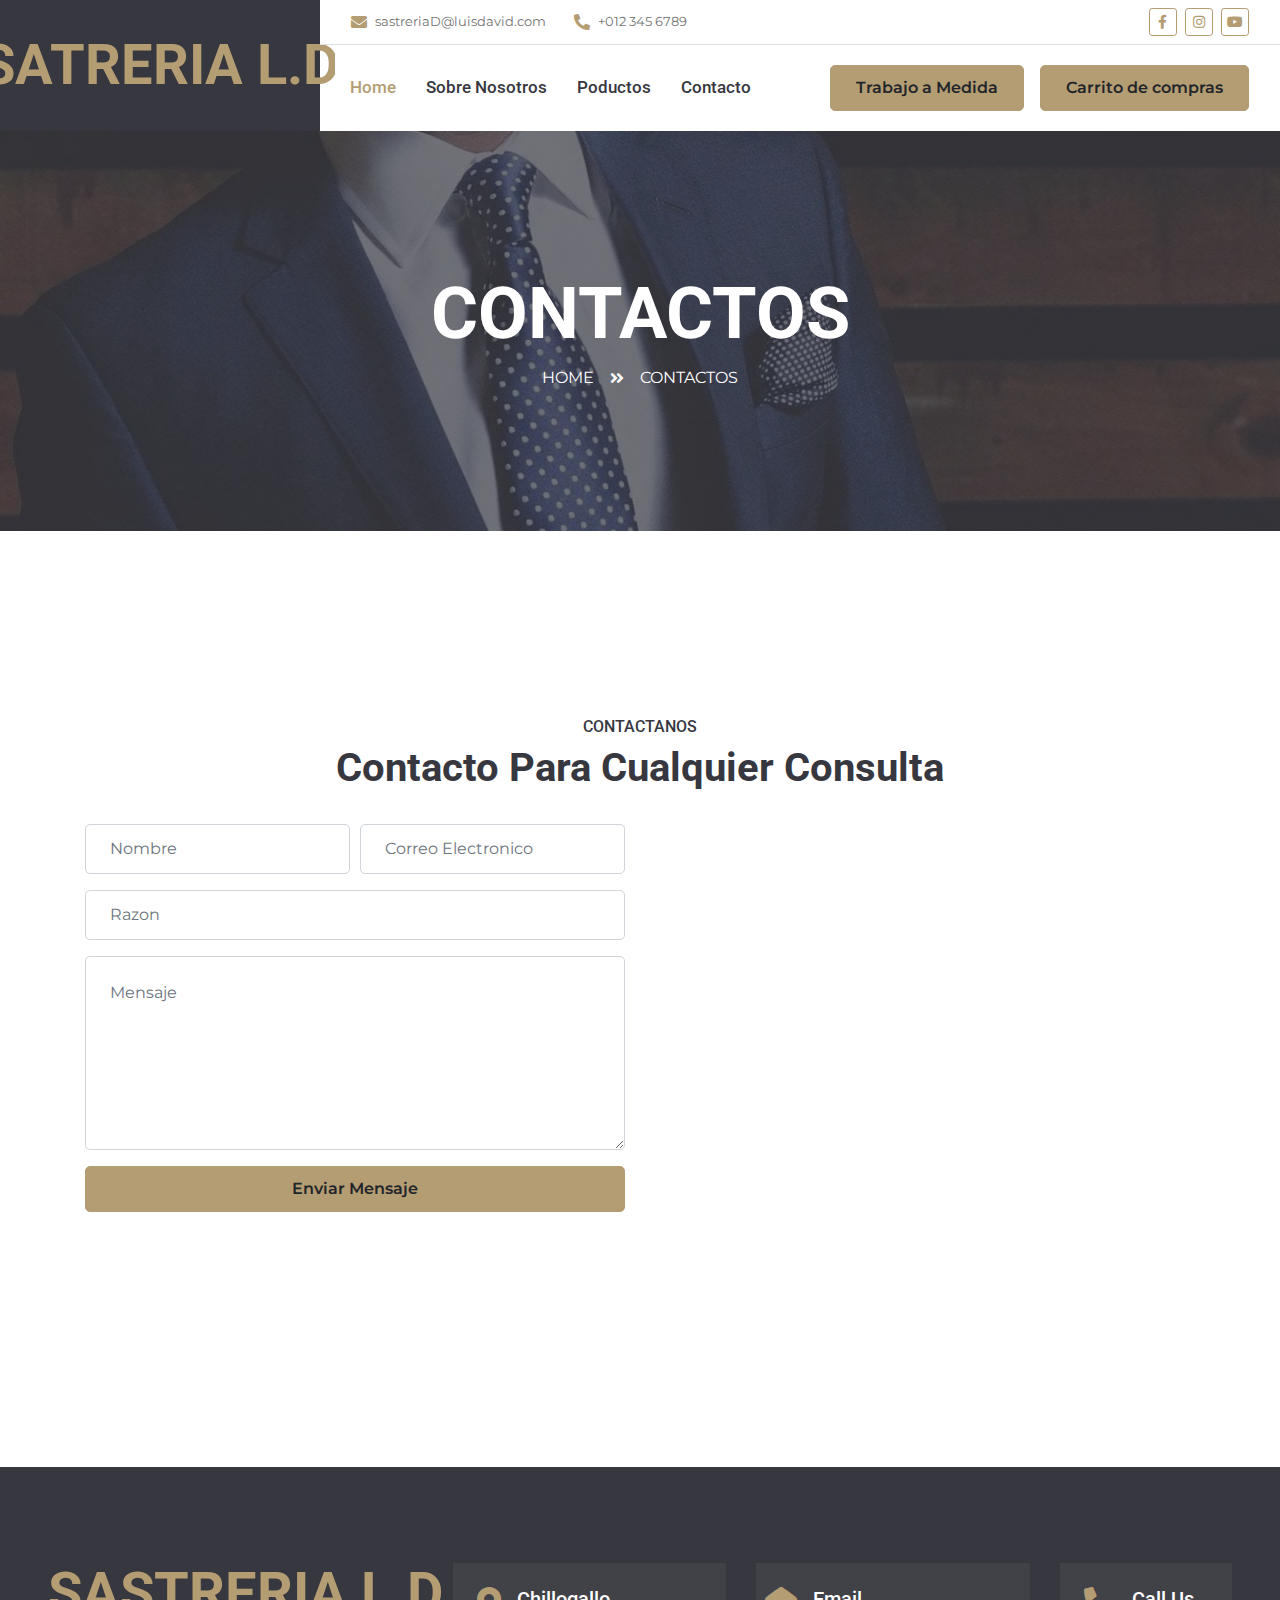
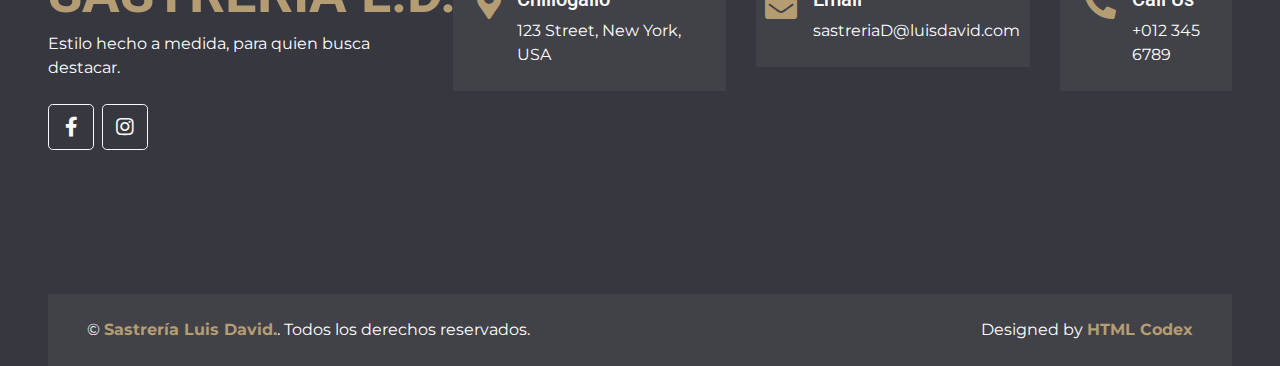
<file: contact.html>
<!DOCTYPE html>
<html lang="en">

<head>
    <meta charset="utf-8">
    <title>Satreria Luis David</title>
    <meta content="width=device-width, initial-scale=1.0" name="viewport">
    <meta content="Free HTML Templates" name="keywords">
    <meta content="Free HTML Templates" name="description">

    <!-- Favicon -->
    <link href="img/favicon.ico" rel="icon">

    <!-- Google Web Fonts -->
    <link rel="preconnect" href="https://fonts.gstatic.com">
    <link
        href="https://fonts.googleapis.com/css2?family=Montserrat:wght@400;600&family=Roboto:wght@300;500;700&display=swap"
        rel="stylesheet">

    <!-- Font Awesome -->
    <link href="https://cdnjs.cloudflare.com/ajax/libs/font-awesome/5.10.0/css/all.min.css" rel="stylesheet">

    <!-- Libraries Stylesheet -->
    <link href="lib/owlcarousel/assets/owl.carousel.min.css" rel="stylesheet">
    <link href="lib/tempusdominus/css/tempusdominus-bootstrap-4.min.css" rel="stylesheet" />

    <!-- Customized Bootstrap Stylesheet -->
    <link href="css/style.css" rel="stylesheet">
</head>

<body>
    <!-- Header Start -->
    <div class="container-fluid">
        <div class="row">
            <div class="col-lg-3 bg-secondary d-none d-lg-block">
                <a href="index.html"
                    class="navbar-brand w-100 h-100 m-0 p-0 d-flex align-items-center justify-content-center">
                    <h1 class="m-0 display-4 text-primary text-uppercase">Satreria L.D</h1>
                </a>
            </div>
            <div class="col-lg-9">
                <div class="row bg-white border-bottom d-none d-lg-flex">
                    <div class="col-lg-7 text-left">
                        <div class="h-100 d-inline-flex align-items-center py-2 px-3">
                            <i class="fa fa-envelope text-primary mr-2"></i>
                            <small>sastreriaD@luisdavid.com</small>
                        </div>
                        <div class="h-100 d-inline-flex align-items-center py-2 px-2">
                            <i class="fa fa-phone-alt text-primary mr-2"></i>
                            <small>+012 345 6789</small>
                        </div>
                    </div>
                    <div class="col-lg-5 text-right">
                        <div class="d-inline-flex align-items-center p-2">
                            <a class="btn btn-sm btn-outline-primary btn-sm-square mr-2"
                                href="https://www.facebook.com/" target="_blank" rel="noopener noreferrer">
                                <i class="fab fa-facebook-f"></i>
                            </a>
                            <a class="btn btn-sm btn-outline-primary btn-sm-square mr-2"
                                href="https://www.instagram.com/" target="_blank" rel="noopener noreferrer">
                                <i class="fab fa-instagram"></i>
                            </a>
                            <a class="btn btn-sm btn-outline-primary btn-sm-square mr-2" href="https://www.youtube.com/"
                                target="_blank" rel="noopener noreferrer">
                                <i class="fab fa-youtube"></i>
                            </a>
                        </div>
                    </div>
                </div>
                <nav class="navbar navbar-expand-lg bg-white navbar-light p-0">
                    <a href="index.html" class="navbar-brand d-block d-lg-none">
                        <h1 class="m-0 display-4 text-primary text-uppercase">Sastreri L.D.</h1>
                    </a>
                    <button type="button" class="navbar-toggler" data-toggle="collapse" data-target="#navbarCollapse">
                        <span class="navbar-toggler-icon"></span>
                    </button>
                    <div class="collapse navbar-collapse justify-content-between" id="navbarCollapse">
                        <div class="navbar-nav mr-auto py-0">
                            <a href="index.html" class="nav-item nav-link active">Home</a>
                            <a href="about.html" class="nav-item nav-link">Sobre Nosotros</a>
                            <a href="service.html" class="nav-item nav-link">Poductos</a>
                            <a href="contact.html" class="nav-item nav-link">Contacto</a>
                        </div>
                        <a href="" class="btn btn-primary mr-3 d-none d-lg-block">Trabajo a Medida</a>
                        <a href="./service.html" class="btn btn-primary mr-3 d-none d-lg-block">Carrito de compras</a>
                    </div>
                </nav>
            </div>
        </div>
    </div>
    <!-- Header End -->


    <!-- Page Header Start -->
    <div class="container-fluid bg-page-header" style="margin-bottom: 90px;">
        <div class="container">
            <div class="d-flex flex-column align-items-center justify-content-center" style="min-height: 400px">
                <h3 class="display-3 text-white text-uppercase">Contactos</h3>
                <div class="d-inline-flex text-white">
                    <p class="m-0 text-uppercase"><a class="text-white" href="">Home</a></p>
                    <i class="fa fa-angle-double-right pt-1 px-3"></i>
                    <p class="m-0 text-uppercase">Contactos</p>
                </div>
            </div>
        </div>
    </div>
    <!-- Page Header End -->


    <!-- Contact Start -->
    <div class="container-fluid py-5">
        <div class="container py-5">
            <div class="text-center pb-2">
                <h6 class="text-uppercase">Contactanos</h6>
                <h1 class="mb-4">Contacto Para Cualquier Consulta</h1>
            </div>
            <div class="row">
                <div class="col-lg-6 mb-5 mb-lg-0">
                    <div class="contact-form">
                        <div id="success"></div>
                        <form name="sentMessage" id="contactForm" novalidate="novalidate">
                            <div class="form-row">
                                <div class="col-sm-6 control-group">
                                    <input type="text" class="form-control p-4" id="name" placeholder="Nombre"
                                        required="required"
                                        data-validation-required-message="Por favor ingrese un nombre" />
                                    <p class="help-block text-danger"></p>
                                </div>
                                <div class="col-sm-6 control-group">
                                    <input type="email" class="form-control p-4" id="email"
                                        placeholder="Correo Electronico" required="required"
                                        data-validation-required-message="Por favor ingrese su correo electronico" />
                                    <p class="help-block text-danger"></p>
                                </div>
                            </div>
                            <div class="control-group">
                                <input type="text" class="form-control p-4" id="subject" placeholder="Razon"
                                    required="required" data-validation-required-message="Ingrese la razon" />
                                <p class="help-block text-danger"></p>
                            </div>
                            <div class="control-group">
                                <textarea class="form-control p-4" rows="6" id="message" placeholder="Mensaje"
                                    required="required"
                                    data-validation-required-message="Por favor ingres su mensaje"></textarea>
                                <p class="help-block text-danger"></p>
                            </div>
                            <div>
                                <button class="btn btn-primary btn-block" type="submit" id="sendMessageButton">Enviar
                                    Mensaje</button>
                            </div>
                        </form>
                    </div>
                </div>
                <div class="col-lg-6" style="min-height: 400px;">
                    <div class="position-relative h-100 rounded overflow-hidden">
                        <iframe
                            src="https://www.google.com/maps/embed?pb=!1m18!1m12!1m3!1d3989.772185159176!2d-78.5600874250044!3d-0.27553553535667535!2m3!1f0!2f0!3f0!3m2!1i1024!2i768!4f13.1!3m3!1m2!1s0x91d5998059ec57d5%3A0xe5101b10c90849ad!2sSASTRERIA%20LUIS%20DAVID!5e0!3m2!1ses-419!2sec!4v1709295517986!5m2!1ses-419!2sec"
                            width="600" height="450" style="border:0;" allowfullscreen="" loading="lazy"
                            referrerpolicy="no-referrer-when-downgrade"></iframe>
                    </div>
                </div>
            </div>
        </div>
    </div>
    <!-- Contact End -->


    <!-- Footer Start -->
    <div class="container-fluid bg-secondary text-white pt-5 px-sm-3 px-md-5" style="margin-top: 90px;">
        <div class="row mt-5">
            <div class="col-lg-4 col-md-6 mb-5">
                <a href="index.html" class="navbar-brand">
                    <h1 class="m-0 mt-n2 display-4 text-primary text-uppercase">Sastreria L.D.</h1>
                </a>
                <p>Estilo hecho a medida, para quien busca destacar.</p>
                <div class="d-flex justify-content-start mt-4">
                    <a class="btn btn-lg btn-outline-light btn-lg-square mr-2" href="#"><i
                            class="fab fa-facebook-f"></i></a>
                    <a class="btn btn-lg btn-outline-light btn-lg-square" href="#"><i class="fab fa-instagram"></i></a>
                </div>
            </div>
            <div class="col-lg-3">
                <div class="d-flex justify-content-lg-center p-4" style="background: rgba(256, 256, 256, .05);">
                    <i class="fa fa-2x fa-map-marker-alt text-primary"></i>
                    <div class="ml-3">
                        <h5 class="text-white">Chillogallo</h5>
                        <p class="m-0">123 Street, New York, USA</p>
                    </div>
                </div>
            </div>
            <div class="col-lg-3">
                <div class="d-flex justify-content-lg-center p-4" style="background: rgba(256, 256, 256, .05);">
                    <i class="fa fa-2x fa-envelope-open text-primary"></i>
                    <div class="ml-3">
                        <h5 class="text-white">Email</h5>
                        <p class="m-0">sastreriaD@luisdavid.com</p>
                    </div>
                </div>
            </div>
            <div class="col-lg-2">
                <div class="d-flex justify-content-lg-center p-4" style="background: rgba(256, 256, 256, .05);">
                    <i class="fa fa-2x fa-phone-alt text-primary"></i>
                    <div class="ml-3">
                        <h5 class="text-white">Call Us</h5>
                        <p class="m-0">+012 345 6789</p>
                    </div>
                </div>
            </div>

        </div>
        <div class="row pt-5">

        </div>
        <div class="row p-4 mt-5 mx-0" style="background: rgba(256, 256, 256, .05);">
            <div class="col-md-6 text-center text-md-left mb-3 mb-md-0">
                <p class="m-0 text-white">&copy; <a class="font-weight-bold" href="#">Sastrería Luis David.</a>. Todos
                    los derechos reservados.</p>
            </div>
            <div class="col-md-6 text-center text-md-right">
                <p class="m-0 text-white">Designed by <a class="font-weight-bold" href="https://htmlcodex.com">HTML
                        Codex</a></p>
            </div>
        </div>
    </div>
    <!-- Footer End -->


    <!-- Back to Top -->
    <a href="#" class="btn btn-primary px-3 back-to-top"><i class="fa fa-angle-double-up"></i></a>


    <!-- JavaScript Libraries -->
    <script src="https://code.jquery.com/jquery-3.4.1.min.js"></script>
    <script src="https://stackpath.bootstrapcdn.com/bootstrap/4.4.1/js/bootstrap.bundle.min.js"></script>
    <script src="lib/easing/easing.min.js"></script>
    <script src="lib/waypoints/waypoints.min.js"></script>
    <script src="lib/owlcarousel/owl.carousel.min.js"></script>
    <script src="lib/tempusdominus/js/moment.min.js"></script>
    <script src="lib/tempusdominus/js/moment-timezone.min.js"></script>
    <script src="lib/tempusdominus/js/tempusdominus-bootstrap-4.min.js"></script>

    <!-- Contact Javascript File -->
    <script src="mail/jqBootstrapValidation.min.js"></script>
    <script src="mail/contact.js"></script>

    <!-- Template Javascript -->
    <script src="js/main.js"></script>
</body>

</html>
</file>
<file: css/style.css>
/******* Bootstrap Theming ********/
/*!
 * Bootstrap v4.5.3 (https://getbootstrap.com/)
 * Copyright 2011-2020 The Bootstrap Authors
 * Copyright 2011-2020 Twitter, Inc.
 * Licensed under MIT (https://github.com/twbs/bootstrap/blob/main/LICENSE)
 */
:root {
  --blue: #007bff;
  --indigo: #6610f2;
  --purple: #6f42c1;
  --pink: #e83e8c;
  --red: #dc3545;
  --orange: #fd7e14;
  --yellow: #ffc107;
  --green: #28a745;
  --teal: #20c997;
  --cyan: #17a2b8;
  --white: #fff;
  --gray: #6c757d;
  --gray-dark: #343a40;
  --primary: #B49C73;
  --secondary: #37373F;
  --success: #28a745;
  --info: #17a2b8;
  --warning: #ffc107;
  --danger: #dc3545;
  --light: #f8f9fa;
  --dark: #343a40;
  --breakpoint-xs: 0;
  --breakpoint-sm: 576px;
  --breakpoint-md: 768px;
  --breakpoint-lg: 992px;
  --breakpoint-xl: 1200px;
  --font-family-sans-serif: "Montserrat", sans-serif;
  --font-family-monospace: SFMono-Regular, Menlo, Monaco, Consolas, "Liberation Mono", "Courier New", monospace;
}

*,
*::before,
*::after {
  box-sizing: border-box;
}

html {
  font-family: sans-serif;
  line-height: 1.15;
  -webkit-text-size-adjust: 100%;
  -webkit-tap-highlight-color: rgba(0, 0, 0, 0);
}

article,
aside,
figcaption,
figure,
footer,
header,
hgroup,
main,
nav,
section {
  display: block;
}

body {
  margin: 0;
  font-family: "Montserrat", sans-serif;
  font-size: 1rem;
  font-weight: 400;
  line-height: 1.5;
  color: #757575;
  text-align: left;
  background-color: #fff;
}

[tabindex="-1"]:focus:not(:focus-visible) {
  outline: 0 !important;
}

hr {
  box-sizing: content-box;
  height: 0;
  overflow: visible;
}

h1,
h2,
h3,
h4,
h5,
h6 {
  margin-top: 0;
  margin-bottom: 0.5rem;
}

p {
  margin-top: 0;
  margin-bottom: 1rem;
}

abbr[title],
abbr[data-original-title] {
  text-decoration: underline;
  text-decoration: underline dotted;
  cursor: help;
  border-bottom: 0;
  text-decoration-skip-ink: none;
}

address {
  margin-bottom: 1rem;
  font-style: normal;
  line-height: inherit;
}

ol,
ul,
dl {
  margin-top: 0;
  margin-bottom: 1rem;
}

ol ol,
ul ul,
ol ul,
ul ol {
  margin-bottom: 0;
}

dt {
  font-weight: 700;
}

dd {
  margin-bottom: .5rem;
  margin-left: 0;
}

blockquote {
  margin: 0 0 1rem;
}

b,
strong {
  font-weight: bolder;
}

small {
  font-size: 80%;
}

sub,
sup {
  position: relative;
  font-size: 75%;
  line-height: 0;
  vertical-align: baseline;
}

sub {
  bottom: -.25em;
}

sup {
  top: -.5em;
}

a {
  color: #B49C73;
  text-decoration: none;
  background-color: transparent;
}

a:hover {
  color: #8e764c;
  text-decoration: underline;
}

a:not([href]):not([class]) {
  color: inherit;
  text-decoration: none;
}

a:not([href]):not([class]):hover {
  color: inherit;
  text-decoration: none;
}

pre,
code,
kbd,
samp {
  font-family: SFMono-Regular, Menlo, Monaco, Consolas, "Liberation Mono", "Courier New", monospace;
  font-size: 1em;
}

pre {
  margin-top: 0;
  margin-bottom: 1rem;
  overflow: auto;
  -ms-overflow-style: scrollbar;
}

figure {
  margin: 0 0 1rem;
}

img {
  vertical-align: middle;
  border-style: none;
}

svg {
  overflow: hidden;
  vertical-align: middle;
}

table {
  border-collapse: collapse;
}

caption {
  padding-top: 0.75rem;
  padding-bottom: 0.75rem;
  color: #6c757d;
  text-align: left;
  caption-side: bottom;
}

th {
  text-align: inherit;
  text-align: -webkit-match-parent;
}

label {
  display: inline-block;
  margin-bottom: 0.5rem;
}

button {
  border-radius: 0;
}

button:focus {
  outline: 1px dotted;
  outline: 5px auto -webkit-focus-ring-color;
}

input,
button,
select,
optgroup,
textarea {
  margin: 0;
  font-family: inherit;
  font-size: inherit;
  line-height: inherit;
}

button,
input {
  overflow: visible;
}

button,
select {
  text-transform: none;
}

[role="button"] {
  cursor: pointer;
}

select {
  word-wrap: normal;
}

button,
[type="button"],
[type="reset"],
[type="submit"] {
  -webkit-appearance: button;
}

button:not(:disabled),
[type="button"]:not(:disabled),
[type="reset"]:not(:disabled),
[type="submit"]:not(:disabled) {
  cursor: pointer;
}

button::-moz-focus-inner,
[type="button"]::-moz-focus-inner,
[type="reset"]::-moz-focus-inner,
[type="submit"]::-moz-focus-inner {
  padding: 0;
  border-style: none;
}

input[type="radio"],
input[type="checkbox"] {
  box-sizing: border-box;
  padding: 0;
}

textarea {
  overflow: auto;
  resize: vertical;
}

fieldset {
  min-width: 0;
  padding: 0;
  margin: 0;
  border: 0;
}

legend {
  display: block;
  width: 100%;
  max-width: 100%;
  padding: 0;
  margin-bottom: .5rem;
  font-size: 1.5rem;
  line-height: inherit;
  color: inherit;
  white-space: normal;
}

@media (max-width: 1200px) {
  legend {
    font-size: calc(1.275rem + 0.3vw);
  }
}

progress {
  vertical-align: baseline;
}

[type="number"]::-webkit-inner-spin-button,
[type="number"]::-webkit-outer-spin-button {
  height: auto;
}

[type="search"] {
  outline-offset: -2px;
  -webkit-appearance: none;
}

[type="search"]::-webkit-search-decoration {
  -webkit-appearance: none;
}

::-webkit-file-upload-button {
  font: inherit;
  -webkit-appearance: button;
}

output {
  display: inline-block;
}

summary {
  display: list-item;
  cursor: pointer;
}

template {
  display: none;
}

[hidden] {
  display: none !important;
}

h1,
h2,
h3,
h4,
h5,
h6,
.h1,
.h2,
.h3,
.h4,
.h5,
.h6 {
  margin-bottom: 0.5rem;
  font-family: "Roboto", sans-serif;
  font-weight: 500;
  line-height: 1.2;
  color: #37373F;
}

h1,
.h1 {
  font-size: 2.5rem;
}

@media (max-width: 1200px) {

  h1,
  .h1 {
    font-size: calc(1.375rem + 1.5vw);
  }
}

h2,
.h2 {
  font-size: 2rem;
}

@media (max-width: 1200px) {

  h2,
  .h2 {
    font-size: calc(1.325rem + 0.9vw);
  }
}

h3,
.h3 {
  font-size: 1.75rem;
}

@media (max-width: 1200px) {

  h3,
  .h3 {
    font-size: calc(1.3rem + 0.6vw);
  }
}

h4,
.h4 {
  font-size: 1.5rem;
}

@media (max-width: 1200px) {

  h4,
  .h4 {
    font-size: calc(1.275rem + 0.3vw);
  }
}

h5,
.h5 {
  font-size: 1.25rem;
}

h6,
.h6 {
  font-size: 1rem;
}

.lead {
  font-size: 1.25rem;
  font-weight: 300;
}

.display-1 {
  font-size: 6rem;
  font-weight: 300;
  line-height: 1.2;
}

@media (max-width: 1200px) {
  .display-1 {
    font-size: calc(1.725rem + 5.7vw);
  }
}

.display-2 {
  font-size: 5.5rem;
  font-weight: 300;
  line-height: 1.2;
}

@media (max-width: 1200px) {
  .display-2 {
    font-size: calc(1.675rem + 5.1vw);
  }
}

.display-3 {
  font-size: 4.5rem;
  font-weight: 300;
  line-height: 1.2;
}

@media (max-width: 1200px) {
  .display-3 {
    font-size: calc(1.575rem + 3.9vw);
  }
}

.display-4 {
  font-size: 3.5rem;
  font-weight: 300;
  line-height: 1.2;
}

@media (max-width: 1200px) {
  .display-4 {
    font-size: calc(1.475rem + 2.7vw);
  }
}

hr {
  margin-top: 1rem;
  margin-bottom: 1rem;
  border: 0;
  border-top: 1px solid rgba(0, 0, 0, 0.1);
}

small,
.small {
  font-size: 80%;
  font-weight: 400;
}

mark,
.mark {
  padding: 0.2em;
  background-color: #fcf8e3;
}

.list-unstyled {
  padding-left: 0;
  list-style: none;
}

.list-inline {
  padding-left: 0;
  list-style: none;
}

.list-inline-item {
  display: inline-block;
}

.list-inline-item:not(:last-child) {
  margin-right: 0.5rem;
}

.initialism {
  font-size: 90%;
  text-transform: uppercase;
}

.blockquote {
  margin-bottom: 1rem;
  font-size: 1.25rem;
}

.blockquote-footer {
  display: block;
  font-size: 80%;
  color: #6c757d;
}

.blockquote-footer::before {
  content: "\2014\00A0";
}

.img-fluid {
  max-width: 100%;
  height: auto;
}

.img-thumbnail {
  padding: 0.25rem;
  background-color: #fff;
  border: 1px solid #dee2e6;
  border-radius: 5px;
  max-width: 100%;
  height: auto;
}

.figure {
  display: inline-block;
}

.figure-img {
  margin-bottom: 0.5rem;
  line-height: 1;
}

.figure-caption {
  font-size: 90%;
  color: #6c757d;
}

code {
  font-size: 87.5%;
  color: #e83e8c;
  word-wrap: break-word;
}

a>code {
  color: inherit;
}

kbd {
  padding: 0.2rem 0.4rem;
  font-size: 87.5%;
  color: #fff;
  background-color: #212529;
  border-radius: 0.2rem;
}

kbd kbd {
  padding: 0;
  font-size: 100%;
  font-weight: 700;
}

pre {
  display: block;
  font-size: 87.5%;
  color: #212529;
}

pre code {
  font-size: inherit;
  color: inherit;
  word-break: normal;
}

.pre-scrollable {
  max-height: 340px;
  overflow-y: scroll;
}

.container,
.container-fluid,
.container-sm,
.container-md,
.container-lg,
.container-xl {
  width: 100%;
  padding-right: 15px;
  padding-left: 15px;
  margin-right: auto;
  margin-left: auto;
}

@media (min-width: 576px) {

  .container,
  .container-sm {
    max-width: 540px;
  }
}

@media (min-width: 768px) {

  .container,
  .container-sm,
  .container-md {
    max-width: 720px;
  }
}

@media (min-width: 992px) {

  .container,
  .container-sm,
  .container-md,
  .container-lg {
    max-width: 960px;
  }
}

@media (min-width: 1200px) {

  .container,
  .container-sm,
  .container-md,
  .container-lg,
  .container-xl {
    max-width: 1140px;
  }
}

.row {
  display: flex;
  flex-wrap: wrap;
  margin-right: -15px;
  margin-left: -15px;
}

.no-gutters {
  margin-right: 0;
  margin-left: 0;
}

.no-gutters>.col,
.no-gutters>[class*="col-"] {
  padding-right: 0;
  padding-left: 0;
}

.col-1,
.col-2,
.col-3,
.col-4,
.col-5,
.col-6,
.col-7,
.col-8,
.col-9,
.col-10,
.col-11,
.col-12,
.col,
.col-auto,
.col-sm-1,
.col-sm-2,
.col-sm-3,
.col-sm-4,
.col-sm-5,
.col-sm-6,
.col-sm-7,
.col-sm-8,
.col-sm-9,
.col-sm-10,
.col-sm-11,
.col-sm-12,
.col-sm,
.col-sm-auto,
.col-md-1,
.col-md-2,
.col-md-3,
.col-md-4,
.col-md-5,
.col-md-6,
.col-md-7,
.col-md-8,
.col-md-9,
.col-md-10,
.col-md-11,
.col-md-12,
.col-md,
.col-md-auto,
.col-lg-1,
.col-lg-2,
.col-lg-3,
.col-lg-4,
.col-lg-5,
.col-lg-6,
.col-lg-7,
.col-lg-8,
.col-lg-9,
.col-lg-10,
.col-lg-11,
.col-lg-12,
.col-lg,
.col-lg-auto,
.col-xl-1,
.col-xl-2,
.col-xl-3,
.col-xl-4,
.col-xl-5,
.col-xl-6,
.col-xl-7,
.col-xl-8,
.col-xl-9,
.col-xl-10,
.col-xl-11,
.col-xl-12,
.col-xl,
.col-xl-auto {
  position: relative;
  width: 100%;
  padding-right: 15px;
  padding-left: 15px;
}

.col {
  flex-basis: 0;
  flex-grow: 1;
  max-width: 100%;
}

.row-cols-1>* {
  flex: 0 0 100%;
  max-width: 100%;
}

.row-cols-2>* {
  flex: 0 0 50%;
  max-width: 50%;
}

.row-cols-3>* {
  flex: 0 0 33.33333%;
  max-width: 33.33333%;
}

.row-cols-4>* {
  flex: 0 0 25%;
  max-width: 25%;
}

.row-cols-5>* {
  flex: 0 0 20%;
  max-width: 20%;
}

.row-cols-6>* {
  flex: 0 0 16.66667%;
  max-width: 16.66667%;
}

.col-auto {
  flex: 0 0 auto;
  width: auto;
  max-width: 100%;
}

.col-1 {
  flex: 0 0 8.33333%;
  max-width: 8.33333%;
}

.col-2 {
  flex: 0 0 16.66667%;
  max-width: 16.66667%;
}

.col-3 {
  flex: 0 0 25%;
  max-width: 25%;
}

.col-4 {
  flex: 0 0 33.33333%;
  max-width: 33.33333%;
}

.col-5 {
  flex: 0 0 41.66667%;
  max-width: 41.66667%;
}

.col-6 {
  flex: 0 0 50%;
  max-width: 50%;
}

.col-7 {
  flex: 0 0 58.33333%;
  max-width: 58.33333%;
}

.col-8 {
  flex: 0 0 66.66667%;
  max-width: 66.66667%;
}

.col-9 {
  flex: 0 0 75%;
  max-width: 75%;
}

.col-10 {
  flex: 0 0 83.33333%;
  max-width: 83.33333%;
}

.col-11 {
  flex: 0 0 91.66667%;
  max-width: 91.66667%;
}

.col-12 {
  flex: 0 0 100%;
  max-width: 100%;
}

.order-first {
  order: -1;
}

.order-last {
  order: 13;
}

.order-0 {
  order: 0;
}

.order-1 {
  order: 1;
}

.order-2 {
  order: 2;
}

.order-3 {
  order: 3;
}

.order-4 {
  order: 4;
}

.order-5 {
  order: 5;
}

.order-6 {
  order: 6;
}

.order-7 {
  order: 7;
}

.order-8 {
  order: 8;
}

.order-9 {
  order: 9;
}

.order-10 {
  order: 10;
}

.order-11 {
  order: 11;
}

.order-12 {
  order: 12;
}

.offset-1 {
  margin-left: 8.33333%;
}

.offset-2 {
  margin-left: 16.66667%;
}

.offset-3 {
  margin-left: 25%;
}

.offset-4 {
  margin-left: 33.33333%;
}

.offset-5 {
  margin-left: 41.66667%;
}

.offset-6 {
  margin-left: 50%;
}

.offset-7 {
  margin-left: 58.33333%;
}

.offset-8 {
  margin-left: 66.66667%;
}

.offset-9 {
  margin-left: 75%;
}

.offset-10 {
  margin-left: 83.33333%;
}

.offset-11 {
  margin-left: 91.66667%;
}

@media (min-width: 576px) {
  .col-sm {
    flex-basis: 0;
    flex-grow: 1;
    max-width: 100%;
  }

  .row-cols-sm-1>* {
    flex: 0 0 100%;
    max-width: 100%;
  }

  .row-cols-sm-2>* {
    flex: 0 0 50%;
    max-width: 50%;
  }

  .row-cols-sm-3>* {
    flex: 0 0 33.33333%;
    max-width: 33.33333%;
  }

  .row-cols-sm-4>* {
    flex: 0 0 25%;
    max-width: 25%;
  }

  .row-cols-sm-5>* {
    flex: 0 0 20%;
    max-width: 20%;
  }

  .row-cols-sm-6>* {
    flex: 0 0 16.66667%;
    max-width: 16.66667%;
  }

  .col-sm-auto {
    flex: 0 0 auto;
    width: auto;
    max-width: 100%;
  }

  .col-sm-1 {
    flex: 0 0 8.33333%;
    max-width: 8.33333%;
  }

  .col-sm-2 {
    flex: 0 0 16.66667%;
    max-width: 16.66667%;
  }

  .col-sm-3 {
    flex: 0 0 25%;
    max-width: 25%;
  }

  .col-sm-4 {
    flex: 0 0 33.33333%;
    max-width: 33.33333%;
  }

  .col-sm-5 {
    flex: 0 0 41.66667%;
    max-width: 41.66667%;
  }

  .col-sm-6 {
    flex: 0 0 50%;
    max-width: 50%;
  }

  .col-sm-7 {
    flex: 0 0 58.33333%;
    max-width: 58.33333%;
  }

  .col-sm-8 {
    flex: 0 0 66.66667%;
    max-width: 66.66667%;
  }

  .col-sm-9 {
    flex: 0 0 75%;
    max-width: 75%;
  }

  .col-sm-10 {
    flex: 0 0 83.33333%;
    max-width: 83.33333%;
  }

  .col-sm-11 {
    flex: 0 0 91.66667%;
    max-width: 91.66667%;
  }

  .col-sm-12 {
    flex: 0 0 100%;
    max-width: 100%;
  }

  .order-sm-first {
    order: -1;
  }

  .order-sm-last {
    order: 13;
  }

  .order-sm-0 {
    order: 0;
  }

  .order-sm-1 {
    order: 1;
  }

  .order-sm-2 {
    order: 2;
  }

  .order-sm-3 {
    order: 3;
  }

  .order-sm-4 {
    order: 4;
  }

  .order-sm-5 {
    order: 5;
  }

  .order-sm-6 {
    order: 6;
  }

  .order-sm-7 {
    order: 7;
  }

  .order-sm-8 {
    order: 8;
  }

  .order-sm-9 {
    order: 9;
  }

  .order-sm-10 {
    order: 10;
  }

  .order-sm-11 {
    order: 11;
  }

  .order-sm-12 {
    order: 12;
  }

  .offset-sm-0 {
    margin-left: 0;
  }

  .offset-sm-1 {
    margin-left: 8.33333%;
  }

  .offset-sm-2 {
    margin-left: 16.66667%;
  }

  .offset-sm-3 {
    margin-left: 25%;
  }

  .offset-sm-4 {
    margin-left: 33.33333%;
  }

  .offset-sm-5 {
    margin-left: 41.66667%;
  }

  .offset-sm-6 {
    margin-left: 50%;
  }

  .offset-sm-7 {
    margin-left: 58.33333%;
  }

  .offset-sm-8 {
    margin-left: 66.66667%;
  }

  .offset-sm-9 {
    margin-left: 75%;
  }

  .offset-sm-10 {
    margin-left: 83.33333%;
  }

  .offset-sm-11 {
    margin-left: 91.66667%;
  }
}

@media (min-width: 768px) {
  .col-md {
    flex-basis: 0;
    flex-grow: 1;
    max-width: 100%;
  }

  .row-cols-md-1>* {
    flex: 0 0 100%;
    max-width: 100%;
  }

  .row-cols-md-2>* {
    flex: 0 0 50%;
    max-width: 50%;
  }

  .row-cols-md-3>* {
    flex: 0 0 33.33333%;
    max-width: 33.33333%;
  }

  .row-cols-md-4>* {
    flex: 0 0 25%;
    max-width: 25%;
  }

  .row-cols-md-5>* {
    flex: 0 0 20%;
    max-width: 20%;
  }

  .row-cols-md-6>* {
    flex: 0 0 16.66667%;
    max-width: 16.66667%;
  }

  .col-md-auto {
    flex: 0 0 auto;
    width: auto;
    max-width: 100%;
  }

  .col-md-1 {
    flex: 0 0 8.33333%;
    max-width: 8.33333%;
  }

  .col-md-2 {
    flex: 0 0 16.66667%;
    max-width: 16.66667%;
  }

  .col-md-3 {
    flex: 0 0 25%;
    max-width: 25%;
  }

  .col-md-4 {
    flex: 0 0 33.33333%;
    max-width: 33.33333%;
  }

  .col-md-5 {
    flex: 0 0 41.66667%;
    max-width: 41.66667%;
  }

  .col-md-6 {
    flex: 0 0 50%;
    max-width: 50%;
  }

  .col-md-7 {
    flex: 0 0 58.33333%;
    max-width: 58.33333%;
  }

  .col-md-8 {
    flex: 0 0 66.66667%;
    max-width: 66.66667%;
  }

  .col-md-9 {
    flex: 0 0 75%;
    max-width: 75%;
  }

  .col-md-10 {
    flex: 0 0 83.33333%;
    max-width: 83.33333%;
  }

  .col-md-11 {
    flex: 0 0 91.66667%;
    max-width: 91.66667%;
  }

  .col-md-12 {
    flex: 0 0 100%;
    max-width: 100%;
  }

  .order-md-first {
    order: -1;
  }

  .order-md-last {
    order: 13;
  }

  .order-md-0 {
    order: 0;
  }

  .order-md-1 {
    order: 1;
  }

  .order-md-2 {
    order: 2;
  }

  .order-md-3 {
    order: 3;
  }

  .order-md-4 {
    order: 4;
  }

  .order-md-5 {
    order: 5;
  }

  .order-md-6 {
    order: 6;
  }

  .order-md-7 {
    order: 7;
  }

  .order-md-8 {
    order: 8;
  }

  .order-md-9 {
    order: 9;
  }

  .order-md-10 {
    order: 10;
  }

  .order-md-11 {
    order: 11;
  }

  .order-md-12 {
    order: 12;
  }

  .offset-md-0 {
    margin-left: 0;
  }

  .offset-md-1 {
    margin-left: 8.33333%;
  }

  .offset-md-2 {
    margin-left: 16.66667%;
  }

  .offset-md-3 {
    margin-left: 25%;
  }

  .offset-md-4 {
    margin-left: 33.33333%;
  }

  .offset-md-5 {
    margin-left: 41.66667%;
  }

  .offset-md-6 {
    margin-left: 50%;
  }

  .offset-md-7 {
    margin-left: 58.33333%;
  }

  .offset-md-8 {
    margin-left: 66.66667%;
  }

  .offset-md-9 {
    margin-left: 75%;
  }

  .offset-md-10 {
    margin-left: 83.33333%;
  }

  .offset-md-11 {
    margin-left: 91.66667%;
  }
}

@media (min-width: 992px) {
  .col-lg {
    flex-basis: 0;
    flex-grow: 1;
    max-width: 100%;
  }

  .row-cols-lg-1>* {
    flex: 0 0 100%;
    max-width: 100%;
  }

  .row-cols-lg-2>* {
    flex: 0 0 50%;
    max-width: 50%;
  }

  .row-cols-lg-3>* {
    flex: 0 0 33.33333%;
    max-width: 33.33333%;
  }

  .row-cols-lg-4>* {
    flex: 0 0 25%;
    max-width: 25%;
  }

  .row-cols-lg-5>* {
    flex: 0 0 20%;
    max-width: 20%;
  }

  .row-cols-lg-6>* {
    flex: 0 0 16.66667%;
    max-width: 16.66667%;
  }

  .col-lg-auto {
    flex: 0 0 auto;
    width: auto;
    max-width: 100%;
  }

  .col-lg-1 {
    flex: 0 0 8.33333%;
    max-width: 8.33333%;
  }

  .col-lg-2 {
    flex: 0 0 16.66667%;
    max-width: 16.66667%;
  }

  .col-lg-3 {
    flex: 0 0 25%;
    max-width: 25%;
  }

  .col-lg-4 {
    flex: 0 0 33.33333%;
    max-width: 33.33333%;
  }

  .col-lg-5 {
    flex: 0 0 41.66667%;
    max-width: 41.66667%;
  }

  .col-lg-6 {
    flex: 0 0 50%;
    max-width: 50%;
  }

  .col-lg-7 {
    flex: 0 0 58.33333%;
    max-width: 58.33333%;
  }

  .col-lg-8 {
    flex: 0 0 66.66667%;
    max-width: 66.66667%;
  }

  .col-lg-9 {
    flex: 0 0 75%;
    max-width: 75%;
  }

  .col-lg-10 {
    flex: 0 0 83.33333%;
    max-width: 83.33333%;
  }

  .col-lg-11 {
    flex: 0 0 91.66667%;
    max-width: 91.66667%;
  }

  .col-lg-12 {
    flex: 0 0 100%;
    max-width: 100%;
  }

  .order-lg-first {
    order: -1;
  }

  .order-lg-last {
    order: 13;
  }

  .order-lg-0 {
    order: 0;
  }

  .order-lg-1 {
    order: 1;
  }

  .order-lg-2 {
    order: 2;
  }

  .order-lg-3 {
    order: 3;
  }

  .order-lg-4 {
    order: 4;
  }

  .order-lg-5 {
    order: 5;
  }

  .order-lg-6 {
    order: 6;
  }

  .order-lg-7 {
    order: 7;
  }

  .order-lg-8 {
    order: 8;
  }

  .order-lg-9 {
    order: 9;
  }

  .order-lg-10 {
    order: 10;
  }

  .order-lg-11 {
    order: 11;
  }

  .order-lg-12 {
    order: 12;
  }

  .offset-lg-0 {
    margin-left: 0;
  }

  .offset-lg-1 {
    margin-left: 8.33333%;
  }

  .offset-lg-2 {
    margin-left: 16.66667%;
  }

  .offset-lg-3 {
    margin-left: 25%;
  }

  .offset-lg-4 {
    margin-left: 33.33333%;
  }

  .offset-lg-5 {
    margin-left: 41.66667%;
  }

  .offset-lg-6 {
    margin-left: 50%;
  }

  .offset-lg-7 {
    margin-left: 58.33333%;
  }

  .offset-lg-8 {
    margin-left: 66.66667%;
  }

  .offset-lg-9 {
    margin-left: 75%;
  }

  .offset-lg-10 {
    margin-left: 83.33333%;
  }

  .offset-lg-11 {
    margin-left: 91.66667%;
  }
}

@media (min-width: 1200px) {
  .col-xl {
    flex-basis: 0;
    flex-grow: 1;
    max-width: 100%;
  }

  .row-cols-xl-1>* {
    flex: 0 0 100%;
    max-width: 100%;
  }

  .row-cols-xl-2>* {
    flex: 0 0 50%;
    max-width: 50%;
  }

  .row-cols-xl-3>* {
    flex: 0 0 33.33333%;
    max-width: 33.33333%;
  }

  .row-cols-xl-4>* {
    flex: 0 0 25%;
    max-width: 25%;
  }

  .row-cols-xl-5>* {
    flex: 0 0 20%;
    max-width: 20%;
  }

  .row-cols-xl-6>* {
    flex: 0 0 16.66667%;
    max-width: 16.66667%;
  }

  .col-xl-auto {
    flex: 0 0 auto;
    width: auto;
    max-width: 100%;
  }

  .col-xl-1 {
    flex: 0 0 8.33333%;
    max-width: 8.33333%;
  }

  .col-xl-2 {
    flex: 0 0 16.66667%;
    max-width: 16.66667%;
  }

  .col-xl-3 {
    flex: 0 0 25%;
    max-width: 25%;
  }

  .col-xl-4 {
    flex: 0 0 33.33333%;
    max-width: 33.33333%;
  }

  .col-xl-5 {
    flex: 0 0 41.66667%;
    max-width: 41.66667%;
  }

  .col-xl-6 {
    flex: 0 0 50%;
    max-width: 50%;
  }

  .col-xl-7 {
    flex: 0 0 58.33333%;
    max-width: 58.33333%;
  }

  .col-xl-8 {
    flex: 0 0 66.66667%;
    max-width: 66.66667%;
  }

  .col-xl-9 {
    flex: 0 0 75%;
    max-width: 75%;
  }

  .col-xl-10 {
    flex: 0 0 83.33333%;
    max-width: 83.33333%;
  }

  .col-xl-11 {
    flex: 0 0 91.66667%;
    max-width: 91.66667%;
  }

  .col-xl-12 {
    flex: 0 0 100%;
    max-width: 100%;
  }

  .order-xl-first {
    order: -1;
  }

  .order-xl-last {
    order: 13;
  }

  .order-xl-0 {
    order: 0;
  }

  .order-xl-1 {
    order: 1;
  }

  .order-xl-2 {
    order: 2;
  }

  .order-xl-3 {
    order: 3;
  }

  .order-xl-4 {
    order: 4;
  }

  .order-xl-5 {
    order: 5;
  }

  .order-xl-6 {
    order: 6;
  }

  .order-xl-7 {
    order: 7;
  }

  .order-xl-8 {
    order: 8;
  }

  .order-xl-9 {
    order: 9;
  }

  .order-xl-10 {
    order: 10;
  }

  .order-xl-11 {
    order: 11;
  }

  .order-xl-12 {
    order: 12;
  }

  .offset-xl-0 {
    margin-left: 0;
  }

  .offset-xl-1 {
    margin-left: 8.33333%;
  }

  .offset-xl-2 {
    margin-left: 16.66667%;
  }

  .offset-xl-3 {
    margin-left: 25%;
  }

  .offset-xl-4 {
    margin-left: 33.33333%;
  }

  .offset-xl-5 {
    margin-left: 41.66667%;
  }

  .offset-xl-6 {
    margin-left: 50%;
  }

  .offset-xl-7 {
    margin-left: 58.33333%;
  }

  .offset-xl-8 {
    margin-left: 66.66667%;
  }

  .offset-xl-9 {
    margin-left: 75%;
  }

  .offset-xl-10 {
    margin-left: 83.33333%;
  }

  .offset-xl-11 {
    margin-left: 91.66667%;
  }
}

.table {
  width: 100%;
  margin-bottom: 1rem;
  color: #757575;
}

.table th,
.table td {
  padding: 0.75rem;
  vertical-align: top;
  border-top: 1px solid #dee2e6;
}

.table thead th {
  vertical-align: bottom;
  border-bottom: 2px solid #dee2e6;
}

.table tbody+tbody {
  border-top: 2px solid #dee2e6;
}

.table-sm th,
.table-sm td {
  padding: 0.3rem;
}

.table-bordered {
  border: 1px solid #dee2e6;
}

.table-bordered th,
.table-bordered td {
  border: 1px solid #dee2e6;
}

.table-bordered thead th,
.table-bordered thead td {
  border-bottom-width: 2px;
}

.table-borderless th,
.table-borderless td,
.table-borderless thead th,
.table-borderless tbody+tbody {
  border: 0;
}

.table-striped tbody tr:nth-of-type(odd) {
  background-color: rgba(0, 0, 0, 0.05);
}

.table-hover tbody tr:hover {
  color: #757575;
  background-color: rgba(0, 0, 0, 0.075);
}

.table-primary,
.table-primary>th,
.table-primary>td {
  background-color: #eae3d8;
}

.table-primary th,
.table-primary td,
.table-primary thead th,
.table-primary tbody+tbody {
  border-color: #d8ccb6;
}

.table-hover .table-primary:hover {
  background-color: #e1d7c7;
}

.table-hover .table-primary:hover>td,
.table-hover .table-primary:hover>th {
  background-color: #e1d7c7;
}

.table-secondary,
.table-secondary>th,
.table-secondary>td {
  background-color: #c7c7c9;
}

.table-secondary th,
.table-secondary td,
.table-secondary thead th,
.table-secondary tbody+tbody {
  border-color: #97979b;
}

.table-hover .table-secondary:hover {
  background-color: #bababc;
}

.table-hover .table-secondary:hover>td,
.table-hover .table-secondary:hover>th {
  background-color: #bababc;
}

.table-success,
.table-success>th,
.table-success>td {
  background-color: #c3e6cb;
}

.table-success th,
.table-success td,
.table-success thead th,
.table-success tbody+tbody {
  border-color: #8fd19e;
}

.table-hover .table-success:hover {
  background-color: #b1dfbb;
}

.table-hover .table-success:hover>td,
.table-hover .table-success:hover>th {
  background-color: #b1dfbb;
}

.table-info,
.table-info>th,
.table-info>td {
  background-color: #bee5eb;
}

.table-info th,
.table-info td,
.table-info thead th,
.table-info tbody+tbody {
  border-color: #86cfda;
}

.table-hover .table-info:hover {
  background-color: #abdde5;
}

.table-hover .table-info:hover>td,
.table-hover .table-info:hover>th {
  background-color: #abdde5;
}

.table-warning,
.table-warning>th,
.table-warning>td {
  background-color: #ffeeba;
}

.table-warning th,
.table-warning td,
.table-warning thead th,
.table-warning tbody+tbody {
  border-color: #ffdf7e;
}

.table-hover .table-warning:hover {
  background-color: #ffe8a1;
}

.table-hover .table-warning:hover>td,
.table-hover .table-warning:hover>th {
  background-color: #ffe8a1;
}

.table-danger,
.table-danger>th,
.table-danger>td {
  background-color: #f5c6cb;
}

.table-danger th,
.table-danger td,
.table-danger thead th,
.table-danger tbody+tbody {
  border-color: #ed969e;
}

.table-hover .table-danger:hover {
  background-color: #f1b0b7;
}

.table-hover .table-danger:hover>td,
.table-hover .table-danger:hover>th {
  background-color: #f1b0b7;
}

.table-light,
.table-light>th,
.table-light>td {
  background-color: #fdfdfe;
}

.table-light th,
.table-light td,
.table-light thead th,
.table-light tbody+tbody {
  border-color: #fbfcfc;
}

.table-hover .table-light:hover {
  background-color: #ececf6;
}

.table-hover .table-light:hover>td,
.table-hover .table-light:hover>th {
  background-color: #ececf6;
}

.table-dark,
.table-dark>th,
.table-dark>td {
  background-color: #c6c8ca;
}

.table-dark th,
.table-dark td,
.table-dark thead th,
.table-dark tbody+tbody {
  border-color: #95999c;
}

.table-hover .table-dark:hover {
  background-color: #b9bbbe;
}

.table-hover .table-dark:hover>td,
.table-hover .table-dark:hover>th {
  background-color: #b9bbbe;
}

.table-active,
.table-active>th,
.table-active>td {
  background-color: rgba(0, 0, 0, 0.075);
}

.table-hover .table-active:hover {
  background-color: rgba(0, 0, 0, 0.075);
}

.table-hover .table-active:hover>td,
.table-hover .table-active:hover>th {
  background-color: rgba(0, 0, 0, 0.075);
}

.table .thead-dark th {
  color: #fff;
  background-color: #343a40;
  border-color: #454d55;
}

.table .thead-light th {
  color: #495057;
  background-color: #e9ecef;
  border-color: #dee2e6;
}

.table-dark {
  color: #fff;
  background-color: #343a40;
}

.table-dark th,
.table-dark td,
.table-dark thead th {
  border-color: #454d55;
}

.table-dark.table-bordered {
  border: 0;
}

.table-dark.table-striped tbody tr:nth-of-type(odd) {
  background-color: rgba(255, 255, 255, 0.05);
}

.table-dark.table-hover tbody tr:hover {
  color: #fff;
  background-color: rgba(255, 255, 255, 0.075);
}

@media (max-width: 575.98px) {
  .table-responsive-sm {
    display: block;
    width: 100%;
    overflow-x: auto;
    -webkit-overflow-scrolling: touch;
  }

  .table-responsive-sm>.table-bordered {
    border: 0;
  }
}

@media (max-width: 767.98px) {
  .table-responsive-md {
    display: block;
    width: 100%;
    overflow-x: auto;
    -webkit-overflow-scrolling: touch;
  }

  .table-responsive-md>.table-bordered {
    border: 0;
  }
}

@media (max-width: 991.98px) {
  .table-responsive-lg {
    display: block;
    width: 100%;
    overflow-x: auto;
    -webkit-overflow-scrolling: touch;
  }

  .table-responsive-lg>.table-bordered {
    border: 0;
  }
}

@media (max-width: 1199.98px) {
  .table-responsive-xl {
    display: block;
    width: 100%;
    overflow-x: auto;
    -webkit-overflow-scrolling: touch;
  }

  .table-responsive-xl>.table-bordered {
    border: 0;
  }
}

.table-responsive {
  display: block;
  width: 100%;
  overflow-x: auto;
  -webkit-overflow-scrolling: touch;
}

.table-responsive>.table-bordered {
  border: 0;
}

.form-control {
  display: block;
  width: 100%;
  height: calc(1.5em + 0.75rem + 2px);
  padding: 0.375rem 0.75rem;
  font-size: 1rem;
  font-weight: 400;
  line-height: 1.5;
  color: #495057;
  background-color: #fff;
  background-clip: padding-box;
  border: 1px solid #ced4da;
  border-radius: 5px;
  transition: border-color 0.15s ease-in-out, box-shadow 0.15s ease-in-out;
}

@media (prefers-reduced-motion: reduce) {
  .form-control {
    transition: none;
  }
}

.form-control::-ms-expand {
  background-color: transparent;
  border: 0;
}

.form-control:-moz-focusring {
  color: transparent;
  text-shadow: 0 0 0 #495057;
}

.form-control:focus {
  color: #495057;
  background-color: #fff;
  border-color: #e0d7c6;
  outline: 0;
  box-shadow: 0 0 0 0.2rem rgba(180, 156, 115, 0.25);
}

.form-control::placeholder {
  color: #6c757d;
  opacity: 1;
}

.form-control:disabled,
.form-control[readonly] {
  background-color: #e9ecef;
  opacity: 1;
}

input[type="date"].form-control,
input[type="time"].form-control,
input[type="datetime-local"].form-control,
input[type="month"].form-control {
  appearance: none;
}

select.form-control:focus::-ms-value {
  color: #495057;
  background-color: #fff;
}

.form-control-file,
.form-control-range {
  display: block;
  width: 100%;
}

.col-form-label {
  padding-top: calc(0.375rem + 1px);
  padding-bottom: calc(0.375rem + 1px);
  margin-bottom: 0;
  font-size: inherit;
  line-height: 1.5;
}

.col-form-label-lg {
  padding-top: calc(0.5rem + 1px);
  padding-bottom: calc(0.5rem + 1px);
  font-size: 1.25rem;
  line-height: 1.5;
}

.col-form-label-sm {
  padding-top: calc(0.25rem + 1px);
  padding-bottom: calc(0.25rem + 1px);
  font-size: 0.875rem;
  line-height: 1.5;
}

.form-control-plaintext {
  display: block;
  width: 100%;
  padding: 0.375rem 0;
  margin-bottom: 0;
  font-size: 1rem;
  line-height: 1.5;
  color: #757575;
  background-color: transparent;
  border: solid transparent;
  border-width: 1px 0;
}

.form-control-plaintext.form-control-sm,
.form-control-plaintext.form-control-lg {
  padding-right: 0;
  padding-left: 0;
}

.form-control-sm {
  height: calc(1.5em + 0.5rem + 2px);
  padding: 0.25rem 0.5rem;
  font-size: 0.875rem;
  line-height: 1.5;
  border-radius: 0.2rem;
}

.form-control-lg {
  height: calc(1.5em + 1rem + 2px);
  padding: 0.5rem 1rem;
  font-size: 1.25rem;
  line-height: 1.5;
  border-radius: 0.3rem;
}

select.form-control[size],
select.form-control[multiple] {
  height: auto;
}

textarea.form-control {
  height: auto;
}

.form-group {
  margin-bottom: 1rem;
}

.form-text {
  display: block;
  margin-top: 0.25rem;
}

.form-row {
  display: flex;
  flex-wrap: wrap;
  margin-right: -5px;
  margin-left: -5px;
}

.form-row>.col,
.form-row>[class*="col-"] {
  padding-right: 5px;
  padding-left: 5px;
}

.form-check {
  position: relative;
  display: block;
  padding-left: 1.25rem;
}

.form-check-input {
  position: absolute;
  margin-top: 0.3rem;
  margin-left: -1.25rem;
}

.form-check-input[disabled]~.form-check-label,
.form-check-input:disabled~.form-check-label {
  color: #6c757d;
}

.form-check-label {
  margin-bottom: 0;
}

.form-check-inline {
  display: inline-flex;
  align-items: center;
  padding-left: 0;
  margin-right: 0.75rem;
}

.form-check-inline .form-check-input {
  position: static;
  margin-top: 0;
  margin-right: 0.3125rem;
  margin-left: 0;
}

.valid-feedback {
  display: none;
  width: 100%;
  margin-top: 0.25rem;
  font-size: 80%;
  color: #28a745;
}

.valid-tooltip {
  position: absolute;
  top: 100%;
  left: 0;
  z-index: 5;
  display: none;
  max-width: 100%;
  padding: 0.25rem 0.5rem;
  margin-top: .1rem;
  font-size: 0.875rem;
  line-height: 1.5;
  color: #fff;
  background-color: rgba(40, 167, 69, 0.9);
  border-radius: 5px;
}

.was-validated :valid~.valid-feedback,
.was-validated :valid~.valid-tooltip,
.is-valid~.valid-feedback,
.is-valid~.valid-tooltip {
  display: block;
}

.was-validated .form-control:valid,
.form-control.is-valid {
  border-color: #28a745;
  padding-right: calc(1.5em + 0.75rem);
  background-image: url("data:image/svg+xml,%3csvg xmlns='http://www.w3.org/2000/svg' width='8' height='8' viewBox='0 0 8 8'%3e%3cpath fill='%2328a745' d='M2.3 6.73L.6 4.53c-.4-1.04.46-1.4 1.1-.8l1.1 1.4 3.4-3.8c.6-.63 1.6-.27 1.2.7l-4 4.6c-.43.5-.8.4-1.1.1z'/%3e%3c/svg%3e");
  background-repeat: no-repeat;
  background-position: right calc(0.375em + 0.1875rem) center;
  background-size: calc(0.75em + 0.375rem) calc(0.75em + 0.375rem);
}

.was-validated .form-control:valid:focus,
.form-control.is-valid:focus {
  border-color: #28a745;
  box-shadow: 0 0 0 0.2rem rgba(40, 167, 69, 0.25);
}

.was-validated textarea.form-control:valid,
textarea.form-control.is-valid {
  padding-right: calc(1.5em + 0.75rem);
  background-position: top calc(0.375em + 0.1875rem) right calc(0.375em + 0.1875rem);
}

.was-validated .custom-select:valid,
.custom-select.is-valid {
  border-color: #28a745;
  padding-right: calc(0.75em + 2.3125rem);
  background: url("data:image/svg+xml,%3csvg xmlns='http://www.w3.org/2000/svg' width='4' height='5' viewBox='0 0 4 5'%3e%3cpath fill='%23343a40' d='M2 0L0 2h4zm0 5L0 3h4z'/%3e%3c/svg%3e") no-repeat right 0.75rem center/8px 10px, url("data:image/svg+xml,%3csvg xmlns='http://www.w3.org/2000/svg' width='8' height='8' viewBox='0 0 8 8'%3e%3cpath fill='%2328a745' d='M2.3 6.73L.6 4.53c-.4-1.04.46-1.4 1.1-.8l1.1 1.4 3.4-3.8c.6-.63 1.6-.27 1.2.7l-4 4.6c-.43.5-.8.4-1.1.1z'/%3e%3c/svg%3e") #fff no-repeat center right 1.75rem/calc(0.75em + 0.375rem) calc(0.75em + 0.375rem);
}

.was-validated .custom-select:valid:focus,
.custom-select.is-valid:focus {
  border-color: #28a745;
  box-shadow: 0 0 0 0.2rem rgba(40, 167, 69, 0.25);
}

.was-validated .form-check-input:valid~.form-check-label,
.form-check-input.is-valid~.form-check-label {
  color: #28a745;
}

.was-validated .form-check-input:valid~.valid-feedback,
.was-validated .form-check-input:valid~.valid-tooltip,
.form-check-input.is-valid~.valid-feedback,
.form-check-input.is-valid~.valid-tooltip {
  display: block;
}

.was-validated .custom-control-input:valid~.custom-control-label,
.custom-control-input.is-valid~.custom-control-label {
  color: #28a745;
}

.was-validated .custom-control-input:valid~.custom-control-label::before,
.custom-control-input.is-valid~.custom-control-label::before {
  border-color: #28a745;
}

.was-validated .custom-control-input:valid:checked~.custom-control-label::before,
.custom-control-input.is-valid:checked~.custom-control-label::before {
  border-color: #34ce57;
  background-color: #34ce57;
}

.was-validated .custom-control-input:valid:focus~.custom-control-label::before,
.custom-control-input.is-valid:focus~.custom-control-label::before {
  box-shadow: 0 0 0 0.2rem rgba(40, 167, 69, 0.25);
}

.was-validated .custom-control-input:valid:focus:not(:checked)~.custom-control-label::before,
.custom-control-input.is-valid:focus:not(:checked)~.custom-control-label::before {
  border-color: #28a745;
}

.was-validated .custom-file-input:valid~.custom-file-label,
.custom-file-input.is-valid~.custom-file-label {
  border-color: #28a745;
}

.was-validated .custom-file-input:valid:focus~.custom-file-label,
.custom-file-input.is-valid:focus~.custom-file-label {
  border-color: #28a745;
  box-shadow: 0 0 0 0.2rem rgba(40, 167, 69, 0.25);
}

.invalid-feedback {
  display: none;
  width: 100%;
  margin-top: 0.25rem;
  font-size: 80%;
  color: #dc3545;
}

.invalid-tooltip {
  position: absolute;
  top: 100%;
  left: 0;
  z-index: 5;
  display: none;
  max-width: 100%;
  padding: 0.25rem 0.5rem;
  margin-top: .1rem;
  font-size: 0.875rem;
  line-height: 1.5;
  color: #fff;
  background-color: rgba(220, 53, 69, 0.9);
  border-radius: 5px;
}

.was-validated :invalid~.invalid-feedback,
.was-validated :invalid~.invalid-tooltip,
.is-invalid~.invalid-feedback,
.is-invalid~.invalid-tooltip {
  display: block;
}

.was-validated .form-control:invalid,
.form-control.is-invalid {
  border-color: #dc3545;
  padding-right: calc(1.5em + 0.75rem);
  background-image: url("data:image/svg+xml,%3csvg xmlns='http://www.w3.org/2000/svg' width='12' height='12' fill='none' stroke='%23dc3545' viewBox='0 0 12 12'%3e%3ccircle cx='6' cy='6' r='4.5'/%3e%3cpath stroke-linejoin='round' d='M5.8 3.6h.4L6 6.5z'/%3e%3ccircle cx='6' cy='8.2' r='.6' fill='%23dc3545' stroke='none'/%3e%3c/svg%3e");
  background-repeat: no-repeat;
  background-position: right calc(0.375em + 0.1875rem) center;
  background-size: calc(0.75em + 0.375rem) calc(0.75em + 0.375rem);
}

.was-validated .form-control:invalid:focus,
.form-control.is-invalid:focus {
  border-color: #dc3545;
  box-shadow: 0 0 0 0.2rem rgba(220, 53, 69, 0.25);
}

.was-validated textarea.form-control:invalid,
textarea.form-control.is-invalid {
  padding-right: calc(1.5em + 0.75rem);
  background-position: top calc(0.375em + 0.1875rem) right calc(0.375em + 0.1875rem);
}

.was-validated .custom-select:invalid,
.custom-select.is-invalid {
  border-color: #dc3545;
  padding-right: calc(0.75em + 2.3125rem);
  background: url("data:image/svg+xml,%3csvg xmlns='http://www.w3.org/2000/svg' width='4' height='5' viewBox='0 0 4 5'%3e%3cpath fill='%23343a40' d='M2 0L0 2h4zm0 5L0 3h4z'/%3e%3c/svg%3e") no-repeat right 0.75rem center/8px 10px, url("data:image/svg+xml,%3csvg xmlns='http://www.w3.org/2000/svg' width='12' height='12' fill='none' stroke='%23dc3545' viewBox='0 0 12 12'%3e%3ccircle cx='6' cy='6' r='4.5'/%3e%3cpath stroke-linejoin='round' d='M5.8 3.6h.4L6 6.5z'/%3e%3ccircle cx='6' cy='8.2' r='.6' fill='%23dc3545' stroke='none'/%3e%3c/svg%3e") #fff no-repeat center right 1.75rem/calc(0.75em + 0.375rem) calc(0.75em + 0.375rem);
}

.was-validated .custom-select:invalid:focus,
.custom-select.is-invalid:focus {
  border-color: #dc3545;
  box-shadow: 0 0 0 0.2rem rgba(220, 53, 69, 0.25);
}

.was-validated .form-check-input:invalid~.form-check-label,
.form-check-input.is-invalid~.form-check-label {
  color: #dc3545;
}

.was-validated .form-check-input:invalid~.invalid-feedback,
.was-validated .form-check-input:invalid~.invalid-tooltip,
.form-check-input.is-invalid~.invalid-feedback,
.form-check-input.is-invalid~.invalid-tooltip {
  display: block;
}

.was-validated .custom-control-input:invalid~.custom-control-label,
.custom-control-input.is-invalid~.custom-control-label {
  color: #dc3545;
}

.was-validated .custom-control-input:invalid~.custom-control-label::before,
.custom-control-input.is-invalid~.custom-control-label::before {
  border-color: #dc3545;
}

.was-validated .custom-control-input:invalid:checked~.custom-control-label::before,
.custom-control-input.is-invalid:checked~.custom-control-label::before {
  border-color: #e4606d;
  background-color: #e4606d;
}

.was-validated .custom-control-input:invalid:focus~.custom-control-label::before,
.custom-control-input.is-invalid:focus~.custom-control-label::before {
  box-shadow: 0 0 0 0.2rem rgba(220, 53, 69, 0.25);
}

.was-validated .custom-control-input:invalid:focus:not(:checked)~.custom-control-label::before,
.custom-control-input.is-invalid:focus:not(:checked)~.custom-control-label::before {
  border-color: #dc3545;
}

.was-validated .custom-file-input:invalid~.custom-file-label,
.custom-file-input.is-invalid~.custom-file-label {
  border-color: #dc3545;
}

.was-validated .custom-file-input:invalid:focus~.custom-file-label,
.custom-file-input.is-invalid:focus~.custom-file-label {
  border-color: #dc3545;
  box-shadow: 0 0 0 0.2rem rgba(220, 53, 69, 0.25);
}

.form-inline {
  display: flex;
  flex-flow: row wrap;
  align-items: center;
}

.form-inline .form-check {
  width: 100%;
}

@media (min-width: 576px) {
  .form-inline label {
    display: flex;
    align-items: center;
    justify-content: center;
    margin-bottom: 0;
  }

  .form-inline .form-group {
    display: flex;
    flex: 0 0 auto;
    flex-flow: row wrap;
    align-items: center;
    margin-bottom: 0;
  }

  .form-inline .form-control {
    display: inline-block;
    width: auto;
    vertical-align: middle;
  }

  .form-inline .form-control-plaintext {
    display: inline-block;
  }

  .form-inline .input-group,
  .form-inline .custom-select {
    width: auto;
  }

  .form-inline .form-check {
    display: flex;
    align-items: center;
    justify-content: center;
    width: auto;
    padding-left: 0;
  }

  .form-inline .form-check-input {
    position: relative;
    flex-shrink: 0;
    margin-top: 0;
    margin-right: 0.25rem;
    margin-left: 0;
  }

  .form-inline .custom-control {
    align-items: center;
    justify-content: center;
  }

  .form-inline .custom-control-label {
    margin-bottom: 0;
  }
}

.btn {
  display: inline-block;
  font-weight: 400;
  color: #757575;
  text-align: center;
  vertical-align: middle;
  user-select: none;
  background-color: transparent;
  border: 1px solid transparent;
  padding: 0.375rem 0.75rem;
  font-size: 1rem;
  line-height: 1.5;
  border-radius: 5px;
  transition: color 0.15s ease-in-out, background-color 0.15s ease-in-out, border-color 0.15s ease-in-out, box-shadow 0.15s ease-in-out;
}

@media (prefers-reduced-motion: reduce) {
  .btn {
    transition: none;
  }
}

.btn:hover {
  color: #757575;
  text-decoration: none;
}

.btn:focus,
.btn.focus {
  outline: 0;
  box-shadow: 0 0 0 0.2rem rgba(180, 156, 115, 0.25);
}

.btn.disabled,
.btn:disabled {
  opacity: 0.65;
}

.btn:not(:disabled):not(.disabled) {
  cursor: pointer;
}

a.btn.disabled,
fieldset:disabled a.btn {
  pointer-events: none;
}

.btn-primary {
  color: #212529;
  background-color: #B49C73;
  border-color: #B49C73;
}

.btn-primary:hover {
  color: #fff;
  background-color: #a78a5a;
  border-color: #9f8455;
}

.btn-primary:focus,
.btn-primary.focus {
  color: #fff;
  background-color: #a78a5a;
  border-color: #9f8455;
  box-shadow: 0 0 0 0.2rem rgba(158, 138, 104, 0.5);
}

.btn-primary.disabled,
.btn-primary:disabled {
  color: #212529;
  background-color: #B49C73;
  border-color: #B49C73;
}

.btn-primary:not(:disabled):not(.disabled):active,
.btn-primary:not(:disabled):not(.disabled).active,
.show>.btn-primary.dropdown-toggle {
  color: #fff;
  background-color: #9f8455;
  border-color: #977d51;
}

.btn-primary:not(:disabled):not(.disabled):active:focus,
.btn-primary:not(:disabled):not(.disabled).active:focus,
.show>.btn-primary.dropdown-toggle:focus {
  box-shadow: 0 0 0 0.2rem rgba(158, 138, 104, 0.5);
}

.btn-secondary {
  color: #fff;
  background-color: #37373F;
  border-color: #37373F;
}

.btn-secondary:hover {
  color: #fff;
  background-color: #25252b;
  border-color: #1f1f24;
}

.btn-secondary:focus,
.btn-secondary.focus {
  color: #fff;
  background-color: #25252b;
  border-color: #1f1f24;
  box-shadow: 0 0 0 0.2rem rgba(85, 85, 92, 0.5);
}

.btn-secondary.disabled,
.btn-secondary:disabled {
  color: #fff;
  background-color: #37373F;
  border-color: #37373F;
}

.btn-secondary:not(:disabled):not(.disabled):active,
.btn-secondary:not(:disabled):not(.disabled).active,
.show>.btn-secondary.dropdown-toggle {
  color: #fff;
  background-color: #1f1f24;
  border-color: #19191d;
}

.btn-secondary:not(:disabled):not(.disabled):active:focus,
.btn-secondary:not(:disabled):not(.disabled).active:focus,
.show>.btn-secondary.dropdown-toggle:focus {
  box-shadow: 0 0 0 0.2rem rgba(85, 85, 92, 0.5);
}

.btn-success {
  color: #fff;
  background-color: #28a745;
  border-color: #28a745;
}

.btn-success:hover {
  color: #fff;
  background-color: #218838;
  border-color: #1e7e34;
}

.btn-success:focus,
.btn-success.focus {
  color: #fff;
  background-color: #218838;
  border-color: #1e7e34;
  box-shadow: 0 0 0 0.2rem rgba(72, 180, 97, 0.5);
}

.btn-success.disabled,
.btn-success:disabled {
  color: #fff;
  background-color: #28a745;
  border-color: #28a745;
}

.btn-success:not(:disabled):not(.disabled):active,
.btn-success:not(:disabled):not(.disabled).active,
.show>.btn-success.dropdown-toggle {
  color: #fff;
  background-color: #1e7e34;
  border-color: #1c7430;
}

.btn-success:not(:disabled):not(.disabled):active:focus,
.btn-success:not(:disabled):not(.disabled).active:focus,
.show>.btn-success.dropdown-toggle:focus {
  box-shadow: 0 0 0 0.2rem rgba(72, 180, 97, 0.5);
}

.btn-info {
  color: #fff;
  background-color: #17a2b8;
  border-color: #17a2b8;
}

.btn-info:hover {
  color: #fff;
  background-color: #138496;
  border-color: #117a8b;
}

.btn-info:focus,
.btn-info.focus {
  color: #fff;
  background-color: #138496;
  border-color: #117a8b;
  box-shadow: 0 0 0 0.2rem rgba(58, 176, 195, 0.5);
}

.btn-info.disabled,
.btn-info:disabled {
  color: #fff;
  background-color: #17a2b8;
  border-color: #17a2b8;
}

.btn-info:not(:disabled):not(.disabled):active,
.btn-info:not(:disabled):not(.disabled).active,
.show>.btn-info.dropdown-toggle {
  color: #fff;
  background-color: #117a8b;
  border-color: #10707f;
}

.btn-info:not(:disabled):not(.disabled):active:focus,
.btn-info:not(:disabled):not(.disabled).active:focus,
.show>.btn-info.dropdown-toggle:focus {
  box-shadow: 0 0 0 0.2rem rgba(58, 176, 195, 0.5);
}

.btn-warning {
  color: #212529;
  background-color: #ffc107;
  border-color: #ffc107;
}

.btn-warning:hover {
  color: #212529;
  background-color: #e0a800;
  border-color: #d39e00;
}

.btn-warning:focus,
.btn-warning.focus {
  color: #212529;
  background-color: #e0a800;
  border-color: #d39e00;
  box-shadow: 0 0 0 0.2rem rgba(222, 170, 12, 0.5);
}

.btn-warning.disabled,
.btn-warning:disabled {
  color: #212529;
  background-color: #ffc107;
  border-color: #ffc107;
}

.btn-warning:not(:disabled):not(.disabled):active,
.btn-warning:not(:disabled):not(.disabled).active,
.show>.btn-warning.dropdown-toggle {
  color: #212529;
  background-color: #d39e00;
  border-color: #c69500;
}

.btn-warning:not(:disabled):not(.disabled):active:focus,
.btn-warning:not(:disabled):not(.disabled).active:focus,
.show>.btn-warning.dropdown-toggle:focus {
  box-shadow: 0 0 0 0.2rem rgba(222, 170, 12, 0.5);
}

.btn-danger {
  color: #fff;
  background-color: #dc3545;
  border-color: #dc3545;
}

.btn-danger:hover {
  color: #fff;
  background-color: #c82333;
  border-color: #bd2130;
}

.btn-danger:focus,
.btn-danger.focus {
  color: #fff;
  background-color: #c82333;
  border-color: #bd2130;
  box-shadow: 0 0 0 0.2rem rgba(225, 83, 97, 0.5);
}

.btn-danger.disabled,
.btn-danger:disabled {
  color: #fff;
  background-color: #dc3545;
  border-color: #dc3545;
}

.btn-danger:not(:disabled):not(.disabled):active,
.btn-danger:not(:disabled):not(.disabled).active,
.show>.btn-danger.dropdown-toggle {
  color: #fff;
  background-color: #bd2130;
  border-color: #b21f2d;
}

.btn-danger:not(:disabled):not(.disabled):active:focus,
.btn-danger:not(:disabled):not(.disabled).active:focus,
.show>.btn-danger.dropdown-toggle:focus {
  box-shadow: 0 0 0 0.2rem rgba(225, 83, 97, 0.5);
}

.btn-light {
  color: #212529;
  background-color: #f8f9fa;
  border-color: #f8f9fa;
}

.btn-light:hover {
  color: #212529;
  background-color: #e2e6ea;
  border-color: #dae0e5;
}

.btn-light:focus,
.btn-light.focus {
  color: #212529;
  background-color: #e2e6ea;
  border-color: #dae0e5;
  box-shadow: 0 0 0 0.2rem rgba(216, 217, 219, 0.5);
}

.btn-light.disabled,
.btn-light:disabled {
  color: #212529;
  background-color: #f8f9fa;
  border-color: #f8f9fa;
}

.btn-light:not(:disabled):not(.disabled):active,
.btn-light:not(:disabled):not(.disabled).active,
.show>.btn-light.dropdown-toggle {
  color: #212529;
  background-color: #dae0e5;
  border-color: #d3d9df;
}

.btn-light:not(:disabled):not(.disabled):active:focus,
.btn-light:not(:disabled):not(.disabled).active:focus,
.show>.btn-light.dropdown-toggle:focus {
  box-shadow: 0 0 0 0.2rem rgba(216, 217, 219, 0.5);
}

.btn-dark {
  color: #fff;
  background-color: #343a40;
  border-color: #343a40;
}

.btn-dark:hover {
  color: #fff;
  background-color: #23272b;
  border-color: #1d2124;
}

.btn-dark:focus,
.btn-dark.focus {
  color: #fff;
  background-color: #23272b;
  border-color: #1d2124;
  box-shadow: 0 0 0 0.2rem rgba(82, 88, 93, 0.5);
}

.btn-dark.disabled,
.btn-dark:disabled {
  color: #fff;
  background-color: #343a40;
  border-color: #343a40;
}

.btn-dark:not(:disabled):not(.disabled):active,
.btn-dark:not(:disabled):not(.disabled).active,
.show>.btn-dark.dropdown-toggle {
  color: #fff;
  background-color: #1d2124;
  border-color: #171a1d;
}

.btn-dark:not(:disabled):not(.disabled):active:focus,
.btn-dark:not(:disabled):not(.disabled).active:focus,
.show>.btn-dark.dropdown-toggle:focus {
  box-shadow: 0 0 0 0.2rem rgba(82, 88, 93, 0.5);
}

.btn-outline-primary {
  color: #B49C73;
  border-color: #B49C73;
}

.btn-outline-primary:hover {
  color: #212529;
  background-color: #B49C73;
  border-color: #B49C73;
}

.btn-outline-primary:focus,
.btn-outline-primary.focus {
  box-shadow: 0 0 0 0.2rem rgba(180, 156, 115, 0.5);
}

.btn-outline-primary.disabled,
.btn-outline-primary:disabled {
  color: #B49C73;
  background-color: transparent;
}

.btn-outline-primary:not(:disabled):not(.disabled):active,
.btn-outline-primary:not(:disabled):not(.disabled).active,
.show>.btn-outline-primary.dropdown-toggle {
  color: #212529;
  background-color: #B49C73;
  border-color: #B49C73;
}

.btn-outline-primary:not(:disabled):not(.disabled):active:focus,
.btn-outline-primary:not(:disabled):not(.disabled).active:focus,
.show>.btn-outline-primary.dropdown-toggle:focus {
  box-shadow: 0 0 0 0.2rem rgba(180, 156, 115, 0.5);
}

.btn-outline-secondary {
  color: #37373F;
  border-color: #37373F;
}

.btn-outline-secondary:hover {
  color: #fff;
  background-color: #37373F;
  border-color: #37373F;
}

.btn-outline-secondary:focus,
.btn-outline-secondary.focus {
  box-shadow: 0 0 0 0.2rem rgba(55, 55, 63, 0.5);
}

.btn-outline-secondary.disabled,
.btn-outline-secondary:disabled {
  color: #37373F;
  background-color: transparent;
}

.btn-outline-secondary:not(:disabled):not(.disabled):active,
.btn-outline-secondary:not(:disabled):not(.disabled).active,
.show>.btn-outline-secondary.dropdown-toggle {
  color: #fff;
  background-color: #37373F;
  border-color: #37373F;
}

.btn-outline-secondary:not(:disabled):not(.disabled):active:focus,
.btn-outline-secondary:not(:disabled):not(.disabled).active:focus,
.show>.btn-outline-secondary.dropdown-toggle:focus {
  box-shadow: 0 0 0 0.2rem rgba(55, 55, 63, 0.5);
}

.btn-outline-success {
  color: #28a745;
  border-color: #28a745;
}

.btn-outline-success:hover {
  color: #fff;
  background-color: #28a745;
  border-color: #28a745;
}

.btn-outline-success:focus,
.btn-outline-success.focus {
  box-shadow: 0 0 0 0.2rem rgba(40, 167, 69, 0.5);
}

.btn-outline-success.disabled,
.btn-outline-success:disabled {
  color: #28a745;
  background-color: transparent;
}

.btn-outline-success:not(:disabled):not(.disabled):active,
.btn-outline-success:not(:disabled):not(.disabled).active,
.show>.btn-outline-success.dropdown-toggle {
  color: #fff;
  background-color: #28a745;
  border-color: #28a745;
}

.btn-outline-success:not(:disabled):not(.disabled):active:focus,
.btn-outline-success:not(:disabled):not(.disabled).active:focus,
.show>.btn-outline-success.dropdown-toggle:focus {
  box-shadow: 0 0 0 0.2rem rgba(40, 167, 69, 0.5);
}

.btn-outline-info {
  color: #17a2b8;
  border-color: #17a2b8;
}

.btn-outline-info:hover {
  color: #fff;
  background-color: #17a2b8;
  border-color: #17a2b8;
}

.btn-outline-info:focus,
.btn-outline-info.focus {
  box-shadow: 0 0 0 0.2rem rgba(23, 162, 184, 0.5);
}

.btn-outline-info.disabled,
.btn-outline-info:disabled {
  color: #17a2b8;
  background-color: transparent;
}

.btn-outline-info:not(:disabled):not(.disabled):active,
.btn-outline-info:not(:disabled):not(.disabled).active,
.show>.btn-outline-info.dropdown-toggle {
  color: #fff;
  background-color: #17a2b8;
  border-color: #17a2b8;
}

.btn-outline-info:not(:disabled):not(.disabled):active:focus,
.btn-outline-info:not(:disabled):not(.disabled).active:focus,
.show>.btn-outline-info.dropdown-toggle:focus {
  box-shadow: 0 0 0 0.2rem rgba(23, 162, 184, 0.5);
}

.btn-outline-warning {
  color: #ffc107;
  border-color: #ffc107;
}

.btn-outline-warning:hover {
  color: #212529;
  background-color: #ffc107;
  border-color: #ffc107;
}

.btn-outline-warning:focus,
.btn-outline-warning.focus {
  box-shadow: 0 0 0 0.2rem rgba(255, 193, 7, 0.5);
}

.btn-outline-warning.disabled,
.btn-outline-warning:disabled {
  color: #ffc107;
  background-color: transparent;
}

.btn-outline-warning:not(:disabled):not(.disabled):active,
.btn-outline-warning:not(:disabled):not(.disabled).active,
.show>.btn-outline-warning.dropdown-toggle {
  color: #212529;
  background-color: #ffc107;
  border-color: #ffc107;
}

.btn-outline-warning:not(:disabled):not(.disabled):active:focus,
.btn-outline-warning:not(:disabled):not(.disabled).active:focus,
.show>.btn-outline-warning.dropdown-toggle:focus {
  box-shadow: 0 0 0 0.2rem rgba(255, 193, 7, 0.5);
}

.btn-outline-danger {
  color: #dc3545;
  border-color: #dc3545;
}

.btn-outline-danger:hover {
  color: #fff;
  background-color: #dc3545;
  border-color: #dc3545;
}

.btn-outline-danger:focus,
.btn-outline-danger.focus {
  box-shadow: 0 0 0 0.2rem rgba(220, 53, 69, 0.5);
}

.btn-outline-danger.disabled,
.btn-outline-danger:disabled {
  color: #dc3545;
  background-color: transparent;
}

.btn-outline-danger:not(:disabled):not(.disabled):active,
.btn-outline-danger:not(:disabled):not(.disabled).active,
.show>.btn-outline-danger.dropdown-toggle {
  color: #fff;
  background-color: #dc3545;
  border-color: #dc3545;
}

.btn-outline-danger:not(:disabled):not(.disabled):active:focus,
.btn-outline-danger:not(:disabled):not(.disabled).active:focus,
.show>.btn-outline-danger.dropdown-toggle:focus {
  box-shadow: 0 0 0 0.2rem rgba(220, 53, 69, 0.5);
}

.btn-outline-light {
  color: #f8f9fa;
  border-color: #f8f9fa;
}

.btn-outline-light:hover {
  color: #212529;
  background-color: #f8f9fa;
  border-color: #f8f9fa;
}

.btn-outline-light:focus,
.btn-outline-light.focus {
  box-shadow: 0 0 0 0.2rem rgba(248, 249, 250, 0.5);
}

.btn-outline-light.disabled,
.btn-outline-light:disabled {
  color: #f8f9fa;
  background-color: transparent;
}

.btn-outline-light:not(:disabled):not(.disabled):active,
.btn-outline-light:not(:disabled):not(.disabled).active,
.show>.btn-outline-light.dropdown-toggle {
  color: #212529;
  background-color: #f8f9fa;
  border-color: #f8f9fa;
}

.btn-outline-light:not(:disabled):not(.disabled):active:focus,
.btn-outline-light:not(:disabled):not(.disabled).active:focus,
.show>.btn-outline-light.dropdown-toggle:focus {
  box-shadow: 0 0 0 0.2rem rgba(248, 249, 250, 0.5);
}

.btn-outline-dark {
  color: #343a40;
  border-color: #343a40;
}

.btn-outline-dark:hover {
  color: #fff;
  background-color: #343a40;
  border-color: #343a40;
}

.btn-outline-dark:focus,
.btn-outline-dark.focus {
  box-shadow: 0 0 0 0.2rem rgba(52, 58, 64, 0.5);
}

.btn-outline-dark.disabled,
.btn-outline-dark:disabled {
  color: #343a40;
  background-color: transparent;
}

.btn-outline-dark:not(:disabled):not(.disabled):active,
.btn-outline-dark:not(:disabled):not(.disabled).active,
.show>.btn-outline-dark.dropdown-toggle {
  color: #fff;
  background-color: #343a40;
  border-color: #343a40;
}

.btn-outline-dark:not(:disabled):not(.disabled):active:focus,
.btn-outline-dark:not(:disabled):not(.disabled).active:focus,
.show>.btn-outline-dark.dropdown-toggle:focus {
  box-shadow: 0 0 0 0.2rem rgba(52, 58, 64, 0.5);
}

.btn-link {
  font-weight: 400;
  color: #B49C73;
  text-decoration: none;
}

.btn-link:hover {
  color: #8e764c;
  text-decoration: underline;
}

.btn-link:focus,
.btn-link.focus {
  text-decoration: underline;
}

.btn-link:disabled,
.btn-link.disabled {
  color: #6c757d;
  pointer-events: none;
}

.btn-lg,
.btn-group-lg>.btn {
  padding: 0.5rem 1rem;
  font-size: 1.25rem;
  line-height: 1.5;
  border-radius: 0.3rem;
}

.btn-sm,
.btn-group-sm>.btn {
  padding: 0.25rem 0.5rem;
  font-size: 0.875rem;
  line-height: 1.5;
  border-radius: 0.2rem;
}

.btn-block {
  display: block;
  width: 100%;
}

.btn-block+.btn-block {
  margin-top: 0.5rem;
}

input[type="submit"].btn-block,
input[type="reset"].btn-block,
input[type="button"].btn-block {
  width: 100%;
}

.fade {
  transition: opacity 0.15s linear;
}

@media (prefers-reduced-motion: reduce) {
  .fade {
    transition: none;
  }
}

.fade:not(.show) {
  opacity: 0;
}

.collapse:not(.show) {
  display: none;
}

.collapsing {
  position: relative;
  height: 0;
  overflow: hidden;
  transition: height 0.35s ease;
}

@media (prefers-reduced-motion: reduce) {
  .collapsing {
    transition: none;
  }
}

.dropup,
.dropright,
.dropdown,
.dropleft {
  position: relative;
}

.dropdown-toggle {
  white-space: nowrap;
}

.dropdown-toggle::after {
  display: inline-block;
  margin-left: 0.255em;
  vertical-align: 0.255em;
  content: "";
  border-top: 0.3em solid;
  border-right: 0.3em solid transparent;
  border-bottom: 0;
  border-left: 0.3em solid transparent;
}

.dropdown-toggle:empty::after {
  margin-left: 0;
}

.dropdown-menu {
  position: absolute;
  top: 100%;
  left: 0;
  z-index: 1000;
  display: none;
  float: left;
  min-width: 10rem;
  padding: 0.5rem 0;
  margin: 0.125rem 0 0;
  font-size: 1rem;
  color: #757575;
  text-align: left;
  list-style: none;
  background-color: #fff;
  background-clip: padding-box;
  border: 1px solid rgba(0, 0, 0, 0.15);
  border-radius: 5px;
}

.dropdown-menu-left {
  right: auto;
  left: 0;
}

.dropdown-menu-right {
  right: 0;
  left: auto;
}

@media (min-width: 576px) {
  .dropdown-menu-sm-left {
    right: auto;
    left: 0;
  }

  .dropdown-menu-sm-right {
    right: 0;
    left: auto;
  }
}

@media (min-width: 768px) {
  .dropdown-menu-md-left {
    right: auto;
    left: 0;
  }

  .dropdown-menu-md-right {
    right: 0;
    left: auto;
  }
}

@media (min-width: 992px) {
  .dropdown-menu-lg-left {
    right: auto;
    left: 0;
  }

  .dropdown-menu-lg-right {
    right: 0;
    left: auto;
  }
}

@media (min-width: 1200px) {
  .dropdown-menu-xl-left {
    right: auto;
    left: 0;
  }

  .dropdown-menu-xl-right {
    right: 0;
    left: auto;
  }
}

.dropup .dropdown-menu {
  top: auto;
  bottom: 100%;
  margin-top: 0;
  margin-bottom: 0.125rem;
}

.dropup .dropdown-toggle::after {
  display: inline-block;
  margin-left: 0.255em;
  vertical-align: 0.255em;
  content: "";
  border-top: 0;
  border-right: 0.3em solid transparent;
  border-bottom: 0.3em solid;
  border-left: 0.3em solid transparent;
}

.dropup .dropdown-toggle:empty::after {
  margin-left: 0;
}

.dropright .dropdown-menu {
  top: 0;
  right: auto;
  left: 100%;
  margin-top: 0;
  margin-left: 0.125rem;
}

.dropright .dropdown-toggle::after {
  display: inline-block;
  margin-left: 0.255em;
  vertical-align: 0.255em;
  content: "";
  border-top: 0.3em solid transparent;
  border-right: 0;
  border-bottom: 0.3em solid transparent;
  border-left: 0.3em solid;
}

.dropright .dropdown-toggle:empty::after {
  margin-left: 0;
}

.dropright .dropdown-toggle::after {
  vertical-align: 0;
}

.dropleft .dropdown-menu {
  top: 0;
  right: 100%;
  left: auto;
  margin-top: 0;
  margin-right: 0.125rem;
}

.dropleft .dropdown-toggle::after {
  display: inline-block;
  margin-left: 0.255em;
  vertical-align: 0.255em;
  content: "";
}

.dropleft .dropdown-toggle::after {
  display: none;
}

.dropleft .dropdown-toggle::before {
  display: inline-block;
  margin-right: 0.255em;
  vertical-align: 0.255em;
  content: "";
  border-top: 0.3em solid transparent;
  border-right: 0.3em solid;
  border-bottom: 0.3em solid transparent;
}

.dropleft .dropdown-toggle:empty::after {
  margin-left: 0;
}

.dropleft .dropdown-toggle::before {
  vertical-align: 0;
}

.dropdown-menu[x-placement^="top"],
.dropdown-menu[x-placement^="right"],
.dropdown-menu[x-placement^="bottom"],
.dropdown-menu[x-placement^="left"] {
  right: auto;
  bottom: auto;
}

.dropdown-divider {
  height: 0;
  margin: 0.5rem 0;
  overflow: hidden;
  border-top: 1px solid #e9ecef;
}

.dropdown-item {
  display: block;
  width: 100%;
  padding: 0.25rem 1.5rem;
  clear: both;
  font-weight: 400;
  color: #212529;
  text-align: inherit;
  white-space: nowrap;
  background-color: transparent;
  border: 0;
}

.dropdown-item:hover,
.dropdown-item:focus {
  color: #16181b;
  text-decoration: none;
  background-color: #f8f9fa;
}

.dropdown-item.active,
.dropdown-item:active {
  color: #fff;
  text-decoration: none;
  background-color: #B49C73;
}

.dropdown-item.disabled,
.dropdown-item:disabled {
  color: #6c757d;
  pointer-events: none;
  background-color: transparent;
}

.dropdown-menu.show {
  display: block;
}

.dropdown-header {
  display: block;
  padding: 0.5rem 1.5rem;
  margin-bottom: 0;
  font-size: 0.875rem;
  color: #6c757d;
  white-space: nowrap;
}

.dropdown-item-text {
  display: block;
  padding: 0.25rem 1.5rem;
  color: #212529;
}

.btn-group,
.btn-group-vertical {
  position: relative;
  display: inline-flex;
  vertical-align: middle;
}

.btn-group>.btn,
.btn-group-vertical>.btn {
  position: relative;
  flex: 1 1 auto;
}

.btn-group>.btn:hover,
.btn-group-vertical>.btn:hover {
  z-index: 1;
}

.btn-group>.btn:focus,
.btn-group>.btn:active,
.btn-group>.btn.active,
.btn-group-vertical>.btn:focus,
.btn-group-vertical>.btn:active,
.btn-group-vertical>.btn.active {
  z-index: 1;
}

.btn-toolbar {
  display: flex;
  flex-wrap: wrap;
  justify-content: flex-start;
}

.btn-toolbar .input-group {
  width: auto;
}

.btn-group>.btn:not(:first-child),
.btn-group>.btn-group:not(:first-child) {
  margin-left: -1px;
}

.btn-group>.btn:not(:last-child):not(.dropdown-toggle),
.btn-group>.btn-group:not(:last-child)>.btn {
  border-top-right-radius: 0;
  border-bottom-right-radius: 0;
}

.btn-group>.btn:not(:first-child),
.btn-group>.btn-group:not(:first-child)>.btn {
  border-top-left-radius: 0;
  border-bottom-left-radius: 0;
}

.dropdown-toggle-split {
  padding-right: 0.5625rem;
  padding-left: 0.5625rem;
}

.dropdown-toggle-split::after,
.dropup .dropdown-toggle-split::after,
.dropright .dropdown-toggle-split::after {
  margin-left: 0;
}

.dropleft .dropdown-toggle-split::before {
  margin-right: 0;
}

.btn-sm+.dropdown-toggle-split,
.btn-group-sm>.btn+.dropdown-toggle-split {
  padding-right: 0.375rem;
  padding-left: 0.375rem;
}

.btn-lg+.dropdown-toggle-split,
.btn-group-lg>.btn+.dropdown-toggle-split {
  padding-right: 0.75rem;
  padding-left: 0.75rem;
}

.btn-group-vertical {
  flex-direction: column;
  align-items: flex-start;
  justify-content: center;
}

.btn-group-vertical>.btn,
.btn-group-vertical>.btn-group {
  width: 100%;
}

.btn-group-vertical>.btn:not(:first-child),
.btn-group-vertical>.btn-group:not(:first-child) {
  margin-top: -1px;
}

.btn-group-vertical>.btn:not(:last-child):not(.dropdown-toggle),
.btn-group-vertical>.btn-group:not(:last-child)>.btn {
  border-bottom-right-radius: 0;
  border-bottom-left-radius: 0;
}

.btn-group-vertical>.btn:not(:first-child),
.btn-group-vertical>.btn-group:not(:first-child)>.btn {
  border-top-left-radius: 0;
  border-top-right-radius: 0;
}

.btn-group-toggle>.btn,
.btn-group-toggle>.btn-group>.btn {
  margin-bottom: 0;
}

.btn-group-toggle>.btn input[type="radio"],
.btn-group-toggle>.btn input[type="checkbox"],
.btn-group-toggle>.btn-group>.btn input[type="radio"],
.btn-group-toggle>.btn-group>.btn input[type="checkbox"] {
  position: absolute;
  clip: rect(0, 0, 0, 0);
  pointer-events: none;
}

.input-group {
  position: relative;
  display: flex;
  flex-wrap: wrap;
  align-items: stretch;
  width: 100%;
}

.input-group>.form-control,
.input-group>.form-control-plaintext,
.input-group>.custom-select,
.input-group>.custom-file {
  position: relative;
  flex: 1 1 auto;
  width: 1%;
  min-width: 0;
  margin-bottom: 0;
}

.input-group>.form-control+.form-control,
.input-group>.form-control+.custom-select,
.input-group>.form-control+.custom-file,
.input-group>.form-control-plaintext+.form-control,
.input-group>.form-control-plaintext+.custom-select,
.input-group>.form-control-plaintext+.custom-file,
.input-group>.custom-select+.form-control,
.input-group>.custom-select+.custom-select,
.input-group>.custom-select+.custom-file,
.input-group>.custom-file+.form-control,
.input-group>.custom-file+.custom-select,
.input-group>.custom-file+.custom-file {
  margin-left: -1px;
}

.input-group>.form-control:focus,
.input-group>.custom-select:focus,
.input-group>.custom-file .custom-file-input:focus~.custom-file-label {
  z-index: 3;
}

.input-group>.custom-file .custom-file-input:focus {
  z-index: 4;
}

.input-group>.form-control:not(:last-child),
.input-group>.custom-select:not(:last-child) {
  border-top-right-radius: 0;
  border-bottom-right-radius: 0;
}

.input-group>.form-control:not(:first-child),
.input-group>.custom-select:not(:first-child) {
  border-top-left-radius: 0;
  border-bottom-left-radius: 0;
}

.input-group>.custom-file {
  display: flex;
  align-items: center;
}

.input-group>.custom-file:not(:last-child) .custom-file-label,
.input-group>.custom-file:not(:last-child) .custom-file-label::after {
  border-top-right-radius: 0;
  border-bottom-right-radius: 0;
}

.input-group>.custom-file:not(:first-child) .custom-file-label {
  border-top-left-radius: 0;
  border-bottom-left-radius: 0;
}

.input-group-prepend,
.input-group-append {
  display: flex;
}

.input-group-prepend .btn,
.input-group-append .btn {
  position: relative;
  z-index: 2;
}

.input-group-prepend .btn:focus,
.input-group-append .btn:focus {
  z-index: 3;
}

.input-group-prepend .btn+.btn,
.input-group-prepend .btn+.input-group-text,
.input-group-prepend .input-group-text+.input-group-text,
.input-group-prepend .input-group-text+.btn,
.input-group-append .btn+.btn,
.input-group-append .btn+.input-group-text,
.input-group-append .input-group-text+.input-group-text,
.input-group-append .input-group-text+.btn {
  margin-left: -1px;
}

.input-group-prepend {
  margin-right: -1px;
}

.input-group-append {
  margin-left: -1px;
}

.input-group-text {
  display: flex;
  align-items: center;
  padding: 0.375rem 0.75rem;
  margin-bottom: 0;
  font-size: 1rem;
  font-weight: 400;
  line-height: 1.5;
  color: #495057;
  text-align: center;
  white-space: nowrap;
  background-color: #e9ecef;
  border: 1px solid #ced4da;
  border-radius: 5px;
}

.input-group-text input[type="radio"],
.input-group-text input[type="checkbox"] {
  margin-top: 0;
}

.input-group-lg>.form-control:not(textarea),
.input-group-lg>.custom-select {
  height: calc(1.5em + 1rem + 2px);
}

.input-group-lg>.form-control,
.input-group-lg>.custom-select,
.input-group-lg>.input-group-prepend>.input-group-text,
.input-group-lg>.input-group-append>.input-group-text,
.input-group-lg>.input-group-prepend>.btn,
.input-group-lg>.input-group-append>.btn {
  padding: 0.5rem 1rem;
  font-size: 1.25rem;
  line-height: 1.5;
  border-radius: 0.3rem;
}

.input-group-sm>.form-control:not(textarea),
.input-group-sm>.custom-select {
  height: calc(1.5em + 0.5rem + 2px);
}

.input-group-sm>.form-control,
.input-group-sm>.custom-select,
.input-group-sm>.input-group-prepend>.input-group-text,
.input-group-sm>.input-group-append>.input-group-text,
.input-group-sm>.input-group-prepend>.btn,
.input-group-sm>.input-group-append>.btn {
  padding: 0.25rem 0.5rem;
  font-size: 0.875rem;
  line-height: 1.5;
  border-radius: 0.2rem;
}

.input-group-lg>.custom-select,
.input-group-sm>.custom-select {
  padding-right: 1.75rem;
}

.input-group>.input-group-prepend>.btn,
.input-group>.input-group-prepend>.input-group-text,
.input-group>.input-group-append:not(:last-child)>.btn,
.input-group>.input-group-append:not(:last-child)>.input-group-text,
.input-group>.input-group-append:last-child>.btn:not(:last-child):not(.dropdown-toggle),
.input-group>.input-group-append:last-child>.input-group-text:not(:last-child) {
  border-top-right-radius: 0;
  border-bottom-right-radius: 0;
}

.input-group>.input-group-append>.btn,
.input-group>.input-group-append>.input-group-text,
.input-group>.input-group-prepend:not(:first-child)>.btn,
.input-group>.input-group-prepend:not(:first-child)>.input-group-text,
.input-group>.input-group-prepend:first-child>.btn:not(:first-child),
.input-group>.input-group-prepend:first-child>.input-group-text:not(:first-child) {
  border-top-left-radius: 0;
  border-bottom-left-radius: 0;
}

.custom-control {
  position: relative;
  z-index: 1;
  display: block;
  min-height: 1.5rem;
  padding-left: 1.5rem;
  color-adjust: exact;
}

.custom-control-inline {
  display: inline-flex;
  margin-right: 1rem;
}

.custom-control-input {
  position: absolute;
  left: 0;
  z-index: -1;
  width: 1rem;
  height: 1.25rem;
  opacity: 0;
}

.custom-control-input:checked~.custom-control-label::before {
  color: #fff;
  border-color: #B49C73;
  background-color: #B49C73;
}

.custom-control-input:focus~.custom-control-label::before {
  box-shadow: 0 0 0 0.2rem rgba(180, 156, 115, 0.25);
}

.custom-control-input:focus:not(:checked)~.custom-control-label::before {
  border-color: #e0d7c6;
}

.custom-control-input:not(:disabled):active~.custom-control-label::before {
  color: #fff;
  background-color: #f2eee7;
  border-color: #f2eee7;
}

.custom-control-input[disabled]~.custom-control-label,
.custom-control-input:disabled~.custom-control-label {
  color: #6c757d;
}

.custom-control-input[disabled]~.custom-control-label::before,
.custom-control-input:disabled~.custom-control-label::before {
  background-color: #e9ecef;
}

.custom-control-label {
  position: relative;
  margin-bottom: 0;
  vertical-align: top;
}

.custom-control-label::before {
  position: absolute;
  top: 0.25rem;
  left: -1.5rem;
  display: block;
  width: 1rem;
  height: 1rem;
  pointer-events: none;
  content: "";
  background-color: #fff;
  border: #adb5bd solid 1px;
}

.custom-control-label::after {
  position: absolute;
  top: 0.25rem;
  left: -1.5rem;
  display: block;
  width: 1rem;
  height: 1rem;
  content: "";
  background: no-repeat 50% / 50% 50%;
}

.custom-checkbox .custom-control-label::before {
  border-radius: 5px;
}

.custom-checkbox .custom-control-input:checked~.custom-control-label::after {
  background-image: url("data:image/svg+xml,%3csvg xmlns='http://www.w3.org/2000/svg' width='8' height='8' viewBox='0 0 8 8'%3e%3cpath fill='%23fff' d='M6.564.75l-3.59 3.612-1.538-1.55L0 4.26l2.974 2.99L8 2.193z'/%3e%3c/svg%3e");
}

.custom-checkbox .custom-control-input:indeterminate~.custom-control-label::before {
  border-color: #B49C73;
  background-color: #B49C73;
}

.custom-checkbox .custom-control-input:indeterminate~.custom-control-label::after {
  background-image: url("data:image/svg+xml,%3csvg xmlns='http://www.w3.org/2000/svg' width='4' height='4' viewBox='0 0 4 4'%3e%3cpath stroke='%23fff' d='M0 2h4'/%3e%3c/svg%3e");
}

.custom-checkbox .custom-control-input:disabled:checked~.custom-control-label::before {
  background-color: rgba(180, 156, 115, 0.5);
}

.custom-checkbox .custom-control-input:disabled:indeterminate~.custom-control-label::before {
  background-color: rgba(180, 156, 115, 0.5);
}

.custom-radio .custom-control-label::before {
  border-radius: 50%;
}

.custom-radio .custom-control-input:checked~.custom-control-label::after {
  background-image: url("data:image/svg+xml,%3csvg xmlns='http://www.w3.org/2000/svg' width='12' height='12' viewBox='-4 -4 8 8'%3e%3ccircle r='3' fill='%23fff'/%3e%3c/svg%3e");
}

.custom-radio .custom-control-input:disabled:checked~.custom-control-label::before {
  background-color: rgba(180, 156, 115, 0.5);
}

.custom-switch {
  padding-left: 2.25rem;
}

.custom-switch .custom-control-label::before {
  left: -2.25rem;
  width: 1.75rem;
  pointer-events: all;
  border-radius: 0.5rem;
}

.custom-switch .custom-control-label::after {
  top: calc(0.25rem + 2px);
  left: calc(-2.25rem + 2px);
  width: calc(1rem - 4px);
  height: calc(1rem - 4px);
  background-color: #adb5bd;
  border-radius: 0.5rem;
  transition: transform 0.15s ease-in-out, background-color 0.15s ease-in-out, border-color 0.15s ease-in-out, box-shadow 0.15s ease-in-out;
}

@media (prefers-reduced-motion: reduce) {
  .custom-switch .custom-control-label::after {
    transition: none;
  }
}

.custom-switch .custom-control-input:checked~.custom-control-label::after {
  background-color: #fff;
  transform: translateX(0.75rem);
}

.custom-switch .custom-control-input:disabled:checked~.custom-control-label::before {
  background-color: rgba(180, 156, 115, 0.5);
}

.custom-select {
  display: inline-block;
  width: 100%;
  height: calc(1.5em + 0.75rem + 2px);
  padding: 0.375rem 1.75rem 0.375rem 0.75rem;
  font-size: 1rem;
  font-weight: 400;
  line-height: 1.5;
  color: #495057;
  vertical-align: middle;
  background: #fff url("data:image/svg+xml,%3csvg xmlns='http://www.w3.org/2000/svg' width='4' height='5' viewBox='0 0 4 5'%3e%3cpath fill='%23343a40' d='M2 0L0 2h4zm0 5L0 3h4z'/%3e%3c/svg%3e") no-repeat right 0.75rem center/8px 10px;
  border: 1px solid #ced4da;
  border-radius: 5px;
  appearance: none;
}

.custom-select:focus {
  border-color: #e0d7c6;
  outline: 0;
  box-shadow: 0 0 0 0.2rem rgba(180, 156, 115, 0.25);
}

.custom-select:focus::-ms-value {
  color: #495057;
  background-color: #fff;
}

.custom-select[multiple],
.custom-select[size]:not([size="1"]) {
  height: auto;
  padding-right: 0.75rem;
  background-image: none;
}

.custom-select:disabled {
  color: #6c757d;
  background-color: #e9ecef;
}

.custom-select::-ms-expand {
  display: none;
}

.custom-select:-moz-focusring {
  color: transparent;
  text-shadow: 0 0 0 #495057;
}

.custom-select-sm {
  height: calc(1.5em + 0.5rem + 2px);
  padding-top: 0.25rem;
  padding-bottom: 0.25rem;
  padding-left: 0.5rem;
  font-size: 0.875rem;
}

.custom-select-lg {
  height: calc(1.5em + 1rem + 2px);
  padding-top: 0.5rem;
  padding-bottom: 0.5rem;
  padding-left: 1rem;
  font-size: 1.25rem;
}

.custom-file {
  position: relative;
  display: inline-block;
  width: 100%;
  height: calc(1.5em + 0.75rem + 2px);
  margin-bottom: 0;
}

.custom-file-input {
  position: relative;
  z-index: 2;
  width: 100%;
  height: calc(1.5em + 0.75rem + 2px);
  margin: 0;
  opacity: 0;
}

.custom-file-input:focus~.custom-file-label {
  border-color: #e0d7c6;
  box-shadow: 0 0 0 0.2rem rgba(180, 156, 115, 0.25);
}

.custom-file-input[disabled]~.custom-file-label,
.custom-file-input:disabled~.custom-file-label {
  background-color: #e9ecef;
}

.custom-file-input:lang(en)~.custom-file-label::after {
  content: "Browse";
}

.custom-file-input~.custom-file-label[data-browse]::after {
  content: attr(data-browse);
}

.custom-file-label {
  position: absolute;
  top: 0;
  right: 0;
  left: 0;
  z-index: 1;
  height: calc(1.5em + 0.75rem + 2px);
  padding: 0.375rem 0.75rem;
  font-weight: 400;
  line-height: 1.5;
  color: #495057;
  background-color: #fff;
  border: 1px solid #ced4da;
  border-radius: 5px;
}

.custom-file-label::after {
  position: absolute;
  top: 0;
  right: 0;
  bottom: 0;
  z-index: 3;
  display: block;
  height: calc(1.5em + 0.75rem);
  padding: 0.375rem 0.75rem;
  line-height: 1.5;
  color: #495057;
  content: "Browse";
  background-color: #e9ecef;
  border-left: inherit;
  border-radius: 0 5px 5px 0;
}

.custom-range {
  width: 100%;
  height: 1.4rem;
  padding: 0;
  background-color: transparent;
  appearance: none;
}

.custom-range:focus {
  outline: none;
}

.custom-range:focus::-webkit-slider-thumb {
  box-shadow: 0 0 0 1px #fff, 0 0 0 0.2rem rgba(180, 156, 115, 0.25);
}

.custom-range:focus::-moz-range-thumb {
  box-shadow: 0 0 0 1px #fff, 0 0 0 0.2rem rgba(180, 156, 115, 0.25);
}

.custom-range:focus::-ms-thumb {
  box-shadow: 0 0 0 1px #fff, 0 0 0 0.2rem rgba(180, 156, 115, 0.25);
}

.custom-range::-moz-focus-outer {
  border: 0;
}

.custom-range::-webkit-slider-thumb {
  width: 1rem;
  height: 1rem;
  margin-top: -0.25rem;
  background-color: #B49C73;
  border: 0;
  border-radius: 1rem;
  transition: background-color 0.15s ease-in-out, border-color 0.15s ease-in-out, box-shadow 0.15s ease-in-out;
  appearance: none;
}

@media (prefers-reduced-motion: reduce) {
  .custom-range::-webkit-slider-thumb {
    transition: none;
  }
}

.custom-range::-webkit-slider-thumb:active {
  background-color: #f2eee7;
}

.custom-range::-webkit-slider-runnable-track {
  width: 100%;
  height: 0.5rem;
  color: transparent;
  cursor: pointer;
  background-color: #dee2e6;
  border-color: transparent;
  border-radius: 1rem;
}

.custom-range::-moz-range-thumb {
  width: 1rem;
  height: 1rem;
  background-color: #B49C73;
  border: 0;
  border-radius: 1rem;
  transition: background-color 0.15s ease-in-out, border-color 0.15s ease-in-out, box-shadow 0.15s ease-in-out;
  appearance: none;
}

@media (prefers-reduced-motion: reduce) {
  .custom-range::-moz-range-thumb {
    transition: none;
  }
}

.custom-range::-moz-range-thumb:active {
  background-color: #f2eee7;
}

.custom-range::-moz-range-track {
  width: 100%;
  height: 0.5rem;
  color: transparent;
  cursor: pointer;
  background-color: #dee2e6;
  border-color: transparent;
  border-radius: 1rem;
}

.custom-range::-ms-thumb {
  width: 1rem;
  height: 1rem;
  margin-top: 0;
  margin-right: 0.2rem;
  margin-left: 0.2rem;
  background-color: #B49C73;
  border: 0;
  border-radius: 1rem;
  transition: background-color 0.15s ease-in-out, border-color 0.15s ease-in-out, box-shadow 0.15s ease-in-out;
  appearance: none;
}

@media (prefers-reduced-motion: reduce) {
  .custom-range::-ms-thumb {
    transition: none;
  }
}

.custom-range::-ms-thumb:active {
  background-color: #f2eee7;
}

.custom-range::-ms-track {
  width: 100%;
  height: 0.5rem;
  color: transparent;
  cursor: pointer;
  background-color: transparent;
  border-color: transparent;
  border-width: 0.5rem;
}

.custom-range::-ms-fill-lower {
  background-color: #dee2e6;
  border-radius: 1rem;
}

.custom-range::-ms-fill-upper {
  margin-right: 15px;
  background-color: #dee2e6;
  border-radius: 1rem;
}

.custom-range:disabled::-webkit-slider-thumb {
  background-color: #adb5bd;
}

.custom-range:disabled::-webkit-slider-runnable-track {
  cursor: default;
}

.custom-range:disabled::-moz-range-thumb {
  background-color: #adb5bd;
}

.custom-range:disabled::-moz-range-track {
  cursor: default;
}

.custom-range:disabled::-ms-thumb {
  background-color: #adb5bd;
}

.custom-control-label::before,
.custom-file-label,
.custom-select {
  transition: background-color 0.15s ease-in-out, border-color 0.15s ease-in-out, box-shadow 0.15s ease-in-out;
}

@media (prefers-reduced-motion: reduce) {

  .custom-control-label::before,
  .custom-file-label,
  .custom-select {
    transition: none;
  }
}

.nav {
  display: flex;
  flex-wrap: wrap;
  padding-left: 0;
  margin-bottom: 0;
  list-style: none;
}

.nav-link {
  display: block;
  padding: 0.5rem 1rem;
}

.nav-link:hover,
.nav-link:focus {
  text-decoration: none;
}

.nav-link.disabled {
  color: #6c757d;
  pointer-events: none;
  cursor: default;
}

.nav-tabs {
  border-bottom: 1px solid #dee2e6;
}

.nav-tabs .nav-item {
  margin-bottom: -1px;
}

.nav-tabs .nav-link {
  border: 1px solid transparent;
  border-top-left-radius: 5px;
  border-top-right-radius: 5px;
}

.nav-tabs .nav-link:hover,
.nav-tabs .nav-link:focus {
  border-color: #e9ecef #e9ecef #dee2e6;
}

.nav-tabs .nav-link.disabled {
  color: #6c757d;
  background-color: transparent;
  border-color: transparent;
}

.nav-tabs .nav-link.active,
.nav-tabs .nav-item.show .nav-link {
  color: #495057;
  background-color: #fff;
  border-color: #dee2e6 #dee2e6 #fff;
}

.nav-tabs .dropdown-menu {
  margin-top: -1px;
  border-top-left-radius: 0;
  border-top-right-radius: 0;
}

.nav-pills .nav-link {
  border-radius: 5px;
}

.nav-pills .nav-link.active,
.nav-pills .show>.nav-link {
  color: #fff;
  background-color: #B49C73;
}

.nav-fill>.nav-link,
.nav-fill .nav-item {
  flex: 1 1 auto;
  text-align: center;
}

.nav-justified>.nav-link,
.nav-justified .nav-item {
  flex-basis: 0;
  flex-grow: 1;
  text-align: center;
}

.tab-content>.tab-pane {
  display: none;
}

.tab-content>.active {
  display: block;
}

.navbar {
  position: relative;
  display: flex;
  flex-wrap: wrap;
  align-items: center;
  justify-content: space-between;
  padding: 0.5rem 1rem;
}

.navbar .container,
.navbar .container-fluid,
.navbar .container-sm,
.navbar .container-md,
.navbar .container-lg,
.navbar .container-xl {
  display: flex;
  flex-wrap: wrap;
  align-items: center;
  justify-content: space-between;
}

.navbar-brand {
  display: inline-block;
  padding-top: 0.3125rem;
  padding-bottom: 0.3125rem;
  margin-right: 1rem;
  font-size: 1.25rem;
  line-height: inherit;
  white-space: nowrap;
}

.navbar-brand:hover,
.navbar-brand:focus {
  text-decoration: none;
}

.navbar-nav {
  display: flex;
  flex-direction: column;
  padding-left: 0;
  margin-bottom: 0;
  list-style: none;
}

.navbar-nav .nav-link {
  padding-right: 0;
  padding-left: 0;
}

.navbar-nav .dropdown-menu {
  position: static;
  float: none;
}

.navbar-text {
  display: inline-block;
  padding-top: 0.5rem;
  padding-bottom: 0.5rem;
}

.navbar-collapse {
  flex-basis: 100%;
  flex-grow: 1;
  align-items: center;
}

.navbar-toggler {
  padding: 0.25rem 0.75rem;
  font-size: 1.25rem;
  line-height: 1;
  background-color: transparent;
  border: 1px solid transparent;
  border-radius: 5px;
}

.navbar-toggler:hover,
.navbar-toggler:focus {
  text-decoration: none;
}

.navbar-toggler-icon {
  display: inline-block;
  width: 1.5em;
  height: 1.5em;
  vertical-align: middle;
  content: "";
  background: no-repeat center center;
  background-size: 100% 100%;
}

@media (max-width: 575.98px) {

  .navbar-expand-sm>.container,
  .navbar-expand-sm>.container-fluid,
  .navbar-expand-sm>.container-sm,
  .navbar-expand-sm>.container-md,
  .navbar-expand-sm>.container-lg,
  .navbar-expand-sm>.container-xl {
    padding-right: 0;
    padding-left: 0;
  }
}

@media (min-width: 576px) {
  .navbar-expand-sm {
    flex-flow: row nowrap;
    justify-content: flex-start;
  }

  .navbar-expand-sm .navbar-nav {
    flex-direction: row;
  }

  .navbar-expand-sm .navbar-nav .dropdown-menu {
    position: absolute;
  }

  .navbar-expand-sm .navbar-nav .nav-link {
    padding-right: 0.5rem;
    padding-left: 0.5rem;
  }

  .navbar-expand-sm>.container,
  .navbar-expand-sm>.container-fluid,
  .navbar-expand-sm>.container-sm,
  .navbar-expand-sm>.container-md,
  .navbar-expand-sm>.container-lg,
  .navbar-expand-sm>.container-xl {
    flex-wrap: nowrap;
  }

  .navbar-expand-sm .navbar-collapse {
    display: flex !important;
    flex-basis: auto;
  }

  .navbar-expand-sm .navbar-toggler {
    display: none;
  }
}

@media (max-width: 767.98px) {

  .navbar-expand-md>.container,
  .navbar-expand-md>.container-fluid,
  .navbar-expand-md>.container-sm,
  .navbar-expand-md>.container-md,
  .navbar-expand-md>.container-lg,
  .navbar-expand-md>.container-xl {
    padding-right: 0;
    padding-left: 0;
  }
}

@media (min-width: 768px) {
  .navbar-expand-md {
    flex-flow: row nowrap;
    justify-content: flex-start;
  }

  .navbar-expand-md .navbar-nav {
    flex-direction: row;
  }

  .navbar-expand-md .navbar-nav .dropdown-menu {
    position: absolute;
  }

  .navbar-expand-md .navbar-nav .nav-link {
    padding-right: 0.5rem;
    padding-left: 0.5rem;
  }

  .navbar-expand-md>.container,
  .navbar-expand-md>.container-fluid,
  .navbar-expand-md>.container-sm,
  .navbar-expand-md>.container-md,
  .navbar-expand-md>.container-lg,
  .navbar-expand-md>.container-xl {
    flex-wrap: nowrap;
  }

  .navbar-expand-md .navbar-collapse {
    display: flex !important;
    flex-basis: auto;
  }

  .navbar-expand-md .navbar-toggler {
    display: none;
  }
}

@media (max-width: 991.98px) {

  .navbar-expand-lg>.container,
  .navbar-expand-lg>.container-fluid,
  .navbar-expand-lg>.container-sm,
  .navbar-expand-lg>.container-md,
  .navbar-expand-lg>.container-lg,
  .navbar-expand-lg>.container-xl {
    padding-right: 0;
    padding-left: 0;
  }
}

@media (min-width: 992px) {
  .navbar-expand-lg {
    flex-flow: row nowrap;
    justify-content: flex-start;
  }

  .navbar-expand-lg .navbar-nav {
    flex-direction: row;
  }

  .navbar-expand-lg .navbar-nav .dropdown-menu {
    position: absolute;
  }

  .navbar-expand-lg .navbar-nav .nav-link {
    padding-right: 0.5rem;
    padding-left: 0.5rem;
  }

  .navbar-expand-lg>.container,
  .navbar-expand-lg>.container-fluid,
  .navbar-expand-lg>.container-sm,
  .navbar-expand-lg>.container-md,
  .navbar-expand-lg>.container-lg,
  .navbar-expand-lg>.container-xl {
    flex-wrap: nowrap;
  }

  .navbar-expand-lg .navbar-collapse {
    display: flex !important;
    flex-basis: auto;
  }

  .navbar-expand-lg .navbar-toggler {
    display: none;
  }
}

@media (max-width: 1199.98px) {

  .navbar-expand-xl>.container,
  .navbar-expand-xl>.container-fluid,
  .navbar-expand-xl>.container-sm,
  .navbar-expand-xl>.container-md,
  .navbar-expand-xl>.container-lg,
  .navbar-expand-xl>.container-xl {
    padding-right: 0;
    padding-left: 0;
  }
}

@media (min-width: 1200px) {
  .navbar-expand-xl {
    flex-flow: row nowrap;
    justify-content: flex-start;
  }

  .navbar-expand-xl .navbar-nav {
    flex-direction: row;
  }

  .navbar-expand-xl .navbar-nav .dropdown-menu {
    position: absolute;
  }

  .navbar-expand-xl .navbar-nav .nav-link {
    padding-right: 0.5rem;
    padding-left: 0.5rem;
  }

  .navbar-expand-xl>.container,
  .navbar-expand-xl>.container-fluid,
  .navbar-expand-xl>.container-sm,
  .navbar-expand-xl>.container-md,
  .navbar-expand-xl>.container-lg,
  .navbar-expand-xl>.container-xl {
    flex-wrap: nowrap;
  }

  .navbar-expand-xl .navbar-collapse {
    display: flex !important;
    flex-basis: auto;
  }

  .navbar-expand-xl .navbar-toggler {
    display: none;
  }
}

.navbar-expand {
  flex-flow: row nowrap;
  justify-content: flex-start;
}

.navbar-expand>.container,
.navbar-expand>.container-fluid,
.navbar-expand>.container-sm,
.navbar-expand>.container-md,
.navbar-expand>.container-lg,
.navbar-expand>.container-xl {
  padding-right: 0;
  padding-left: 0;
}

.navbar-expand .navbar-nav {
  flex-direction: row;
}

.navbar-expand .navbar-nav .dropdown-menu {
  position: absolute;
}

.navbar-expand .navbar-nav .nav-link {
  padding-right: 0.5rem;
  padding-left: 0.5rem;
}

.navbar-expand>.container,
.navbar-expand>.container-fluid,
.navbar-expand>.container-sm,
.navbar-expand>.container-md,
.navbar-expand>.container-lg,
.navbar-expand>.container-xl {
  flex-wrap: nowrap;
}

.navbar-expand .navbar-collapse {
  display: flex !important;
  flex-basis: auto;
}

.navbar-expand .navbar-toggler {
  display: none;
}

.navbar-light .navbar-brand {
  color: rgba(0, 0, 0, 0.9);
}

.navbar-light .navbar-brand:hover,
.navbar-light .navbar-brand:focus {
  color: rgba(0, 0, 0, 0.9);
}

.navbar-light .navbar-nav .nav-link {
  color: rgba(0, 0, 0, 0.5);
}

.navbar-light .navbar-nav .nav-link:hover,
.navbar-light .navbar-nav .nav-link:focus {
  color: rgba(0, 0, 0, 0.7);
}

.navbar-light .navbar-nav .nav-link.disabled {
  color: rgba(0, 0, 0, 0.3);
}

.navbar-light .navbar-nav .show>.nav-link,
.navbar-light .navbar-nav .active>.nav-link,
.navbar-light .navbar-nav .nav-link.show,
.navbar-light .navbar-nav .nav-link.active {
  color: rgba(0, 0, 0, 0.9);
}

.navbar-light .navbar-toggler {
  color: rgba(0, 0, 0, 0.5);
  border-color: rgba(0, 0, 0, 0.1);
}

.navbar-light .navbar-toggler-icon {
  background-image: url("data:image/svg+xml,%3csvg xmlns='http://www.w3.org/2000/svg' width='30' height='30' viewBox='0 0 30 30'%3e%3cpath stroke='rgba%280, 0, 0, 0.5%29' stroke-linecap='round' stroke-miterlimit='10' stroke-width='2' d='M4 7h22M4 15h22M4 23h22'/%3e%3c/svg%3e");
}

.navbar-light .navbar-text {
  color: rgba(0, 0, 0, 0.5);
}

.navbar-light .navbar-text a {
  color: rgba(0, 0, 0, 0.9);
}

.navbar-light .navbar-text a:hover,
.navbar-light .navbar-text a:focus {
  color: rgba(0, 0, 0, 0.9);
}

.navbar-dark .navbar-brand {
  color: #fff;
}

.navbar-dark .navbar-brand:hover,
.navbar-dark .navbar-brand:focus {
  color: #fff;
}

.navbar-dark .navbar-nav .nav-link {
  color: rgba(255, 255, 255, 0.5);
}

.navbar-dark .navbar-nav .nav-link:hover,
.navbar-dark .navbar-nav .nav-link:focus {
  color: rgba(255, 255, 255, 0.75);
}

.navbar-dark .navbar-nav .nav-link.disabled {
  color: rgba(255, 255, 255, 0.25);
}

.navbar-dark .navbar-nav .show>.nav-link,
.navbar-dark .navbar-nav .active>.nav-link,
.navbar-dark .navbar-nav .nav-link.show,
.navbar-dark .navbar-nav .nav-link.active {
  color: #fff;
}

.navbar-dark .navbar-toggler {
  color: rgba(255, 255, 255, 0.5);
  border-color: rgba(255, 255, 255, 0.1);
}

.navbar-dark .navbar-toggler-icon {
  background-image: url("data:image/svg+xml,%3csvg xmlns='http://www.w3.org/2000/svg' width='30' height='30' viewBox='0 0 30 30'%3e%3cpath stroke='rgba%28255, 255, 255, 0.5%29' stroke-linecap='round' stroke-miterlimit='10' stroke-width='2' d='M4 7h22M4 15h22M4 23h22'/%3e%3c/svg%3e");
}

.navbar-dark .navbar-text {
  color: rgba(255, 255, 255, 0.5);
}

.navbar-dark .navbar-text a {
  color: #fff;
}

.navbar-dark .navbar-text a:hover,
.navbar-dark .navbar-text a:focus {
  color: #fff;
}

.card {
  position: relative;
  display: flex;
  flex-direction: column;
  min-width: 0;
  word-wrap: break-word;
  background-color: #fff;
  background-clip: border-box;
  border: 1px solid rgba(0, 0, 0, 0.125);
  border-radius: 5px;
}

.card>hr {
  margin-right: 0;
  margin-left: 0;
}

.card>.list-group {
  border-top: inherit;
  border-bottom: inherit;
}

.card>.list-group:first-child {
  border-top-width: 0;
  border-top-left-radius: 4px;
  border-top-right-radius: 4px;
}

.card>.list-group:last-child {
  border-bottom-width: 0;
  border-bottom-right-radius: 4px;
  border-bottom-left-radius: 4px;
}

.card>.card-header+.list-group,
.card>.list-group+.card-footer {
  border-top: 0;
}

.card-body {
  flex: 1 1 auto;
  min-height: 1px;
  padding: 1.25rem;
}

.card-title {
  margin-bottom: 0.75rem;
}

.card-subtitle {
  margin-top: -0.375rem;
  margin-bottom: 0;
}

.card-text:last-child {
  margin-bottom: 0;
}

.card-link:hover {
  text-decoration: none;
}

.card-link+.card-link {
  margin-left: 1.25rem;
}

.card-header {
  padding: 0.75rem 1.25rem;
  margin-bottom: 0;
  background-color: rgba(0, 0, 0, 0.03);
  border-bottom: 1px solid rgba(0, 0, 0, 0.125);
}

.card-header:first-child {
  border-radius: 4px 4px 0 0;
}

.card-footer {
  padding: 0.75rem 1.25rem;
  background-color: rgba(0, 0, 0, 0.03);
  border-top: 1px solid rgba(0, 0, 0, 0.125);
}

.card-footer:last-child {
  border-radius: 0 0 4px 4px;
}

.card-header-tabs {
  margin-right: -0.625rem;
  margin-bottom: -0.75rem;
  margin-left: -0.625rem;
  border-bottom: 0;
}

.card-header-pills {
  margin-right: -0.625rem;
  margin-left: -0.625rem;
}

.card-img-overlay {
  position: absolute;
  top: 0;
  right: 0;
  bottom: 0;
  left: 0;
  padding: 1.25rem;
  border-radius: 4px;
}

.card-img,
.card-img-top,
.card-img-bottom {
  flex-shrink: 0;
  width: 100%;
}

.card-img,
.card-img-top {
  border-top-left-radius: 4px;
  border-top-right-radius: 4px;
}

.card-img,
.card-img-bottom {
  border-bottom-right-radius: 4px;
  border-bottom-left-radius: 4px;
}

.card-deck .card {
  margin-bottom: 15px;
}

@media (min-width: 576px) {
  .card-deck {
    display: flex;
    flex-flow: row wrap;
    margin-right: -15px;
    margin-left: -15px;
  }

  .card-deck .card {
    flex: 1 0 0%;
    margin-right: 15px;
    margin-bottom: 0;
    margin-left: 15px;
  }
}

.card-group>.card {
  margin-bottom: 15px;
}

@media (min-width: 576px) {
  .card-group {
    display: flex;
    flex-flow: row wrap;
  }

  .card-group>.card {
    flex: 1 0 0%;
    margin-bottom: 0;
  }

  .card-group>.card+.card {
    margin-left: 0;
    border-left: 0;
  }

  .card-group>.card:not(:last-child) {
    border-top-right-radius: 0;
    border-bottom-right-radius: 0;
  }

  .card-group>.card:not(:last-child) .card-img-top,
  .card-group>.card:not(:last-child) .card-header {
    border-top-right-radius: 0;
  }

  .card-group>.card:not(:last-child) .card-img-bottom,
  .card-group>.card:not(:last-child) .card-footer {
    border-bottom-right-radius: 0;
  }

  .card-group>.card:not(:first-child) {
    border-top-left-radius: 0;
    border-bottom-left-radius: 0;
  }

  .card-group>.card:not(:first-child) .card-img-top,
  .card-group>.card:not(:first-child) .card-header {
    border-top-left-radius: 0;
  }

  .card-group>.card:not(:first-child) .card-img-bottom,
  .card-group>.card:not(:first-child) .card-footer {
    border-bottom-left-radius: 0;
  }
}

.card-columns .card {
  margin-bottom: 0.75rem;
}

@media (min-width: 576px) {
  .card-columns {
    column-count: 3;
    column-gap: 1.25rem;
    orphans: 1;
    widows: 1;
  }

  .card-columns .card {
    display: inline-block;
    width: 100%;
  }
}

.accordion {
  overflow-anchor: none;
}

.accordion>.card {
  overflow: hidden;
}

.accordion>.card:not(:last-of-type) {
  border-bottom: 0;
  border-bottom-right-radius: 0;
  border-bottom-left-radius: 0;
}

.accordion>.card:not(:first-of-type) {
  border-top-left-radius: 0;
  border-top-right-radius: 0;
}

.accordion>.card>.card-header {
  border-radius: 0;
  margin-bottom: -1px;
}

.breadcrumb {
  display: flex;
  flex-wrap: wrap;
  padding: 0.75rem 1rem;
  margin-bottom: 1rem;
  list-style: none;
  background-color: #e9ecef;
  border-radius: 5px;
}

.breadcrumb-item {
  display: flex;
}

.breadcrumb-item+.breadcrumb-item {
  padding-left: 0.5rem;
}

.breadcrumb-item+.breadcrumb-item::before {
  display: inline-block;
  padding-right: 0.5rem;
  color: #6c757d;
  content: "/";
}

.breadcrumb-item+.breadcrumb-item:hover::before {
  text-decoration: underline;
}

.breadcrumb-item+.breadcrumb-item:hover::before {
  text-decoration: none;
}

.breadcrumb-item.active {
  color: #6c757d;
}

.pagination {
  display: flex;
  padding-left: 0;
  list-style: none;
  border-radius: 5px;
}

.page-link {
  position: relative;
  display: block;
  padding: 0.5rem 0.75rem;
  margin-left: -1px;
  line-height: 1.25;
  color: #B49C73;
  background-color: #fff;
  border: 1px solid #dee2e6;
}

.page-link:hover {
  z-index: 2;
  color: #8e764c;
  text-decoration: none;
  background-color: #e9ecef;
  border-color: #dee2e6;
}

.page-link:focus {
  z-index: 3;
  outline: 0;
  box-shadow: 0 0 0 0.2rem rgba(180, 156, 115, 0.25);
}

.page-item:first-child .page-link {
  margin-left: 0;
  border-top-left-radius: 5px;
  border-bottom-left-radius: 5px;
}

.page-item:last-child .page-link {
  border-top-right-radius: 5px;
  border-bottom-right-radius: 5px;
}

.page-item.active .page-link {
  z-index: 3;
  color: #fff;
  background-color: #B49C73;
  border-color: #B49C73;
}

.page-item.disabled .page-link {
  color: #6c757d;
  pointer-events: none;
  cursor: auto;
  background-color: #fff;
  border-color: #dee2e6;
}

.pagination-lg .page-link {
  padding: 0.75rem 1.5rem;
  font-size: 1.25rem;
  line-height: 1.5;
}

.pagination-lg .page-item:first-child .page-link {
  border-top-left-radius: 0.3rem;
  border-bottom-left-radius: 0.3rem;
}

.pagination-lg .page-item:last-child .page-link {
  border-top-right-radius: 0.3rem;
  border-bottom-right-radius: 0.3rem;
}

.pagination-sm .page-link {
  padding: 0.25rem 0.5rem;
  font-size: 0.875rem;
  line-height: 1.5;
}

.pagination-sm .page-item:first-child .page-link {
  border-top-left-radius: 0.2rem;
  border-bottom-left-radius: 0.2rem;
}

.pagination-sm .page-item:last-child .page-link {
  border-top-right-radius: 0.2rem;
  border-bottom-right-radius: 0.2rem;
}

.badge {
  display: inline-block;
  padding: 0.25em 0.4em;
  font-size: 75%;
  font-weight: 700;
  line-height: 1;
  text-align: center;
  white-space: nowrap;
  vertical-align: baseline;
  border-radius: 5px;
  transition: color 0.15s ease-in-out, background-color 0.15s ease-in-out, border-color 0.15s ease-in-out, box-shadow 0.15s ease-in-out;
}

@media (prefers-reduced-motion: reduce) {
  .badge {
    transition: none;
  }
}

a.badge:hover,
a.badge:focus {
  text-decoration: none;
}

.badge:empty {
  display: none;
}

.btn .badge {
  position: relative;
  top: -1px;
}

.badge-pill {
  padding-right: 0.6em;
  padding-left: 0.6em;
  border-radius: 10rem;
}

.badge-primary {
  color: #212529;
  background-color: #B49C73;
}

a.badge-primary:hover,
a.badge-primary:focus {
  color: #212529;
  background-color: #9f8455;
}

a.badge-primary:focus,
a.badge-primary.focus {
  outline: 0;
  box-shadow: 0 0 0 0.2rem rgba(180, 156, 115, 0.5);
}

.badge-secondary {
  color: #fff;
  background-color: #37373F;
}

a.badge-secondary:hover,
a.badge-secondary:focus {
  color: #fff;
  background-color: #1f1f24;
}

a.badge-secondary:focus,
a.badge-secondary.focus {
  outline: 0;
  box-shadow: 0 0 0 0.2rem rgba(55, 55, 63, 0.5);
}

.badge-success {
  color: #fff;
  background-color: #28a745;
}

a.badge-success:hover,
a.badge-success:focus {
  color: #fff;
  background-color: #1e7e34;
}

a.badge-success:focus,
a.badge-success.focus {
  outline: 0;
  box-shadow: 0 0 0 0.2rem rgba(40, 167, 69, 0.5);
}

.badge-info {
  color: #fff;
  background-color: #17a2b8;
}

a.badge-info:hover,
a.badge-info:focus {
  color: #fff;
  background-color: #117a8b;
}

a.badge-info:focus,
a.badge-info.focus {
  outline: 0;
  box-shadow: 0 0 0 0.2rem rgba(23, 162, 184, 0.5);
}

.badge-warning {
  color: #212529;
  background-color: #ffc107;
}

a.badge-warning:hover,
a.badge-warning:focus {
  color: #212529;
  background-color: #d39e00;
}

a.badge-warning:focus,
a.badge-warning.focus {
  outline: 0;
  box-shadow: 0 0 0 0.2rem rgba(255, 193, 7, 0.5);
}

.badge-danger {
  color: #fff;
  background-color: #dc3545;
}

a.badge-danger:hover,
a.badge-danger:focus {
  color: #fff;
  background-color: #bd2130;
}

a.badge-danger:focus,
a.badge-danger.focus {
  outline: 0;
  box-shadow: 0 0 0 0.2rem rgba(220, 53, 69, 0.5);
}

.badge-light {
  color: #212529;
  background-color: #f8f9fa;
}

a.badge-light:hover,
a.badge-light:focus {
  color: #212529;
  background-color: #dae0e5;
}

a.badge-light:focus,
a.badge-light.focus {
  outline: 0;
  box-shadow: 0 0 0 0.2rem rgba(248, 249, 250, 0.5);
}

.badge-dark {
  color: #fff;
  background-color: #343a40;
}

a.badge-dark:hover,
a.badge-dark:focus {
  color: #fff;
  background-color: #1d2124;
}

a.badge-dark:focus,
a.badge-dark.focus {
  outline: 0;
  box-shadow: 0 0 0 0.2rem rgba(52, 58, 64, 0.5);
}

.jumbotron {
  padding: 2rem 1rem;
  margin-bottom: 2rem;
  background-color: #e9ecef;
  border-radius: 0.3rem;
}

@media (min-width: 576px) {
  .jumbotron {
    padding: 4rem 2rem;
  }
}

.jumbotron-fluid {
  padding-right: 0;
  padding-left: 0;
  border-radius: 0;
}

.alert {
  position: relative;
  padding: 0.75rem 1.25rem;
  margin-bottom: 1rem;
  border: 1px solid transparent;
  border-radius: 5px;
}

.alert-heading {
  color: inherit;
}

.alert-link {
  font-weight: 700;
}

.alert-dismissible {
  padding-right: 4rem;
}

.alert-dismissible .close {
  position: absolute;
  top: 0;
  right: 0;
  z-index: 2;
  padding: 0.75rem 1.25rem;
  color: inherit;
}

.alert-primary {
  color: #5e513c;
  background-color: #f0ebe3;
  border-color: #eae3d8;
}

.alert-primary hr {
  border-top-color: #e1d7c7;
}

.alert-primary .alert-link {
  color: #3f3628;
}

.alert-secondary {
  color: #1d1d21;
  background-color: #d7d7d9;
  border-color: #c7c7c9;
}

.alert-secondary hr {
  border-top-color: #bababc;
}

.alert-secondary .alert-link {
  color: #050506;
}

.alert-success {
  color: #155724;
  background-color: #d4edda;
  border-color: #c3e6cb;
}

.alert-success hr {
  border-top-color: #b1dfbb;
}

.alert-success .alert-link {
  color: #0b2e13;
}

.alert-info {
  color: #0c5460;
  background-color: #d1ecf1;
  border-color: #bee5eb;
}

.alert-info hr {
  border-top-color: #abdde5;
}

.alert-info .alert-link {
  color: #062c33;
}

.alert-warning {
  color: #856404;
  background-color: #fff3cd;
  border-color: #ffeeba;
}

.alert-warning hr {
  border-top-color: #ffe8a1;
}

.alert-warning .alert-link {
  color: #533f03;
}

.alert-danger {
  color: #721c24;
  background-color: #f8d7da;
  border-color: #f5c6cb;
}

.alert-danger hr {
  border-top-color: #f1b0b7;
}

.alert-danger .alert-link {
  color: #491217;
}

.alert-light {
  color: #818182;
  background-color: #fefefe;
  border-color: #fdfdfe;
}

.alert-light hr {
  border-top-color: #ececf6;
}

.alert-light .alert-link {
  color: #686868;
}

.alert-dark {
  color: #1b1e21;
  background-color: #d6d8d9;
  border-color: #c6c8ca;
}

.alert-dark hr {
  border-top-color: #b9bbbe;
}

.alert-dark .alert-link {
  color: #040505;
}

@keyframes progress-bar-stripes {
  from {
    background-position: 1rem 0;
  }

  to {
    background-position: 0 0;
  }
}

.progress {
  display: flex;
  height: 1rem;
  overflow: hidden;
  line-height: 0;
  font-size: 0.75rem;
  background-color: #e9ecef;
  border-radius: 5px;
}

.progress-bar {
  display: flex;
  flex-direction: column;
  justify-content: center;
  overflow: hidden;
  color: #fff;
  text-align: center;
  white-space: nowrap;
  background-color: #B49C73;
  transition: width 0.6s ease;
}

@media (prefers-reduced-motion: reduce) {
  .progress-bar {
    transition: none;
  }
}

.progress-bar-striped {
  background-image: linear-gradient(45deg, rgba(255, 255, 255, 0.15) 25%, transparent 25%, transparent 50%, rgba(255, 255, 255, 0.15) 50%, rgba(255, 255, 255, 0.15) 75%, transparent 75%, transparent);
  background-size: 1rem 1rem;
}

.progress-bar-animated {
  animation: progress-bar-stripes 1s linear infinite;
}

@media (prefers-reduced-motion: reduce) {
  .progress-bar-animated {
    animation: none;
  }
}

.media {
  display: flex;
  align-items: flex-start;
}

.media-body {
  flex: 1;
}

.list-group {
  display: flex;
  flex-direction: column;
  padding-left: 0;
  margin-bottom: 0;
  border-radius: 5px;
}

.list-group-item-action {
  width: 100%;
  color: #495057;
  text-align: inherit;
}

.list-group-item-action:hover,
.list-group-item-action:focus {
  z-index: 1;
  color: #495057;
  text-decoration: none;
  background-color: #f8f9fa;
}

.list-group-item-action:active {
  color: #757575;
  background-color: #e9ecef;
}

.list-group-item {
  position: relative;
  display: block;
  padding: 0.75rem 1.25rem;
  background-color: #fff;
  border: 1px solid rgba(0, 0, 0, 0.125);
}

.list-group-item:first-child {
  border-top-left-radius: inherit;
  border-top-right-radius: inherit;
}

.list-group-item:last-child {
  border-bottom-right-radius: inherit;
  border-bottom-left-radius: inherit;
}

.list-group-item.disabled,
.list-group-item:disabled {
  color: #6c757d;
  pointer-events: none;
  background-color: #fff;
}

.list-group-item.active {
  z-index: 2;
  color: #fff;
  background-color: #B49C73;
  border-color: #B49C73;
}

.list-group-item+.list-group-item {
  border-top-width: 0;
}

.list-group-item+.list-group-item.active {
  margin-top: -1px;
  border-top-width: 1px;
}

.list-group-horizontal {
  flex-direction: row;
}

.list-group-horizontal>.list-group-item:first-child {
  border-bottom-left-radius: 5px;
  border-top-right-radius: 0;
}

.list-group-horizontal>.list-group-item:last-child {
  border-top-right-radius: 5px;
  border-bottom-left-radius: 0;
}

.list-group-horizontal>.list-group-item.active {
  margin-top: 0;
}

.list-group-horizontal>.list-group-item+.list-group-item {
  border-top-width: 1px;
  border-left-width: 0;
}

.list-group-horizontal>.list-group-item+.list-group-item.active {
  margin-left: -1px;
  border-left-width: 1px;
}

@media (min-width: 576px) {
  .list-group-horizontal-sm {
    flex-direction: row;
  }

  .list-group-horizontal-sm>.list-group-item:first-child {
    border-bottom-left-radius: 5px;
    border-top-right-radius: 0;
  }

  .list-group-horizontal-sm>.list-group-item:last-child {
    border-top-right-radius: 5px;
    border-bottom-left-radius: 0;
  }

  .list-group-horizontal-sm>.list-group-item.active {
    margin-top: 0;
  }

  .list-group-horizontal-sm>.list-group-item+.list-group-item {
    border-top-width: 1px;
    border-left-width: 0;
  }

  .list-group-horizontal-sm>.list-group-item+.list-group-item.active {
    margin-left: -1px;
    border-left-width: 1px;
  }
}

@media (min-width: 768px) {
  .list-group-horizontal-md {
    flex-direction: row;
  }

  .list-group-horizontal-md>.list-group-item:first-child {
    border-bottom-left-radius: 5px;
    border-top-right-radius: 0;
  }

  .list-group-horizontal-md>.list-group-item:last-child {
    border-top-right-radius: 5px;
    border-bottom-left-radius: 0;
  }

  .list-group-horizontal-md>.list-group-item.active {
    margin-top: 0;
  }

  .list-group-horizontal-md>.list-group-item+.list-group-item {
    border-top-width: 1px;
    border-left-width: 0;
  }

  .list-group-horizontal-md>.list-group-item+.list-group-item.active {
    margin-left: -1px;
    border-left-width: 1px;
  }
}

@media (min-width: 992px) {
  .list-group-horizontal-lg {
    flex-direction: row;
  }

  .list-group-horizontal-lg>.list-group-item:first-child {
    border-bottom-left-radius: 5px;
    border-top-right-radius: 0;
  }

  .list-group-horizontal-lg>.list-group-item:last-child {
    border-top-right-radius: 5px;
    border-bottom-left-radius: 0;
  }

  .list-group-horizontal-lg>.list-group-item.active {
    margin-top: 0;
  }

  .list-group-horizontal-lg>.list-group-item+.list-group-item {
    border-top-width: 1px;
    border-left-width: 0;
  }

  .list-group-horizontal-lg>.list-group-item+.list-group-item.active {
    margin-left: -1px;
    border-left-width: 1px;
  }
}

@media (min-width: 1200px) {
  .list-group-horizontal-xl {
    flex-direction: row;
  }

  .list-group-horizontal-xl>.list-group-item:first-child {
    border-bottom-left-radius: 5px;
    border-top-right-radius: 0;
  }

  .list-group-horizontal-xl>.list-group-item:last-child {
    border-top-right-radius: 5px;
    border-bottom-left-radius: 0;
  }

  .list-group-horizontal-xl>.list-group-item.active {
    margin-top: 0;
  }

  .list-group-horizontal-xl>.list-group-item+.list-group-item {
    border-top-width: 1px;
    border-left-width: 0;
  }

  .list-group-horizontal-xl>.list-group-item+.list-group-item.active {
    margin-left: -1px;
    border-left-width: 1px;
  }
}

.list-group-flush {
  border-radius: 0;
}

.list-group-flush>.list-group-item {
  border-width: 0 0 1px;
}

.list-group-flush>.list-group-item:last-child {
  border-bottom-width: 0;
}

.list-group-item-primary {
  color: #5e513c;
  background-color: #eae3d8;
}

.list-group-item-primary.list-group-item-action:hover,
.list-group-item-primary.list-group-item-action:focus {
  color: #5e513c;
  background-color: #e1d7c7;
}

.list-group-item-primary.list-group-item-action.active {
  color: #fff;
  background-color: #5e513c;
  border-color: #5e513c;
}

.list-group-item-secondary {
  color: #1d1d21;
  background-color: #c7c7c9;
}

.list-group-item-secondary.list-group-item-action:hover,
.list-group-item-secondary.list-group-item-action:focus {
  color: #1d1d21;
  background-color: #bababc;
}

.list-group-item-secondary.list-group-item-action.active {
  color: #fff;
  background-color: #1d1d21;
  border-color: #1d1d21;
}

.list-group-item-success {
  color: #155724;
  background-color: #c3e6cb;
}

.list-group-item-success.list-group-item-action:hover,
.list-group-item-success.list-group-item-action:focus {
  color: #155724;
  background-color: #b1dfbb;
}

.list-group-item-success.list-group-item-action.active {
  color: #fff;
  background-color: #155724;
  border-color: #155724;
}

.list-group-item-info {
  color: #0c5460;
  background-color: #bee5eb;
}

.list-group-item-info.list-group-item-action:hover,
.list-group-item-info.list-group-item-action:focus {
  color: #0c5460;
  background-color: #abdde5;
}

.list-group-item-info.list-group-item-action.active {
  color: #fff;
  background-color: #0c5460;
  border-color: #0c5460;
}

.list-group-item-warning {
  color: #856404;
  background-color: #ffeeba;
}

.list-group-item-warning.list-group-item-action:hover,
.list-group-item-warning.list-group-item-action:focus {
  color: #856404;
  background-color: #ffe8a1;
}

.list-group-item-warning.list-group-item-action.active {
  color: #fff;
  background-color: #856404;
  border-color: #856404;
}

.list-group-item-danger {
  color: #721c24;
  background-color: #f5c6cb;
}

.list-group-item-danger.list-group-item-action:hover,
.list-group-item-danger.list-group-item-action:focus {
  color: #721c24;
  background-color: #f1b0b7;
}

.list-group-item-danger.list-group-item-action.active {
  color: #fff;
  background-color: #721c24;
  border-color: #721c24;
}

.list-group-item-light {
  color: #818182;
  background-color: #fdfdfe;
}

.list-group-item-light.list-group-item-action:hover,
.list-group-item-light.list-group-item-action:focus {
  color: #818182;
  background-color: #ececf6;
}

.list-group-item-light.list-group-item-action.active {
  color: #fff;
  background-color: #818182;
  border-color: #818182;
}

.list-group-item-dark {
  color: #1b1e21;
  background-color: #c6c8ca;
}

.list-group-item-dark.list-group-item-action:hover,
.list-group-item-dark.list-group-item-action:focus {
  color: #1b1e21;
  background-color: #b9bbbe;
}

.list-group-item-dark.list-group-item-action.active {
  color: #fff;
  background-color: #1b1e21;
  border-color: #1b1e21;
}

.close {
  float: right;
  font-size: 1.5rem;
  font-weight: 700;
  line-height: 1;
  color: #000;
  text-shadow: 0 1px 0 #fff;
  opacity: .5;
}

@media (max-width: 1200px) {
  .close {
    font-size: calc(1.275rem + 0.3vw);
  }
}

.close:hover {
  color: #000;
  text-decoration: none;
}

.close:not(:disabled):not(.disabled):hover,
.close:not(:disabled):not(.disabled):focus {
  opacity: .75;
}

button.close {
  padding: 0;
  background-color: transparent;
  border: 0;
}

a.close.disabled {
  pointer-events: none;
}

.toast {
  flex-basis: 350px;
  max-width: 350px;
  font-size: 0.875rem;
  background-color: rgba(255, 255, 255, 0.85);
  background-clip: padding-box;
  border: 1px solid rgba(0, 0, 0, 0.1);
  box-shadow: 0 0.25rem 0.75rem rgba(0, 0, 0, 0.1);
  opacity: 0;
  border-radius: 0.25rem;
}

.toast:not(:last-child) {
  margin-bottom: 0.75rem;
}

.toast.showing {
  opacity: 1;
}

.toast.show {
  display: block;
  opacity: 1;
}

.toast.hide {
  display: none;
}

.toast-header {
  display: flex;
  align-items: center;
  padding: 0.25rem 0.75rem;
  color: #6c757d;
  background-color: rgba(255, 255, 255, 0.85);
  background-clip: padding-box;
  border-bottom: 1px solid rgba(0, 0, 0, 0.05);
  border-top-left-radius: calc(0.25rem - 1px);
  border-top-right-radius: calc(0.25rem - 1px);
}

.toast-body {
  padding: 0.75rem;
}

.modal-open {
  overflow: hidden;
}

.modal-open .modal {
  overflow-x: hidden;
  overflow-y: auto;
}

.modal {
  position: fixed;
  top: 0;
  left: 0;
  z-index: 1050;
  display: none;
  width: 100%;
  height: 100%;
  overflow: hidden;
  outline: 0;
}

.modal-dialog {
  position: relative;
  width: auto;
  margin: 0.5rem;
  pointer-events: none;
}

.modal.fade .modal-dialog {
  transition: transform 0.3s ease-out;
  transform: translate(0, -50px);
}

@media (prefers-reduced-motion: reduce) {
  .modal.fade .modal-dialog {
    transition: none;
  }
}

.modal.show .modal-dialog {
  transform: none;
}

.modal.modal-static .modal-dialog {
  transform: scale(1.02);
}

.modal-dialog-scrollable {
  display: flex;
  max-height: calc(100% - 1rem);
}

.modal-dialog-scrollable .modal-content {
  max-height: calc(100vh - 1rem);
  overflow: hidden;
}

.modal-dialog-scrollable .modal-header,
.modal-dialog-scrollable .modal-footer {
  flex-shrink: 0;
}

.modal-dialog-scrollable .modal-body {
  overflow-y: auto;
}

.modal-dialog-centered {
  display: flex;
  align-items: center;
  min-height: calc(100% - 1rem);
}

.modal-dialog-centered::before {
  display: block;
  height: calc(100vh - 1rem);
  height: min-content;
  content: "";
}

.modal-dialog-centered.modal-dialog-scrollable {
  flex-direction: column;
  justify-content: center;
  height: 100%;
}

.modal-dialog-centered.modal-dialog-scrollable .modal-content {
  max-height: none;
}

.modal-dialog-centered.modal-dialog-scrollable::before {
  content: none;
}

.modal-content {
  position: relative;
  display: flex;
  flex-direction: column;
  width: 100%;
  pointer-events: auto;
  background-color: #fff;
  background-clip: padding-box;
  border: 1px solid rgba(0, 0, 0, 0.2);
  border-radius: 0.3rem;
  outline: 0;
}

.modal-backdrop {
  position: fixed;
  top: 0;
  left: 0;
  z-index: 1040;
  width: 100vw;
  height: 100vh;
  background-color: #000;
}

.modal-backdrop.fade {
  opacity: 0;
}

.modal-backdrop.show {
  opacity: 0.5;
}

.modal-header {
  display: flex;
  align-items: flex-start;
  justify-content: space-between;
  padding: 1rem 1rem;
  border-bottom: 1px solid #dee2e6;
  border-top-left-radius: calc(0.3rem - 1px);
  border-top-right-radius: calc(0.3rem - 1px);
}

.modal-header .close {
  padding: 1rem 1rem;
  margin: -1rem -1rem -1rem auto;
}

.modal-title {
  margin-bottom: 0;
  line-height: 1.5;
}

.modal-body {
  position: relative;
  flex: 1 1 auto;
  padding: 1rem;
}

.modal-footer {
  display: flex;
  flex-wrap: wrap;
  align-items: center;
  justify-content: flex-end;
  padding: 0.75rem;
  border-top: 1px solid #dee2e6;
  border-bottom-right-radius: calc(0.3rem - 1px);
  border-bottom-left-radius: calc(0.3rem - 1px);
}

.modal-footer>* {
  margin: 0.25rem;
}

.modal-scrollbar-measure {
  position: absolute;
  top: -9999px;
  width: 50px;
  height: 50px;
  overflow: scroll;
}

@media (min-width: 576px) {
  .modal-dialog {
    max-width: 500px;
    margin: 1.75rem auto;
  }

  .modal-dialog-scrollable {
    max-height: calc(100% - 3.5rem);
  }

  .modal-dialog-scrollable .modal-content {
    max-height: calc(100vh - 3.5rem);
  }

  .modal-dialog-centered {
    min-height: calc(100% - 3.5rem);
  }

  .modal-dialog-centered::before {
    height: calc(100vh - 3.5rem);
    height: min-content;
  }

  .modal-sm {
    max-width: 300px;
  }
}

@media (min-width: 992px) {

  .modal-lg,
  .modal-xl {
    max-width: 800px;
  }
}

@media (min-width: 1200px) {
  .modal-xl {
    max-width: 1140px;
  }
}

.tooltip {
  position: absolute;
  z-index: 1070;
  display: block;
  margin: 0;
  font-family: "Montserrat", sans-serif;
  font-style: normal;
  font-weight: 400;
  line-height: 1.5;
  text-align: left;
  text-align: start;
  text-decoration: none;
  text-shadow: none;
  text-transform: none;
  letter-spacing: normal;
  word-break: normal;
  word-spacing: normal;
  white-space: normal;
  line-break: auto;
  font-size: 0.875rem;
  word-wrap: break-word;
  opacity: 0;
}

.tooltip.show {
  opacity: 0.9;
}

.tooltip .arrow {
  position: absolute;
  display: block;
  width: 0.8rem;
  height: 0.4rem;
}

.tooltip .arrow::before {
  position: absolute;
  content: "";
  border-color: transparent;
  border-style: solid;
}

.bs-tooltip-top,
.bs-tooltip-auto[x-placement^="top"] {
  padding: 0.4rem 0;
}

.bs-tooltip-top .arrow,
.bs-tooltip-auto[x-placement^="top"] .arrow {
  bottom: 0;
}

.bs-tooltip-top .arrow::before,
.bs-tooltip-auto[x-placement^="top"] .arrow::before {
  top: 0;
  border-width: 0.4rem 0.4rem 0;
  border-top-color: #000;
}

.bs-tooltip-right,
.bs-tooltip-auto[x-placement^="right"] {
  padding: 0 0.4rem;
}

.bs-tooltip-right .arrow,
.bs-tooltip-auto[x-placement^="right"] .arrow {
  left: 0;
  width: 0.4rem;
  height: 0.8rem;
}

.bs-tooltip-right .arrow::before,
.bs-tooltip-auto[x-placement^="right"] .arrow::before {
  right: 0;
  border-width: 0.4rem 0.4rem 0.4rem 0;
  border-right-color: #000;
}

.bs-tooltip-bottom,
.bs-tooltip-auto[x-placement^="bottom"] {
  padding: 0.4rem 0;
}

.bs-tooltip-bottom .arrow,
.bs-tooltip-auto[x-placement^="bottom"] .arrow {
  top: 0;
}

.bs-tooltip-bottom .arrow::before,
.bs-tooltip-auto[x-placement^="bottom"] .arrow::before {
  bottom: 0;
  border-width: 0 0.4rem 0.4rem;
  border-bottom-color: #000;
}

.bs-tooltip-left,
.bs-tooltip-auto[x-placement^="left"] {
  padding: 0 0.4rem;
}

.bs-tooltip-left .arrow,
.bs-tooltip-auto[x-placement^="left"] .arrow {
  right: 0;
  width: 0.4rem;
  height: 0.8rem;
}

.bs-tooltip-left .arrow::before,
.bs-tooltip-auto[x-placement^="left"] .arrow::before {
  left: 0;
  border-width: 0.4rem 0 0.4rem 0.4rem;
  border-left-color: #000;
}

.tooltip-inner {
  max-width: 200px;
  padding: 0.25rem 0.5rem;
  color: #fff;
  text-align: center;
  background-color: #000;
  border-radius: 5px;
}

.popover {
  position: absolute;
  top: 0;
  left: 0;
  z-index: 1060;
  display: block;
  max-width: 276px;
  font-family: "Montserrat", sans-serif;
  font-style: normal;
  font-weight: 400;
  line-height: 1.5;
  text-align: left;
  text-align: start;
  text-decoration: none;
  text-shadow: none;
  text-transform: none;
  letter-spacing: normal;
  word-break: normal;
  word-spacing: normal;
  white-space: normal;
  line-break: auto;
  font-size: 0.875rem;
  word-wrap: break-word;
  background-color: #fff;
  background-clip: padding-box;
  border: 1px solid rgba(0, 0, 0, 0.2);
  border-radius: 0.3rem;
}

.popover .arrow {
  position: absolute;
  display: block;
  width: 1rem;
  height: 0.5rem;
  margin: 0 0.3rem;
}

.popover .arrow::before,
.popover .arrow::after {
  position: absolute;
  display: block;
  content: "";
  border-color: transparent;
  border-style: solid;
}

.bs-popover-top,
.bs-popover-auto[x-placement^="top"] {
  margin-bottom: 0.5rem;
}

.bs-popover-top>.arrow,
.bs-popover-auto[x-placement^="top"]>.arrow {
  bottom: calc(-0.5rem - 1px);
}

.bs-popover-top>.arrow::before,
.bs-popover-auto[x-placement^="top"]>.arrow::before {
  bottom: 0;
  border-width: 0.5rem 0.5rem 0;
  border-top-color: rgba(0, 0, 0, 0.25);
}

.bs-popover-top>.arrow::after,
.bs-popover-auto[x-placement^="top"]>.arrow::after {
  bottom: 1px;
  border-width: 0.5rem 0.5rem 0;
  border-top-color: #fff;
}

.bs-popover-right,
.bs-popover-auto[x-placement^="right"] {
  margin-left: 0.5rem;
}

.bs-popover-right>.arrow,
.bs-popover-auto[x-placement^="right"]>.arrow {
  left: calc(-0.5rem - 1px);
  width: 0.5rem;
  height: 1rem;
  margin: 0.3rem 0;
}

.bs-popover-right>.arrow::before,
.bs-popover-auto[x-placement^="right"]>.arrow::before {
  left: 0;
  border-width: 0.5rem 0.5rem 0.5rem 0;
  border-right-color: rgba(0, 0, 0, 0.25);
}

.bs-popover-right>.arrow::after,
.bs-popover-auto[x-placement^="right"]>.arrow::after {
  left: 1px;
  border-width: 0.5rem 0.5rem 0.5rem 0;
  border-right-color: #fff;
}

.bs-popover-bottom,
.bs-popover-auto[x-placement^="bottom"] {
  margin-top: 0.5rem;
}

.bs-popover-bottom>.arrow,
.bs-popover-auto[x-placement^="bottom"]>.arrow {
  top: calc(-0.5rem - 1px);
}

.bs-popover-bottom>.arrow::before,
.bs-popover-auto[x-placement^="bottom"]>.arrow::before {
  top: 0;
  border-width: 0 0.5rem 0.5rem 0.5rem;
  border-bottom-color: rgba(0, 0, 0, 0.25);
}

.bs-popover-bottom>.arrow::after,
.bs-popover-auto[x-placement^="bottom"]>.arrow::after {
  top: 1px;
  border-width: 0 0.5rem 0.5rem 0.5rem;
  border-bottom-color: #fff;
}

.bs-popover-bottom .popover-header::before,
.bs-popover-auto[x-placement^="bottom"] .popover-header::before {
  position: absolute;
  top: 0;
  left: 50%;
  display: block;
  width: 1rem;
  margin-left: -0.5rem;
  content: "";
  border-bottom: 1px solid #f7f7f7;
}

.bs-popover-left,
.bs-popover-auto[x-placement^="left"] {
  margin-right: 0.5rem;
}

.bs-popover-left>.arrow,
.bs-popover-auto[x-placement^="left"]>.arrow {
  right: calc(-0.5rem - 1px);
  width: 0.5rem;
  height: 1rem;
  margin: 0.3rem 0;
}

.bs-popover-left>.arrow::before,
.bs-popover-auto[x-placement^="left"]>.arrow::before {
  right: 0;
  border-width: 0.5rem 0 0.5rem 0.5rem;
  border-left-color: rgba(0, 0, 0, 0.25);
}

.bs-popover-left>.arrow::after,
.bs-popover-auto[x-placement^="left"]>.arrow::after {
  right: 1px;
  border-width: 0.5rem 0 0.5rem 0.5rem;
  border-left-color: #fff;
}

.popover-header {
  padding: 0.5rem 0.75rem;
  margin-bottom: 0;
  font-size: 1rem;
  color: #37373F;
  background-color: #f7f7f7;
  border-bottom: 1px solid #ebebeb;
  border-top-left-radius: calc(0.3rem - 1px);
  border-top-right-radius: calc(0.3rem - 1px);
}

.popover-header:empty {
  display: none;
}

.popover-body {
  padding: 0.5rem 0.75rem;
  color: #757575;
}

.carousel {
  position: relative;
}

.carousel.pointer-event {
  touch-action: pan-y;
}

.carousel-inner {
  position: relative;
  width: 100%;
  overflow: hidden;
}

.carousel-inner::after {
  display: block;
  clear: both;
  content: "";
}

.carousel-item {
  position: relative;
  display: none;
  float: left;
  width: 100%;
  margin-right: -100%;
  backface-visibility: hidden;
  transition: transform 0.6s ease-in-out;
}

@media (prefers-reduced-motion: reduce) {
  .carousel-item {
    transition: none;
  }
}

.carousel-item.active,
.carousel-item-next,
.carousel-item-prev {
  display: block;
}

.carousel-item-next:not(.carousel-item-left),
.active.carousel-item-right {
  transform: translateX(100%);
}

.carousel-item-prev:not(.carousel-item-right),
.active.carousel-item-left {
  transform: translateX(-100%);
}

.carousel-fade .carousel-item {
  opacity: 0;
  transition-property: opacity;
  transform: none;
}

.carousel-fade .carousel-item.active,
.carousel-fade .carousel-item-next.carousel-item-left,
.carousel-fade .carousel-item-prev.carousel-item-right {
  z-index: 1;
  opacity: 1;
}

.carousel-fade .active.carousel-item-left,
.carousel-fade .active.carousel-item-right {
  z-index: 0;
  opacity: 0;
  transition: opacity 0s 0.6s;
}

@media (prefers-reduced-motion: reduce) {

  .carousel-fade .active.carousel-item-left,
  .carousel-fade .active.carousel-item-right {
    transition: none;
  }
}

.carousel-control-prev,
.carousel-control-next {
  position: absolute;
  top: 0;
  bottom: 0;
  z-index: 1;
  display: flex;
  align-items: center;
  justify-content: center;
  width: 15%;
  color: #fff;
  text-align: center;
  opacity: 0.5;
  transition: opacity 0.15s ease;
}

@media (prefers-reduced-motion: reduce) {

  .carousel-control-prev,
  .carousel-control-next {
    transition: none;
  }
}

.carousel-control-prev:hover,
.carousel-control-prev:focus,
.carousel-control-next:hover,
.carousel-control-next:focus {
  color: #fff;
  text-decoration: none;
  outline: 0;
  opacity: 0.9;
}

.carousel-control-prev {
  left: 0;
}

.carousel-control-next {
  right: 0;
}

.carousel-control-prev-icon,
.carousel-control-next-icon {
  display: inline-block;
  width: 20px;
  height: 20px;
  background: no-repeat 50% / 100% 100%;
}

.carousel-control-prev-icon {
  background-image: url("data:image/svg+xml,%3csvg xmlns='http://www.w3.org/2000/svg' fill='%23fff' width='8' height='8' viewBox='0 0 8 8'%3e%3cpath d='M5.25 0l-4 4 4 4 1.5-1.5L4.25 4l2.5-2.5L5.25 0z'/%3e%3c/svg%3e");
}

.carousel-control-next-icon {
  background-image: url("data:image/svg+xml,%3csvg xmlns='http://www.w3.org/2000/svg' fill='%23fff' width='8' height='8' viewBox='0 0 8 8'%3e%3cpath d='M2.75 0l-1.5 1.5L3.75 4l-2.5 2.5L2.75 8l4-4-4-4z'/%3e%3c/svg%3e");
}

.carousel-indicators {
  position: absolute;
  right: 0;
  bottom: 0;
  left: 0;
  z-index: 15;
  display: flex;
  justify-content: center;
  padding-left: 0;
  margin-right: 15%;
  margin-left: 15%;
  list-style: none;
}

.carousel-indicators li {
  box-sizing: content-box;
  flex: 0 1 auto;
  width: 30px;
  height: 3px;
  margin-right: 3px;
  margin-left: 3px;
  text-indent: -999px;
  cursor: pointer;
  background-color: #fff;
  background-clip: padding-box;
  border-top: 10px solid transparent;
  border-bottom: 10px solid transparent;
  opacity: .5;
  transition: opacity 0.6s ease;
}

@media (prefers-reduced-motion: reduce) {
  .carousel-indicators li {
    transition: none;
  }
}

.carousel-indicators .active {
  opacity: 1;
}

.carousel-caption {
  position: absolute;
  right: 15%;
  bottom: 20px;
  left: 15%;
  z-index: 10;
  padding-top: 20px;
  padding-bottom: 20px;
  color: #fff;
  text-align: center;
}

@keyframes spinner-border {
  to {
    transform: rotate(360deg);
  }
}

.spinner-border {
  display: inline-block;
  width: 2rem;
  height: 2rem;
  vertical-align: text-bottom;
  border: 0.25em solid currentColor;
  border-right-color: transparent;
  border-radius: 50%;
  animation: spinner-border .75s linear infinite;
}

.spinner-border-sm {
  width: 1rem;
  height: 1rem;
  border-width: 0.2em;
}

@keyframes spinner-grow {
  0% {
    transform: scale(0);
  }

  50% {
    opacity: 1;
    transform: none;
  }
}

.spinner-grow {
  display: inline-block;
  width: 2rem;
  height: 2rem;
  vertical-align: text-bottom;
  background-color: currentColor;
  border-radius: 50%;
  opacity: 0;
  animation: spinner-grow .75s linear infinite;
}

.spinner-grow-sm {
  width: 1rem;
  height: 1rem;
}

.align-baseline {
  vertical-align: baseline !important;
}

.align-top {
  vertical-align: top !important;
}

.align-middle {
  vertical-align: middle !important;
}

.align-bottom {
  vertical-align: bottom !important;
}

.align-text-bottom {
  vertical-align: text-bottom !important;
}

.align-text-top {
  vertical-align: text-top !important;
}

.bg-primary {
  background-color: #B49C73 !important;
}

a.bg-primary:hover,
a.bg-primary:focus,
button.bg-primary:hover,
button.bg-primary:focus {
  background-color: #9f8455 !important;
}

.bg-secondary {
  background-color: #37373F !important;
}

a.bg-secondary:hover,
a.bg-secondary:focus,
button.bg-secondary:hover,
button.bg-secondary:focus {
  background-color: #1f1f24 !important;
}

.bg-success {
  background-color: #28a745 !important;
}

a.bg-success:hover,
a.bg-success:focus,
button.bg-success:hover,
button.bg-success:focus {
  background-color: #1e7e34 !important;
}

.bg-info {
  background-color: #17a2b8 !important;
}

a.bg-info:hover,
a.bg-info:focus,
button.bg-info:hover,
button.bg-info:focus {
  background-color: #117a8b !important;
}

.bg-warning {
  background-color: #ffc107 !important;
}

a.bg-warning:hover,
a.bg-warning:focus,
button.bg-warning:hover,
button.bg-warning:focus {
  background-color: #d39e00 !important;
}

.bg-danger {
  background-color: #dc3545 !important;
}

a.bg-danger:hover,
a.bg-danger:focus,
button.bg-danger:hover,
button.bg-danger:focus {
  background-color: #bd2130 !important;
}

.bg-light {
  background-color: #f8f9fa !important;
}

a.bg-light:hover,
a.bg-light:focus,
button.bg-light:hover,
button.bg-light:focus {
  background-color: #dae0e5 !important;
}

.bg-dark {
  background-color: #343a40 !important;
}

a.bg-dark:hover,
a.bg-dark:focus,
button.bg-dark:hover,
button.bg-dark:focus {
  background-color: #1d2124 !important;
}

.bg-white {
  background-color: #fff !important;
}

.bg-transparent {
  background-color: transparent !important;
}

.border {
  border: 1px solid #dee2e6 !important;
}

.border-top {
  border-top: 1px solid #dee2e6 !important;
}

.border-right {
  border-right: 1px solid #dee2e6 !important;
}

.border-bottom {
  border-bottom: 1px solid #dee2e6 !important;
}

.border-left {
  border-left: 1px solid #dee2e6 !important;
}

.border-0 {
  border: 0 !important;
}

.border-top-0 {
  border-top: 0 !important;
}

.border-right-0 {
  border-right: 0 !important;
}

.border-bottom-0 {
  border-bottom: 0 !important;
}

.border-left-0 {
  border-left: 0 !important;
}

.border-primary {
  border-color: #B49C73 !important;
}

.border-secondary {
  border-color: #37373F !important;
}

.border-success {
  border-color: #28a745 !important;
}

.border-info {
  border-color: #17a2b8 !important;
}

.border-warning {
  border-color: #ffc107 !important;
}

.border-danger {
  border-color: #dc3545 !important;
}

.border-light {
  border-color: #f8f9fa !important;
}

.border-dark {
  border-color: #343a40 !important;
}

.border-white {
  border-color: #fff !important;
}

.rounded-sm {
  border-radius: 0.2rem !important;
}

.rounded {
  border-radius: 5px !important;
}

.rounded-top {
  border-top-left-radius: 5px !important;
  border-top-right-radius: 5px !important;
}

.rounded-right {
  border-top-right-radius: 5px !important;
  border-bottom-right-radius: 5px !important;
}

.rounded-bottom {
  border-bottom-right-radius: 5px !important;
  border-bottom-left-radius: 5px !important;
}

.rounded-left {
  border-top-left-radius: 5px !important;
  border-bottom-left-radius: 5px !important;
}

.rounded-lg {
  border-radius: 0.3rem !important;
}

.rounded-circle {
  border-radius: 50% !important;
}

.rounded-pill {
  border-radius: 50rem !important;
}

.rounded-0 {
  border-radius: 0 !important;
}

.clearfix::after {
  display: block;
  clear: both;
  content: "";
}

.d-none {
  display: none !important;
}

.d-inline {
  display: inline !important;
}

.d-inline-block {
  display: inline-block !important;
}

.d-block {
  display: block !important;
}

.d-table {
  display: table !important;
}

.d-table-row {
  display: table-row !important;
}

.d-table-cell {
  display: table-cell !important;
}

.d-flex {
  display: flex !important;
}

.d-inline-flex {
  display: inline-flex !important;
}

@media (min-width: 576px) {
  .d-sm-none {
    display: none !important;
  }

  .d-sm-inline {
    display: inline !important;
  }

  .d-sm-inline-block {
    display: inline-block !important;
  }

  .d-sm-block {
    display: block !important;
  }

  .d-sm-table {
    display: table !important;
  }

  .d-sm-table-row {
    display: table-row !important;
  }

  .d-sm-table-cell {
    display: table-cell !important;
  }

  .d-sm-flex {
    display: flex !important;
  }

  .d-sm-inline-flex {
    display: inline-flex !important;
  }
}

@media (min-width: 768px) {
  .d-md-none {
    display: none !important;
  }

  .d-md-inline {
    display: inline !important;
  }

  .d-md-inline-block {
    display: inline-block !important;
  }

  .d-md-block {
    display: block !important;
  }

  .d-md-table {
    display: table !important;
  }

  .d-md-table-row {
    display: table-row !important;
  }

  .d-md-table-cell {
    display: table-cell !important;
  }

  .d-md-flex {
    display: flex !important;
  }

  .d-md-inline-flex {
    display: inline-flex !important;
  }
}

@media (min-width: 992px) {
  .d-lg-none {
    display: none !important;
  }

  .d-lg-inline {
    display: inline !important;
  }

  .d-lg-inline-block {
    display: inline-block !important;
  }

  .d-lg-block {
    display: block !important;
  }

  .d-lg-table {
    display: table !important;
  }

  .d-lg-table-row {
    display: table-row !important;
  }

  .d-lg-table-cell {
    display: table-cell !important;
  }

  .d-lg-flex {
    display: flex !important;
  }

  .d-lg-inline-flex {
    display: inline-flex !important;
  }
}

@media (min-width: 1200px) {
  .d-xl-none {
    display: none !important;
  }

  .d-xl-inline {
    display: inline !important;
  }

  .d-xl-inline-block {
    display: inline-block !important;
  }

  .d-xl-block {
    display: block !important;
  }

  .d-xl-table {
    display: table !important;
  }

  .d-xl-table-row {
    display: table-row !important;
  }

  .d-xl-table-cell {
    display: table-cell !important;
  }

  .d-xl-flex {
    display: flex !important;
  }

  .d-xl-inline-flex {
    display: inline-flex !important;
  }
}

@media print {
  .d-print-none {
    display: none !important;
  }

  .d-print-inline {
    display: inline !important;
  }

  .d-print-inline-block {
    display: inline-block !important;
  }

  .d-print-block {
    display: block !important;
  }

  .d-print-table {
    display: table !important;
  }

  .d-print-table-row {
    display: table-row !important;
  }

  .d-print-table-cell {
    display: table-cell !important;
  }

  .d-print-flex {
    display: flex !important;
  }

  .d-print-inline-flex {
    display: inline-flex !important;
  }
}

.embed-responsive {
  position: relative;
  display: block;
  width: 100%;
  padding: 0;
  overflow: hidden;
}

.embed-responsive::before {
  display: block;
  content: "";
}

.embed-responsive .embed-responsive-item,
.embed-responsive iframe,
.embed-responsive embed,
.embed-responsive object,
.embed-responsive video {
  position: absolute;
  top: 0;
  bottom: 0;
  left: 0;
  width: 100%;
  height: 100%;
  border: 0;
}

.embed-responsive-21by9::before {
  padding-top: 42.85714%;
}

.embed-responsive-16by9::before {
  padding-top: 56.25%;
}

.embed-responsive-4by3::before {
  padding-top: 75%;
}

.embed-responsive-1by1::before {
  padding-top: 100%;
}

.flex-row {
  flex-direction: row !important;
}

.flex-column {
  flex-direction: column !important;
}

.flex-row-reverse {
  flex-direction: row-reverse !important;
}

.flex-column-reverse {
  flex-direction: column-reverse !important;
}

.flex-wrap {
  flex-wrap: wrap !important;
}

.flex-nowrap {
  flex-wrap: nowrap !important;
}

.flex-wrap-reverse {
  flex-wrap: wrap-reverse !important;
}

.flex-fill {
  flex: 1 1 auto !important;
}

.flex-grow-0 {
  flex-grow: 0 !important;
}

.flex-grow-1 {
  flex-grow: 1 !important;
}

.flex-shrink-0 {
  flex-shrink: 0 !important;
}

.flex-shrink-1 {
  flex-shrink: 1 !important;
}

.justify-content-start {
  justify-content: flex-start !important;
}

.justify-content-end {
  justify-content: flex-end !important;
}

.justify-content-center {
  justify-content: center !important;
}

.justify-content-between {
  justify-content: space-between !important;
}

.justify-content-around {
  justify-content: space-around !important;
}

.align-items-start {
  align-items: flex-start !important;
}

.align-items-end {
  align-items: flex-end !important;
}

.align-items-center {
  align-items: center !important;
}

.align-items-baseline {
  align-items: baseline !important;
}

.align-items-stretch {
  align-items: stretch !important;
}

.align-content-start {
  align-content: flex-start !important;
}

.align-content-end {
  align-content: flex-end !important;
}

.align-content-center {
  align-content: center !important;
}

.align-content-between {
  align-content: space-between !important;
}

.align-content-around {
  align-content: space-around !important;
}

.align-content-stretch {
  align-content: stretch !important;
}

.align-self-auto {
  align-self: auto !important;
}

.align-self-start {
  align-self: flex-start !important;
}

.align-self-end {
  align-self: flex-end !important;
}

.align-self-center {
  align-self: center !important;
}

.align-self-baseline {
  align-self: baseline !important;
}

.align-self-stretch {
  align-self: stretch !important;
}

@media (min-width: 576px) {
  .flex-sm-row {
    flex-direction: row !important;
  }

  .flex-sm-column {
    flex-direction: column !important;
  }

  .flex-sm-row-reverse {
    flex-direction: row-reverse !important;
  }

  .flex-sm-column-reverse {
    flex-direction: column-reverse !important;
  }

  .flex-sm-wrap {
    flex-wrap: wrap !important;
  }

  .flex-sm-nowrap {
    flex-wrap: nowrap !important;
  }

  .flex-sm-wrap-reverse {
    flex-wrap: wrap-reverse !important;
  }

  .flex-sm-fill {
    flex: 1 1 auto !important;
  }

  .flex-sm-grow-0 {
    flex-grow: 0 !important;
  }

  .flex-sm-grow-1 {
    flex-grow: 1 !important;
  }

  .flex-sm-shrink-0 {
    flex-shrink: 0 !important;
  }

  .flex-sm-shrink-1 {
    flex-shrink: 1 !important;
  }

  .justify-content-sm-start {
    justify-content: flex-start !important;
  }

  .justify-content-sm-end {
    justify-content: flex-end !important;
  }

  .justify-content-sm-center {
    justify-content: center !important;
  }

  .justify-content-sm-between {
    justify-content: space-between !important;
  }

  .justify-content-sm-around {
    justify-content: space-around !important;
  }

  .align-items-sm-start {
    align-items: flex-start !important;
  }

  .align-items-sm-end {
    align-items: flex-end !important;
  }

  .align-items-sm-center {
    align-items: center !important;
  }

  .align-items-sm-baseline {
    align-items: baseline !important;
  }

  .align-items-sm-stretch {
    align-items: stretch !important;
  }

  .align-content-sm-start {
    align-content: flex-start !important;
  }

  .align-content-sm-end {
    align-content: flex-end !important;
  }

  .align-content-sm-center {
    align-content: center !important;
  }

  .align-content-sm-between {
    align-content: space-between !important;
  }

  .align-content-sm-around {
    align-content: space-around !important;
  }

  .align-content-sm-stretch {
    align-content: stretch !important;
  }

  .align-self-sm-auto {
    align-self: auto !important;
  }

  .align-self-sm-start {
    align-self: flex-start !important;
  }

  .align-self-sm-end {
    align-self: flex-end !important;
  }

  .align-self-sm-center {
    align-self: center !important;
  }

  .align-self-sm-baseline {
    align-self: baseline !important;
  }

  .align-self-sm-stretch {
    align-self: stretch !important;
  }
}

@media (min-width: 768px) {
  .flex-md-row {
    flex-direction: row !important;
  }

  .flex-md-column {
    flex-direction: column !important;
  }

  .flex-md-row-reverse {
    flex-direction: row-reverse !important;
  }

  .flex-md-column-reverse {
    flex-direction: column-reverse !important;
  }

  .flex-md-wrap {
    flex-wrap: wrap !important;
  }

  .flex-md-nowrap {
    flex-wrap: nowrap !important;
  }

  .flex-md-wrap-reverse {
    flex-wrap: wrap-reverse !important;
  }

  .flex-md-fill {
    flex: 1 1 auto !important;
  }

  .flex-md-grow-0 {
    flex-grow: 0 !important;
  }

  .flex-md-grow-1 {
    flex-grow: 1 !important;
  }

  .flex-md-shrink-0 {
    flex-shrink: 0 !important;
  }

  .flex-md-shrink-1 {
    flex-shrink: 1 !important;
  }

  .justify-content-md-start {
    justify-content: flex-start !important;
  }

  .justify-content-md-end {
    justify-content: flex-end !important;
  }

  .justify-content-md-center {
    justify-content: center !important;
  }

  .justify-content-md-between {
    justify-content: space-between !important;
  }

  .justify-content-md-around {
    justify-content: space-around !important;
  }

  .align-items-md-start {
    align-items: flex-start !important;
  }

  .align-items-md-end {
    align-items: flex-end !important;
  }

  .align-items-md-center {
    align-items: center !important;
  }

  .align-items-md-baseline {
    align-items: baseline !important;
  }

  .align-items-md-stretch {
    align-items: stretch !important;
  }

  .align-content-md-start {
    align-content: flex-start !important;
  }

  .align-content-md-end {
    align-content: flex-end !important;
  }

  .align-content-md-center {
    align-content: center !important;
  }

  .align-content-md-between {
    align-content: space-between !important;
  }

  .align-content-md-around {
    align-content: space-around !important;
  }

  .align-content-md-stretch {
    align-content: stretch !important;
  }

  .align-self-md-auto {
    align-self: auto !important;
  }

  .align-self-md-start {
    align-self: flex-start !important;
  }

  .align-self-md-end {
    align-self: flex-end !important;
  }

  .align-self-md-center {
    align-self: center !important;
  }

  .align-self-md-baseline {
    align-self: baseline !important;
  }

  .align-self-md-stretch {
    align-self: stretch !important;
  }
}

@media (min-width: 992px) {
  .flex-lg-row {
    flex-direction: row !important;
  }

  .flex-lg-column {
    flex-direction: column !important;
  }

  .flex-lg-row-reverse {
    flex-direction: row-reverse !important;
  }

  .flex-lg-column-reverse {
    flex-direction: column-reverse !important;
  }

  .flex-lg-wrap {
    flex-wrap: wrap !important;
  }

  .flex-lg-nowrap {
    flex-wrap: nowrap !important;
  }

  .flex-lg-wrap-reverse {
    flex-wrap: wrap-reverse !important;
  }

  .flex-lg-fill {
    flex: 1 1 auto !important;
  }

  .flex-lg-grow-0 {
    flex-grow: 0 !important;
  }

  .flex-lg-grow-1 {
    flex-grow: 1 !important;
  }

  .flex-lg-shrink-0 {
    flex-shrink: 0 !important;
  }

  .flex-lg-shrink-1 {
    flex-shrink: 1 !important;
  }

  .justify-content-lg-start {
    justify-content: flex-start !important;
  }

  .justify-content-lg-end {
    justify-content: flex-end !important;
  }

  .justify-content-lg-center {
    justify-content: center !important;
  }

  .justify-content-lg-between {
    justify-content: space-between !important;
  }

  .justify-content-lg-around {
    justify-content: space-around !important;
  }

  .align-items-lg-start {
    align-items: flex-start !important;
  }

  .align-items-lg-end {
    align-items: flex-end !important;
  }

  .align-items-lg-center {
    align-items: center !important;
  }

  .align-items-lg-baseline {
    align-items: baseline !important;
  }

  .align-items-lg-stretch {
    align-items: stretch !important;
  }

  .align-content-lg-start {
    align-content: flex-start !important;
  }

  .align-content-lg-end {
    align-content: flex-end !important;
  }

  .align-content-lg-center {
    align-content: center !important;
  }

  .align-content-lg-between {
    align-content: space-between !important;
  }

  .align-content-lg-around {
    align-content: space-around !important;
  }

  .align-content-lg-stretch {
    align-content: stretch !important;
  }

  .align-self-lg-auto {
    align-self: auto !important;
  }

  .align-self-lg-start {
    align-self: flex-start !important;
  }

  .align-self-lg-end {
    align-self: flex-end !important;
  }

  .align-self-lg-center {
    align-self: center !important;
  }

  .align-self-lg-baseline {
    align-self: baseline !important;
  }

  .align-self-lg-stretch {
    align-self: stretch !important;
  }
}

@media (min-width: 1200px) {
  .flex-xl-row {
    flex-direction: row !important;
  }

  .flex-xl-column {
    flex-direction: column !important;
  }

  .flex-xl-row-reverse {
    flex-direction: row-reverse !important;
  }

  .flex-xl-column-reverse {
    flex-direction: column-reverse !important;
  }

  .flex-xl-wrap {
    flex-wrap: wrap !important;
  }

  .flex-xl-nowrap {
    flex-wrap: nowrap !important;
  }

  .flex-xl-wrap-reverse {
    flex-wrap: wrap-reverse !important;
  }

  .flex-xl-fill {
    flex: 1 1 auto !important;
  }

  .flex-xl-grow-0 {
    flex-grow: 0 !important;
  }

  .flex-xl-grow-1 {
    flex-grow: 1 !important;
  }

  .flex-xl-shrink-0 {
    flex-shrink: 0 !important;
  }

  .flex-xl-shrink-1 {
    flex-shrink: 1 !important;
  }

  .justify-content-xl-start {
    justify-content: flex-start !important;
  }

  .justify-content-xl-end {
    justify-content: flex-end !important;
  }

  .justify-content-xl-center {
    justify-content: center !important;
  }

  .justify-content-xl-between {
    justify-content: space-between !important;
  }

  .justify-content-xl-around {
    justify-content: space-around !important;
  }

  .align-items-xl-start {
    align-items: flex-start !important;
  }

  .align-items-xl-end {
    align-items: flex-end !important;
  }

  .align-items-xl-center {
    align-items: center !important;
  }

  .align-items-xl-baseline {
    align-items: baseline !important;
  }

  .align-items-xl-stretch {
    align-items: stretch !important;
  }

  .align-content-xl-start {
    align-content: flex-start !important;
  }

  .align-content-xl-end {
    align-content: flex-end !important;
  }

  .align-content-xl-center {
    align-content: center !important;
  }

  .align-content-xl-between {
    align-content: space-between !important;
  }

  .align-content-xl-around {
    align-content: space-around !important;
  }

  .align-content-xl-stretch {
    align-content: stretch !important;
  }

  .align-self-xl-auto {
    align-self: auto !important;
  }

  .align-self-xl-start {
    align-self: flex-start !important;
  }

  .align-self-xl-end {
    align-self: flex-end !important;
  }

  .align-self-xl-center {
    align-self: center !important;
  }

  .align-self-xl-baseline {
    align-self: baseline !important;
  }

  .align-self-xl-stretch {
    align-self: stretch !important;
  }
}

.float-left {
  float: left !important;
}

.float-right {
  float: right !important;
}

.float-none {
  float: none !important;
}

@media (min-width: 576px) {
  .float-sm-left {
    float: left !important;
  }

  .float-sm-right {
    float: right !important;
  }

  .float-sm-none {
    float: none !important;
  }
}

@media (min-width: 768px) {
  .float-md-left {
    float: left !important;
  }

  .float-md-right {
    float: right !important;
  }

  .float-md-none {
    float: none !important;
  }
}

@media (min-width: 992px) {
  .float-lg-left {
    float: left !important;
  }

  .float-lg-right {
    float: right !important;
  }

  .float-lg-none {
    float: none !important;
  }
}

@media (min-width: 1200px) {
  .float-xl-left {
    float: left !important;
  }

  .float-xl-right {
    float: right !important;
  }

  .float-xl-none {
    float: none !important;
  }
}

.user-select-all {
  user-select: all !important;
}

.user-select-auto {
  user-select: auto !important;
}

.user-select-none {
  user-select: none !important;
}

.overflow-auto {
  overflow: auto !important;
}

.overflow-hidden {
  overflow: hidden !important;
}

.position-static {
  position: static !important;
}

.position-relative {
  position: relative !important;
}

.position-absolute {
  position: absolute !important;
}

.position-fixed {
  position: fixed !important;
}

.position-sticky {
  position: sticky !important;
}

.fixed-top {
  position: fixed;
  top: 0;
  right: 0;
  left: 0;
  z-index: 1030;
}

.fixed-bottom {
  position: fixed;
  right: 0;
  bottom: 0;
  left: 0;
  z-index: 1030;
}

@supports (position: sticky) {
  .sticky-top {
    position: sticky;
    top: 0;
    z-index: 1020;
  }
}

.sr-only {
  position: absolute;
  width: 1px;
  height: 1px;
  padding: 0;
  margin: -1px;
  overflow: hidden;
  clip: rect(0, 0, 0, 0);
  white-space: nowrap;
  border: 0;
}

.sr-only-focusable:active,
.sr-only-focusable:focus {
  position: static;
  width: auto;
  height: auto;
  overflow: visible;
  clip: auto;
  white-space: normal;
}

.shadow-sm {
  box-shadow: 0 0.125rem 0.25rem rgba(0, 0, 0, 0.075) !important;
}

.shadow {
  box-shadow: 0 0.5rem 1rem rgba(0, 0, 0, 0.15) !important;
}

.shadow-lg {
  box-shadow: 0 1rem 3rem rgba(0, 0, 0, 0.175) !important;
}

.shadow-none {
  box-shadow: none !important;
}

.w-25 {
  width: 25% !important;
}

.w-50 {
  width: 50% !important;
}

.w-75 {
  width: 75% !important;
}

.w-100 {
  width: 100% !important;
}

.w-auto {
  width: auto !important;
}

.h-25 {
  height: 25% !important;
}

.h-50 {
  height: 50% !important;
}

.h-75 {
  height: 75% !important;
}

.h-100 {
  height: 100% !important;
}

.h-auto {
  height: auto !important;
}

.mw-100 {
  max-width: 100% !important;
}

.mh-100 {
  max-height: 100% !important;
}

.min-vw-100 {
  min-width: 100vw !important;
}

.min-vh-100 {
  min-height: 100vh !important;
}

.vw-100 {
  width: 100vw !important;
}

.vh-100 {
  height: 100vh !important;
}

.m-0 {
  margin: 0 !important;
}

.mt-0,
.my-0 {
  margin-top: 0 !important;
}

.mr-0,
.mx-0 {
  margin-right: 0 !important;
}

.mb-0,
.my-0 {
  margin-bottom: 0 !important;
}

.ml-0,
.mx-0 {
  margin-left: 0 !important;
}

.m-1 {
  margin: 0.25rem !important;
}

.mt-1,
.my-1 {
  margin-top: 0.25rem !important;
}

.mr-1,
.mx-1 {
  margin-right: 0.25rem !important;
}

.mb-1,
.my-1 {
  margin-bottom: 0.25rem !important;
}

.ml-1,
.mx-1 {
  margin-left: 0.25rem !important;
}

.m-2 {
  margin: 0.5rem !important;
}

.mt-2,
.my-2 {
  margin-top: 0.5rem !important;
}

.mr-2,
.mx-2 {
  margin-right: 0.5rem !important;
}

.mb-2,
.my-2 {
  margin-bottom: 0.5rem !important;
}

.ml-2,
.mx-2 {
  margin-left: 0.5rem !important;
}

.m-3 {
  margin: 1rem !important;
}

.mt-3,
.my-3 {
  margin-top: 1rem !important;
}

.mr-3,
.mx-3 {
  margin-right: 1rem !important;
}

.mb-3,
.my-3 {
  margin-bottom: 1rem !important;
}

.ml-3,
.mx-3 {
  margin-left: 1rem !important;
}

.m-4 {
  margin: 1.5rem !important;
}

.mt-4,
.my-4 {
  margin-top: 1.5rem !important;
}

.mr-4,
.mx-4 {
  margin-right: 1.5rem !important;
}

.mb-4,
.my-4 {
  margin-bottom: 1.5rem !important;
}

.ml-4,
.mx-4 {
  margin-left: 1.5rem !important;
}

.m-5 {
  margin: 3rem !important;
}

.mt-5,
.my-5 {
  margin-top: 3rem !important;
}

.mr-5,
.mx-5 {
  margin-right: 3rem !important;
}

.mb-5,
.my-5 {
  margin-bottom: 3rem !important;
}

.ml-5,
.mx-5 {
  margin-left: 3rem !important;
}

.p-0 {
  padding: 0 !important;
}

.pt-0,
.py-0 {
  padding-top: 0 !important;
}

.pr-0,
.px-0 {
  padding-right: 0 !important;
}

.pb-0,
.py-0 {
  padding-bottom: 0 !important;
}

.pl-0,
.px-0 {
  padding-left: 0 !important;
}

.p-1 {
  padding: 0.25rem !important;
}

.pt-1,
.py-1 {
  padding-top: 0.25rem !important;
}

.pr-1,
.px-1 {
  padding-right: 0.25rem !important;
}

.pb-1,
.py-1 {
  padding-bottom: 0.25rem !important;
}

.pl-1,
.px-1 {
  padding-left: 0.25rem !important;
}

.p-2 {
  padding: 0.5rem !important;
}

.pt-2,
.py-2 {
  padding-top: 0.5rem !important;
}

.pr-2,
.px-2 {
  padding-right: 0.5rem !important;
}

.pb-2,
.py-2 {
  padding-bottom: 0.5rem !important;
}

.pl-2,
.px-2 {
  padding-left: 0.5rem !important;
}

.p-3 {
  padding: 1rem !important;
}

.pt-3,
.py-3 {
  padding-top: 1rem !important;
}

.pr-3,
.px-3 {
  padding-right: 1rem !important;
}

.pb-3,
.py-3 {
  padding-bottom: 1rem !important;
}

.pl-3,
.px-3 {
  padding-left: 1rem !important;
}

.p-4 {
  padding: 1.5rem !important;
}

.pt-4,
.py-4 {
  padding-top: 1.5rem !important;
}

.pr-4,
.px-4 {
  padding-right: 1.5rem !important;
}

.pb-4,
.py-4 {
  padding-bottom: 1.5rem !important;
}

.pl-4,
.px-4 {
  padding-left: 1.5rem !important;
}

.p-5 {
  padding: 3rem !important;
}

.pt-5,
.py-5 {
  padding-top: 3rem !important;
}

.pr-5,
.px-5 {
  padding-right: 3rem !important;
}

.pb-5,
.py-5 {
  padding-bottom: 3rem !important;
}

.pl-5,
.px-5 {
  padding-left: 3rem !important;
}

.m-n1 {
  margin: -0.25rem !important;
}

.mt-n1,
.my-n1 {
  margin-top: -0.25rem !important;
}

.mr-n1,
.mx-n1 {
  margin-right: -0.25rem !important;
}

.mb-n1,
.my-n1 {
  margin-bottom: -0.25rem !important;
}

.ml-n1,
.mx-n1 {
  margin-left: -0.25rem !important;
}

.m-n2 {
  margin: -0.5rem !important;
}

.mt-n2,
.my-n2 {
  margin-top: -0.5rem !important;
}

.mr-n2,
.mx-n2 {
  margin-right: -0.5rem !important;
}

.mb-n2,
.my-n2 {
  margin-bottom: -0.5rem !important;
}

.ml-n2,
.mx-n2 {
  margin-left: -0.5rem !important;
}

.m-n3 {
  margin: -1rem !important;
}

.mt-n3,
.my-n3 {
  margin-top: -1rem !important;
}

.mr-n3,
.mx-n3 {
  margin-right: -1rem !important;
}

.mb-n3,
.my-n3 {
  margin-bottom: -1rem !important;
}

.ml-n3,
.mx-n3 {
  margin-left: -1rem !important;
}

.m-n4 {
  margin: -1.5rem !important;
}

.mt-n4,
.my-n4 {
  margin-top: -1.5rem !important;
}

.mr-n4,
.mx-n4 {
  margin-right: -1.5rem !important;
}

.mb-n4,
.my-n4 {
  margin-bottom: -1.5rem !important;
}

.ml-n4,
.mx-n4 {
  margin-left: -1.5rem !important;
}

.m-n5 {
  margin: -3rem !important;
}

.mt-n5,
.my-n5 {
  margin-top: -3rem !important;
}

.mr-n5,
.mx-n5 {
  margin-right: -3rem !important;
}

.mb-n5,
.my-n5 {
  margin-bottom: -3rem !important;
}

.ml-n5,
.mx-n5 {
  margin-left: -3rem !important;
}

.m-auto {
  margin: auto !important;
}

.mt-auto,
.my-auto {
  margin-top: auto !important;
}

.mr-auto,
.mx-auto {
  margin-right: auto !important;
}

.mb-auto,
.my-auto {
  margin-bottom: auto !important;
}

.ml-auto,
.mx-auto {
  margin-left: auto !important;
}

@media (min-width: 576px) {
  .m-sm-0 {
    margin: 0 !important;
  }

  .mt-sm-0,
  .my-sm-0 {
    margin-top: 0 !important;
  }

  .mr-sm-0,
  .mx-sm-0 {
    margin-right: 0 !important;
  }

  .mb-sm-0,
  .my-sm-0 {
    margin-bottom: 0 !important;
  }

  .ml-sm-0,
  .mx-sm-0 {
    margin-left: 0 !important;
  }

  .m-sm-1 {
    margin: 0.25rem !important;
  }

  .mt-sm-1,
  .my-sm-1 {
    margin-top: 0.25rem !important;
  }

  .mr-sm-1,
  .mx-sm-1 {
    margin-right: 0.25rem !important;
  }

  .mb-sm-1,
  .my-sm-1 {
    margin-bottom: 0.25rem !important;
  }

  .ml-sm-1,
  .mx-sm-1 {
    margin-left: 0.25rem !important;
  }

  .m-sm-2 {
    margin: 0.5rem !important;
  }

  .mt-sm-2,
  .my-sm-2 {
    margin-top: 0.5rem !important;
  }

  .mr-sm-2,
  .mx-sm-2 {
    margin-right: 0.5rem !important;
  }

  .mb-sm-2,
  .my-sm-2 {
    margin-bottom: 0.5rem !important;
  }

  .ml-sm-2,
  .mx-sm-2 {
    margin-left: 0.5rem !important;
  }

  .m-sm-3 {
    margin: 1rem !important;
  }

  .mt-sm-3,
  .my-sm-3 {
    margin-top: 1rem !important;
  }

  .mr-sm-3,
  .mx-sm-3 {
    margin-right: 1rem !important;
  }

  .mb-sm-3,
  .my-sm-3 {
    margin-bottom: 1rem !important;
  }

  .ml-sm-3,
  .mx-sm-3 {
    margin-left: 1rem !important;
  }

  .m-sm-4 {
    margin: 1.5rem !important;
  }

  .mt-sm-4,
  .my-sm-4 {
    margin-top: 1.5rem !important;
  }

  .mr-sm-4,
  .mx-sm-4 {
    margin-right: 1.5rem !important;
  }

  .mb-sm-4,
  .my-sm-4 {
    margin-bottom: 1.5rem !important;
  }

  .ml-sm-4,
  .mx-sm-4 {
    margin-left: 1.5rem !important;
  }

  .m-sm-5 {
    margin: 3rem !important;
  }

  .mt-sm-5,
  .my-sm-5 {
    margin-top: 3rem !important;
  }

  .mr-sm-5,
  .mx-sm-5 {
    margin-right: 3rem !important;
  }

  .mb-sm-5,
  .my-sm-5 {
    margin-bottom: 3rem !important;
  }

  .ml-sm-5,
  .mx-sm-5 {
    margin-left: 3rem !important;
  }

  .p-sm-0 {
    padding: 0 !important;
  }

  .pt-sm-0,
  .py-sm-0 {
    padding-top: 0 !important;
  }

  .pr-sm-0,
  .px-sm-0 {
    padding-right: 0 !important;
  }

  .pb-sm-0,
  .py-sm-0 {
    padding-bottom: 0 !important;
  }

  .pl-sm-0,
  .px-sm-0 {
    padding-left: 0 !important;
  }

  .p-sm-1 {
    padding: 0.25rem !important;
  }

  .pt-sm-1,
  .py-sm-1 {
    padding-top: 0.25rem !important;
  }

  .pr-sm-1,
  .px-sm-1 {
    padding-right: 0.25rem !important;
  }

  .pb-sm-1,
  .py-sm-1 {
    padding-bottom: 0.25rem !important;
  }

  .pl-sm-1,
  .px-sm-1 {
    padding-left: 0.25rem !important;
  }

  .p-sm-2 {
    padding: 0.5rem !important;
  }

  .pt-sm-2,
  .py-sm-2 {
    padding-top: 0.5rem !important;
  }

  .pr-sm-2,
  .px-sm-2 {
    padding-right: 0.5rem !important;
  }

  .pb-sm-2,
  .py-sm-2 {
    padding-bottom: 0.5rem !important;
  }

  .pl-sm-2,
  .px-sm-2 {
    padding-left: 0.5rem !important;
  }

  .p-sm-3 {
    padding: 1rem !important;
  }

  .pt-sm-3,
  .py-sm-3 {
    padding-top: 1rem !important;
  }

  .pr-sm-3,
  .px-sm-3 {
    padding-right: 1rem !important;
  }

  .pb-sm-3,
  .py-sm-3 {
    padding-bottom: 1rem !important;
  }

  .pl-sm-3,
  .px-sm-3 {
    padding-left: 1rem !important;
  }

  .p-sm-4 {
    padding: 1.5rem !important;
  }

  .pt-sm-4,
  .py-sm-4 {
    padding-top: 1.5rem !important;
  }

  .pr-sm-4,
  .px-sm-4 {
    padding-right: 1.5rem !important;
  }

  .pb-sm-4,
  .py-sm-4 {
    padding-bottom: 1.5rem !important;
  }

  .pl-sm-4,
  .px-sm-4 {
    padding-left: 1.5rem !important;
  }

  .p-sm-5 {
    padding: 3rem !important;
  }

  .pt-sm-5,
  .py-sm-5 {
    padding-top: 3rem !important;
  }

  .pr-sm-5,
  .px-sm-5 {
    padding-right: 3rem !important;
  }

  .pb-sm-5,
  .py-sm-5 {
    padding-bottom: 3rem !important;
  }

  .pl-sm-5,
  .px-sm-5 {
    padding-left: 3rem !important;
  }

  .m-sm-n1 {
    margin: -0.25rem !important;
  }

  .mt-sm-n1,
  .my-sm-n1 {
    margin-top: -0.25rem !important;
  }

  .mr-sm-n1,
  .mx-sm-n1 {
    margin-right: -0.25rem !important;
  }

  .mb-sm-n1,
  .my-sm-n1 {
    margin-bottom: -0.25rem !important;
  }

  .ml-sm-n1,
  .mx-sm-n1 {
    margin-left: -0.25rem !important;
  }

  .m-sm-n2 {
    margin: -0.5rem !important;
  }

  .mt-sm-n2,
  .my-sm-n2 {
    margin-top: -0.5rem !important;
  }

  .mr-sm-n2,
  .mx-sm-n2 {
    margin-right: -0.5rem !important;
  }

  .mb-sm-n2,
  .my-sm-n2 {
    margin-bottom: -0.5rem !important;
  }

  .ml-sm-n2,
  .mx-sm-n2 {
    margin-left: -0.5rem !important;
  }

  .m-sm-n3 {
    margin: -1rem !important;
  }

  .mt-sm-n3,
  .my-sm-n3 {
    margin-top: -1rem !important;
  }

  .mr-sm-n3,
  .mx-sm-n3 {
    margin-right: -1rem !important;
  }

  .mb-sm-n3,
  .my-sm-n3 {
    margin-bottom: -1rem !important;
  }

  .ml-sm-n3,
  .mx-sm-n3 {
    margin-left: -1rem !important;
  }

  .m-sm-n4 {
    margin: -1.5rem !important;
  }

  .mt-sm-n4,
  .my-sm-n4 {
    margin-top: -1.5rem !important;
  }

  .mr-sm-n4,
  .mx-sm-n4 {
    margin-right: -1.5rem !important;
  }

  .mb-sm-n4,
  .my-sm-n4 {
    margin-bottom: -1.5rem !important;
  }

  .ml-sm-n4,
  .mx-sm-n4 {
    margin-left: -1.5rem !important;
  }

  .m-sm-n5 {
    margin: -3rem !important;
  }

  .mt-sm-n5,
  .my-sm-n5 {
    margin-top: -3rem !important;
  }

  .mr-sm-n5,
  .mx-sm-n5 {
    margin-right: -3rem !important;
  }

  .mb-sm-n5,
  .my-sm-n5 {
    margin-bottom: -3rem !important;
  }

  .ml-sm-n5,
  .mx-sm-n5 {
    margin-left: -3rem !important;
  }

  .m-sm-auto {
    margin: auto !important;
  }

  .mt-sm-auto,
  .my-sm-auto {
    margin-top: auto !important;
  }

  .mr-sm-auto,
  .mx-sm-auto {
    margin-right: auto !important;
  }

  .mb-sm-auto,
  .my-sm-auto {
    margin-bottom: auto !important;
  }

  .ml-sm-auto,
  .mx-sm-auto {
    margin-left: auto !important;
  }
}

@media (min-width: 768px) {
  .m-md-0 {
    margin: 0 !important;
  }

  .mt-md-0,
  .my-md-0 {
    margin-top: 0 !important;
  }

  .mr-md-0,
  .mx-md-0 {
    margin-right: 0 !important;
  }

  .mb-md-0,
  .my-md-0 {
    margin-bottom: 0 !important;
  }

  .ml-md-0,
  .mx-md-0 {
    margin-left: 0 !important;
  }

  .m-md-1 {
    margin: 0.25rem !important;
  }

  .mt-md-1,
  .my-md-1 {
    margin-top: 0.25rem !important;
  }

  .mr-md-1,
  .mx-md-1 {
    margin-right: 0.25rem !important;
  }

  .mb-md-1,
  .my-md-1 {
    margin-bottom: 0.25rem !important;
  }

  .ml-md-1,
  .mx-md-1 {
    margin-left: 0.25rem !important;
  }

  .m-md-2 {
    margin: 0.5rem !important;
  }

  .mt-md-2,
  .my-md-2 {
    margin-top: 0.5rem !important;
  }

  .mr-md-2,
  .mx-md-2 {
    margin-right: 0.5rem !important;
  }

  .mb-md-2,
  .my-md-2 {
    margin-bottom: 0.5rem !important;
  }

  .ml-md-2,
  .mx-md-2 {
    margin-left: 0.5rem !important;
  }

  .m-md-3 {
    margin: 1rem !important;
  }

  .mt-md-3,
  .my-md-3 {
    margin-top: 1rem !important;
  }

  .mr-md-3,
  .mx-md-3 {
    margin-right: 1rem !important;
  }

  .mb-md-3,
  .my-md-3 {
    margin-bottom: 1rem !important;
  }

  .ml-md-3,
  .mx-md-3 {
    margin-left: 1rem !important;
  }

  .m-md-4 {
    margin: 1.5rem !important;
  }

  .mt-md-4,
  .my-md-4 {
    margin-top: 1.5rem !important;
  }

  .mr-md-4,
  .mx-md-4 {
    margin-right: 1.5rem !important;
  }

  .mb-md-4,
  .my-md-4 {
    margin-bottom: 1.5rem !important;
  }

  .ml-md-4,
  .mx-md-4 {
    margin-left: 1.5rem !important;
  }

  .m-md-5 {
    margin: 3rem !important;
  }

  .mt-md-5,
  .my-md-5 {
    margin-top: 3rem !important;
  }

  .mr-md-5,
  .mx-md-5 {
    margin-right: 3rem !important;
  }

  .mb-md-5,
  .my-md-5 {
    margin-bottom: 3rem !important;
  }

  .ml-md-5,
  .mx-md-5 {
    margin-left: 3rem !important;
  }

  .p-md-0 {
    padding: 0 !important;
  }

  .pt-md-0,
  .py-md-0 {
    padding-top: 0 !important;
  }

  .pr-md-0,
  .px-md-0 {
    padding-right: 0 !important;
  }

  .pb-md-0,
  .py-md-0 {
    padding-bottom: 0 !important;
  }

  .pl-md-0,
  .px-md-0 {
    padding-left: 0 !important;
  }

  .p-md-1 {
    padding: 0.25rem !important;
  }

  .pt-md-1,
  .py-md-1 {
    padding-top: 0.25rem !important;
  }

  .pr-md-1,
  .px-md-1 {
    padding-right: 0.25rem !important;
  }

  .pb-md-1,
  .py-md-1 {
    padding-bottom: 0.25rem !important;
  }

  .pl-md-1,
  .px-md-1 {
    padding-left: 0.25rem !important;
  }

  .p-md-2 {
    padding: 0.5rem !important;
  }

  .pt-md-2,
  .py-md-2 {
    padding-top: 0.5rem !important;
  }

  .pr-md-2,
  .px-md-2 {
    padding-right: 0.5rem !important;
  }

  .pb-md-2,
  .py-md-2 {
    padding-bottom: 0.5rem !important;
  }

  .pl-md-2,
  .px-md-2 {
    padding-left: 0.5rem !important;
  }

  .p-md-3 {
    padding: 1rem !important;
  }

  .pt-md-3,
  .py-md-3 {
    padding-top: 1rem !important;
  }

  .pr-md-3,
  .px-md-3 {
    padding-right: 1rem !important;
  }

  .pb-md-3,
  .py-md-3 {
    padding-bottom: 1rem !important;
  }

  .pl-md-3,
  .px-md-3 {
    padding-left: 1rem !important;
  }

  .p-md-4 {
    padding: 1.5rem !important;
  }

  .pt-md-4,
  .py-md-4 {
    padding-top: 1.5rem !important;
  }

  .pr-md-4,
  .px-md-4 {
    padding-right: 1.5rem !important;
  }

  .pb-md-4,
  .py-md-4 {
    padding-bottom: 1.5rem !important;
  }

  .pl-md-4,
  .px-md-4 {
    padding-left: 1.5rem !important;
  }

  .p-md-5 {
    padding: 3rem !important;
  }

  .pt-md-5,
  .py-md-5 {
    padding-top: 3rem !important;
  }

  .pr-md-5,
  .px-md-5 {
    padding-right: 3rem !important;
  }

  .pb-md-5,
  .py-md-5 {
    padding-bottom: 3rem !important;
  }

  .pl-md-5,
  .px-md-5 {
    padding-left: 3rem !important;
  }

  .m-md-n1 {
    margin: -0.25rem !important;
  }

  .mt-md-n1,
  .my-md-n1 {
    margin-top: -0.25rem !important;
  }

  .mr-md-n1,
  .mx-md-n1 {
    margin-right: -0.25rem !important;
  }

  .mb-md-n1,
  .my-md-n1 {
    margin-bottom: -0.25rem !important;
  }

  .ml-md-n1,
  .mx-md-n1 {
    margin-left: -0.25rem !important;
  }

  .m-md-n2 {
    margin: -0.5rem !important;
  }

  .mt-md-n2,
  .my-md-n2 {
    margin-top: -0.5rem !important;
  }

  .mr-md-n2,
  .mx-md-n2 {
    margin-right: -0.5rem !important;
  }

  .mb-md-n2,
  .my-md-n2 {
    margin-bottom: -0.5rem !important;
  }

  .ml-md-n2,
  .mx-md-n2 {
    margin-left: -0.5rem !important;
  }

  .m-md-n3 {
    margin: -1rem !important;
  }

  .mt-md-n3,
  .my-md-n3 {
    margin-top: -1rem !important;
  }

  .mr-md-n3,
  .mx-md-n3 {
    margin-right: -1rem !important;
  }

  .mb-md-n3,
  .my-md-n3 {
    margin-bottom: -1rem !important;
  }

  .ml-md-n3,
  .mx-md-n3 {
    margin-left: -1rem !important;
  }

  .m-md-n4 {
    margin: -1.5rem !important;
  }

  .mt-md-n4,
  .my-md-n4 {
    margin-top: -1.5rem !important;
  }

  .mr-md-n4,
  .mx-md-n4 {
    margin-right: -1.5rem !important;
  }

  .mb-md-n4,
  .my-md-n4 {
    margin-bottom: -1.5rem !important;
  }

  .ml-md-n4,
  .mx-md-n4 {
    margin-left: -1.5rem !important;
  }

  .m-md-n5 {
    margin: -3rem !important;
  }

  .mt-md-n5,
  .my-md-n5 {
    margin-top: -3rem !important;
  }

  .mr-md-n5,
  .mx-md-n5 {
    margin-right: -3rem !important;
  }

  .mb-md-n5,
  .my-md-n5 {
    margin-bottom: -3rem !important;
  }

  .ml-md-n5,
  .mx-md-n5 {
    margin-left: -3rem !important;
  }

  .m-md-auto {
    margin: auto !important;
  }

  .mt-md-auto,
  .my-md-auto {
    margin-top: auto !important;
  }

  .mr-md-auto,
  .mx-md-auto {
    margin-right: auto !important;
  }

  .mb-md-auto,
  .my-md-auto {
    margin-bottom: auto !important;
  }

  .ml-md-auto,
  .mx-md-auto {
    margin-left: auto !important;
  }
}

@media (min-width: 992px) {
  .m-lg-0 {
    margin: 0 !important;
  }

  .mt-lg-0,
  .my-lg-0 {
    margin-top: 0 !important;
  }

  .mr-lg-0,
  .mx-lg-0 {
    margin-right: 0 !important;
  }

  .mb-lg-0,
  .my-lg-0 {
    margin-bottom: 0 !important;
  }

  .ml-lg-0,
  .mx-lg-0 {
    margin-left: 0 !important;
  }

  .m-lg-1 {
    margin: 0.25rem !important;
  }

  .mt-lg-1,
  .my-lg-1 {
    margin-top: 0.25rem !important;
  }

  .mr-lg-1,
  .mx-lg-1 {
    margin-right: 0.25rem !important;
  }

  .mb-lg-1,
  .my-lg-1 {
    margin-bottom: 0.25rem !important;
  }

  .ml-lg-1,
  .mx-lg-1 {
    margin-left: 0.25rem !important;
  }

  .m-lg-2 {
    margin: 0.5rem !important;
  }

  .mt-lg-2,
  .my-lg-2 {
    margin-top: 0.5rem !important;
  }

  .mr-lg-2,
  .mx-lg-2 {
    margin-right: 0.5rem !important;
  }

  .mb-lg-2,
  .my-lg-2 {
    margin-bottom: 0.5rem !important;
  }

  .ml-lg-2,
  .mx-lg-2 {
    margin-left: 0.5rem !important;
  }

  .m-lg-3 {
    margin: 1rem !important;
  }

  .mt-lg-3,
  .my-lg-3 {
    margin-top: 1rem !important;
  }

  .mr-lg-3,
  .mx-lg-3 {
    margin-right: 1rem !important;
  }

  .mb-lg-3,
  .my-lg-3 {
    margin-bottom: 1rem !important;
  }

  .ml-lg-3,
  .mx-lg-3 {
    margin-left: 1rem !important;
  }

  .m-lg-4 {
    margin: 1.5rem !important;
  }

  .mt-lg-4,
  .my-lg-4 {
    margin-top: 1.5rem !important;
  }

  .mr-lg-4,
  .mx-lg-4 {
    margin-right: 1.5rem !important;
  }

  .mb-lg-4,
  .my-lg-4 {
    margin-bottom: 1.5rem !important;
  }

  .ml-lg-4,
  .mx-lg-4 {
    margin-left: 1.5rem !important;
  }

  .m-lg-5 {
    margin: 3rem !important;
  }

  .mt-lg-5,
  .my-lg-5 {
    margin-top: 3rem !important;
  }

  .mr-lg-5,
  .mx-lg-5 {
    margin-right: 3rem !important;
  }

  .mb-lg-5,
  .my-lg-5 {
    margin-bottom: 3rem !important;
  }

  .ml-lg-5,
  .mx-lg-5 {
    margin-left: 3rem !important;
  }

  .p-lg-0 {
    padding: 0 !important;
  }

  .pt-lg-0,
  .py-lg-0 {
    padding-top: 0 !important;
  }

  .pr-lg-0,
  .px-lg-0 {
    padding-right: 0 !important;
  }

  .pb-lg-0,
  .py-lg-0 {
    padding-bottom: 0 !important;
  }

  .pl-lg-0,
  .px-lg-0 {
    padding-left: 0 !important;
  }

  .p-lg-1 {
    padding: 0.25rem !important;
  }

  .pt-lg-1,
  .py-lg-1 {
    padding-top: 0.25rem !important;
  }

  .pr-lg-1,
  .px-lg-1 {
    padding-right: 0.25rem !important;
  }

  .pb-lg-1,
  .py-lg-1 {
    padding-bottom: 0.25rem !important;
  }

  .pl-lg-1,
  .px-lg-1 {
    padding-left: 0.25rem !important;
  }

  .p-lg-2 {
    padding: 0.5rem !important;
  }

  .pt-lg-2,
  .py-lg-2 {
    padding-top: 0.5rem !important;
  }

  .pr-lg-2,
  .px-lg-2 {
    padding-right: 0.5rem !important;
  }

  .pb-lg-2,
  .py-lg-2 {
    padding-bottom: 0.5rem !important;
  }

  .pl-lg-2,
  .px-lg-2 {
    padding-left: 0.5rem !important;
  }

  .p-lg-3 {
    padding: 1rem !important;
  }

  .pt-lg-3,
  .py-lg-3 {
    padding-top: 1rem !important;
  }

  .pr-lg-3,
  .px-lg-3 {
    padding-right: 1rem !important;
  }

  .pb-lg-3,
  .py-lg-3 {
    padding-bottom: 1rem !important;
  }

  .pl-lg-3,
  .px-lg-3 {
    padding-left: 1rem !important;
  }

  .p-lg-4 {
    padding: 1.5rem !important;
  }

  .pt-lg-4,
  .py-lg-4 {
    padding-top: 1.5rem !important;
  }

  .pr-lg-4,
  .px-lg-4 {
    padding-right: 1.5rem !important;
  }

  .pb-lg-4,
  .py-lg-4 {
    padding-bottom: 1.5rem !important;
  }

  .pl-lg-4,
  .px-lg-4 {
    padding-left: 1.5rem !important;
  }

  .p-lg-5 {
    padding: 3rem !important;
  }

  .pt-lg-5,
  .py-lg-5 {
    padding-top: 3rem !important;
  }

  .pr-lg-5,
  .px-lg-5 {
    padding-right: 3rem !important;
  }

  .pb-lg-5,
  .py-lg-5 {
    padding-bottom: 3rem !important;
  }

  .pl-lg-5,
  .px-lg-5 {
    padding-left: 3rem !important;
  }

  .m-lg-n1 {
    margin: -0.25rem !important;
  }

  .mt-lg-n1,
  .my-lg-n1 {
    margin-top: -0.25rem !important;
  }

  .mr-lg-n1,
  .mx-lg-n1 {
    margin-right: -0.25rem !important;
  }

  .mb-lg-n1,
  .my-lg-n1 {
    margin-bottom: -0.25rem !important;
  }

  .ml-lg-n1,
  .mx-lg-n1 {
    margin-left: -0.25rem !important;
  }

  .m-lg-n2 {
    margin: -0.5rem !important;
  }

  .mt-lg-n2,
  .my-lg-n2 {
    margin-top: -0.5rem !important;
  }

  .mr-lg-n2,
  .mx-lg-n2 {
    margin-right: -0.5rem !important;
  }

  .mb-lg-n2,
  .my-lg-n2 {
    margin-bottom: -0.5rem !important;
  }

  .ml-lg-n2,
  .mx-lg-n2 {
    margin-left: -0.5rem !important;
  }

  .m-lg-n3 {
    margin: -1rem !important;
  }

  .mt-lg-n3,
  .my-lg-n3 {
    margin-top: -1rem !important;
  }

  .mr-lg-n3,
  .mx-lg-n3 {
    margin-right: -1rem !important;
  }

  .mb-lg-n3,
  .my-lg-n3 {
    margin-bottom: -1rem !important;
  }

  .ml-lg-n3,
  .mx-lg-n3 {
    margin-left: -1rem !important;
  }

  .m-lg-n4 {
    margin: -1.5rem !important;
  }

  .mt-lg-n4,
  .my-lg-n4 {
    margin-top: -1.5rem !important;
  }

  .mr-lg-n4,
  .mx-lg-n4 {
    margin-right: -1.5rem !important;
  }

  .mb-lg-n4,
  .my-lg-n4 {
    margin-bottom: -1.5rem !important;
  }

  .ml-lg-n4,
  .mx-lg-n4 {
    margin-left: -1.5rem !important;
  }

  .m-lg-n5 {
    margin: -3rem !important;
  }

  .mt-lg-n5,
  .my-lg-n5 {
    margin-top: -3rem !important;
  }

  .mr-lg-n5,
  .mx-lg-n5 {
    margin-right: -3rem !important;
  }

  .mb-lg-n5,
  .my-lg-n5 {
    margin-bottom: -3rem !important;
  }

  .ml-lg-n5,
  .mx-lg-n5 {
    margin-left: -3rem !important;
  }

  .m-lg-auto {
    margin: auto !important;
  }

  .mt-lg-auto,
  .my-lg-auto {
    margin-top: auto !important;
  }

  .mr-lg-auto,
  .mx-lg-auto {
    margin-right: auto !important;
  }

  .mb-lg-auto,
  .my-lg-auto {
    margin-bottom: auto !important;
  }

  .ml-lg-auto,
  .mx-lg-auto {
    margin-left: auto !important;
  }
}

@media (min-width: 1200px) {
  .m-xl-0 {
    margin: 0 !important;
  }

  .mt-xl-0,
  .my-xl-0 {
    margin-top: 0 !important;
  }

  .mr-xl-0,
  .mx-xl-0 {
    margin-right: 0 !important;
  }

  .mb-xl-0,
  .my-xl-0 {
    margin-bottom: 0 !important;
  }

  .ml-xl-0,
  .mx-xl-0 {
    margin-left: 0 !important;
  }

  .m-xl-1 {
    margin: 0.25rem !important;
  }

  .mt-xl-1,
  .my-xl-1 {
    margin-top: 0.25rem !important;
  }

  .mr-xl-1,
  .mx-xl-1 {
    margin-right: 0.25rem !important;
  }

  .mb-xl-1,
  .my-xl-1 {
    margin-bottom: 0.25rem !important;
  }

  .ml-xl-1,
  .mx-xl-1 {
    margin-left: 0.25rem !important;
  }

  .m-xl-2 {
    margin: 0.5rem !important;
  }

  .mt-xl-2,
  .my-xl-2 {
    margin-top: 0.5rem !important;
  }

  .mr-xl-2,
  .mx-xl-2 {
    margin-right: 0.5rem !important;
  }

  .mb-xl-2,
  .my-xl-2 {
    margin-bottom: 0.5rem !important;
  }

  .ml-xl-2,
  .mx-xl-2 {
    margin-left: 0.5rem !important;
  }

  .m-xl-3 {
    margin: 1rem !important;
  }

  .mt-xl-3,
  .my-xl-3 {
    margin-top: 1rem !important;
  }

  .mr-xl-3,
  .mx-xl-3 {
    margin-right: 1rem !important;
  }

  .mb-xl-3,
  .my-xl-3 {
    margin-bottom: 1rem !important;
  }

  .ml-xl-3,
  .mx-xl-3 {
    margin-left: 1rem !important;
  }

  .m-xl-4 {
    margin: 1.5rem !important;
  }

  .mt-xl-4,
  .my-xl-4 {
    margin-top: 1.5rem !important;
  }

  .mr-xl-4,
  .mx-xl-4 {
    margin-right: 1.5rem !important;
  }

  .mb-xl-4,
  .my-xl-4 {
    margin-bottom: 1.5rem !important;
  }

  .ml-xl-4,
  .mx-xl-4 {
    margin-left: 1.5rem !important;
  }

  .m-xl-5 {
    margin: 3rem !important;
  }

  .mt-xl-5,
  .my-xl-5 {
    margin-top: 3rem !important;
  }

  .mr-xl-5,
  .mx-xl-5 {
    margin-right: 3rem !important;
  }

  .mb-xl-5,
  .my-xl-5 {
    margin-bottom: 3rem !important;
  }

  .ml-xl-5,
  .mx-xl-5 {
    margin-left: 3rem !important;
  }

  .p-xl-0 {
    padding: 0 !important;
  }

  .pt-xl-0,
  .py-xl-0 {
    padding-top: 0 !important;
  }

  .pr-xl-0,
  .px-xl-0 {
    padding-right: 0 !important;
  }

  .pb-xl-0,
  .py-xl-0 {
    padding-bottom: 0 !important;
  }

  .pl-xl-0,
  .px-xl-0 {
    padding-left: 0 !important;
  }

  .p-xl-1 {
    padding: 0.25rem !important;
  }

  .pt-xl-1,
  .py-xl-1 {
    padding-top: 0.25rem !important;
  }

  .pr-xl-1,
  .px-xl-1 {
    padding-right: 0.25rem !important;
  }

  .pb-xl-1,
  .py-xl-1 {
    padding-bottom: 0.25rem !important;
  }

  .pl-xl-1,
  .px-xl-1 {
    padding-left: 0.25rem !important;
  }

  .p-xl-2 {
    padding: 0.5rem !important;
  }

  .pt-xl-2,
  .py-xl-2 {
    padding-top: 0.5rem !important;
  }

  .pr-xl-2,
  .px-xl-2 {
    padding-right: 0.5rem !important;
  }

  .pb-xl-2,
  .py-xl-2 {
    padding-bottom: 0.5rem !important;
  }

  .pl-xl-2,
  .px-xl-2 {
    padding-left: 0.5rem !important;
  }

  .p-xl-3 {
    padding: 1rem !important;
  }

  .pt-xl-3,
  .py-xl-3 {
    padding-top: 1rem !important;
  }

  .pr-xl-3,
  .px-xl-3 {
    padding-right: 1rem !important;
  }

  .pb-xl-3,
  .py-xl-3 {
    padding-bottom: 1rem !important;
  }

  .pl-xl-3,
  .px-xl-3 {
    padding-left: 1rem !important;
  }

  .p-xl-4 {
    padding: 1.5rem !important;
  }

  .pt-xl-4,
  .py-xl-4 {
    padding-top: 1.5rem !important;
  }

  .pr-xl-4,
  .px-xl-4 {
    padding-right: 1.5rem !important;
  }

  .pb-xl-4,
  .py-xl-4 {
    padding-bottom: 1.5rem !important;
  }

  .pl-xl-4,
  .px-xl-4 {
    padding-left: 1.5rem !important;
  }

  .p-xl-5 {
    padding: 3rem !important;
  }

  .pt-xl-5,
  .py-xl-5 {
    padding-top: 3rem !important;
  }

  .pr-xl-5,
  .px-xl-5 {
    padding-right: 3rem !important;
  }

  .pb-xl-5,
  .py-xl-5 {
    padding-bottom: 3rem !important;
  }

  .pl-xl-5,
  .px-xl-5 {
    padding-left: 3rem !important;
  }

  .m-xl-n1 {
    margin: -0.25rem !important;
  }

  .mt-xl-n1,
  .my-xl-n1 {
    margin-top: -0.25rem !important;
  }

  .mr-xl-n1,
  .mx-xl-n1 {
    margin-right: -0.25rem !important;
  }

  .mb-xl-n1,
  .my-xl-n1 {
    margin-bottom: -0.25rem !important;
  }

  .ml-xl-n1,
  .mx-xl-n1 {
    margin-left: -0.25rem !important;
  }

  .m-xl-n2 {
    margin: -0.5rem !important;
  }

  .mt-xl-n2,
  .my-xl-n2 {
    margin-top: -0.5rem !important;
  }

  .mr-xl-n2,
  .mx-xl-n2 {
    margin-right: -0.5rem !important;
  }

  .mb-xl-n2,
  .my-xl-n2 {
    margin-bottom: -0.5rem !important;
  }

  .ml-xl-n2,
  .mx-xl-n2 {
    margin-left: -0.5rem !important;
  }

  .m-xl-n3 {
    margin: -1rem !important;
  }

  .mt-xl-n3,
  .my-xl-n3 {
    margin-top: -1rem !important;
  }

  .mr-xl-n3,
  .mx-xl-n3 {
    margin-right: -1rem !important;
  }

  .mb-xl-n3,
  .my-xl-n3 {
    margin-bottom: -1rem !important;
  }

  .ml-xl-n3,
  .mx-xl-n3 {
    margin-left: -1rem !important;
  }

  .m-xl-n4 {
    margin: -1.5rem !important;
  }

  .mt-xl-n4,
  .my-xl-n4 {
    margin-top: -1.5rem !important;
  }

  .mr-xl-n4,
  .mx-xl-n4 {
    margin-right: -1.5rem !important;
  }

  .mb-xl-n4,
  .my-xl-n4 {
    margin-bottom: -1.5rem !important;
  }

  .ml-xl-n4,
  .mx-xl-n4 {
    margin-left: -1.5rem !important;
  }

  .m-xl-n5 {
    margin: -3rem !important;
  }

  .mt-xl-n5,
  .my-xl-n5 {
    margin-top: -3rem !important;
  }

  .mr-xl-n5,
  .mx-xl-n5 {
    margin-right: -3rem !important;
  }

  .mb-xl-n5,
  .my-xl-n5 {
    margin-bottom: -3rem !important;
  }

  .ml-xl-n5,
  .mx-xl-n5 {
    margin-left: -3rem !important;
  }

  .m-xl-auto {
    margin: auto !important;
  }

  .mt-xl-auto,
  .my-xl-auto {
    margin-top: auto !important;
  }

  .mr-xl-auto,
  .mx-xl-auto {
    margin-right: auto !important;
  }

  .mb-xl-auto,
  .my-xl-auto {
    margin-bottom: auto !important;
  }

  .ml-xl-auto,
  .mx-xl-auto {
    margin-left: auto !important;
  }
}

.stretched-link::after {
  position: absolute;
  top: 0;
  right: 0;
  bottom: 0;
  left: 0;
  z-index: 1;
  pointer-events: auto;
  content: "";
  background-color: rgba(0, 0, 0, 0);
}

.text-monospace {
  font-family: SFMono-Regular, Menlo, Monaco, Consolas, "Liberation Mono", "Courier New", monospace !important;
}

.text-justify {
  text-align: justify !important;
}

.text-wrap {
  white-space: normal !important;
}

.text-nowrap {
  white-space: nowrap !important;
}

.text-truncate {
  overflow: hidden;
  text-overflow: ellipsis;
  white-space: nowrap;
}

.text-left {
  text-align: left !important;
}

.text-right {
  text-align: right !important;
}

.text-center {
  text-align: center !important;
}

@media (min-width: 576px) {
  .text-sm-left {
    text-align: left !important;
  }

  .text-sm-right {
    text-align: right !important;
  }

  .text-sm-center {
    text-align: center !important;
  }
}

@media (min-width: 768px) {
  .text-md-left {
    text-align: left !important;
  }

  .text-md-right {
    text-align: right !important;
  }

  .text-md-center {
    text-align: center !important;
  }
}

@media (min-width: 992px) {
  .text-lg-left {
    text-align: left !important;
  }

  .text-lg-right {
    text-align: right !important;
  }

  .text-lg-center {
    text-align: center !important;
  }
}

@media (min-width: 1200px) {
  .text-xl-left {
    text-align: left !important;
  }

  .text-xl-right {
    text-align: right !important;
  }

  .text-xl-center {
    text-align: center !important;
  }
}

.text-lowercase {
  text-transform: lowercase !important;
}

.text-uppercase {
  text-transform: uppercase !important;
}

.text-capitalize {
  text-transform: capitalize !important;
}

.font-weight-light {
  font-weight: 300 !important;
}

.font-weight-lighter {
  font-weight: lighter !important;
}

.font-weight-normal {
  font-weight: 400 !important;
}

.font-weight-bold {
  font-weight: 700 !important;
}

.font-weight-bolder {
  font-weight: bolder !important;
}

.font-italic {
  font-style: italic !important;
}

.text-white {
  color: #fff !important;
}

.text-primary {
  color: #B49C73 !important;
}

a.text-primary:hover,
a.text-primary:focus {
  color: #8e764c !important;
}

.text-secondary {
  color: #37373F !important;
}

a.text-secondary:hover,
a.text-secondary:focus {
  color: #131316 !important;
}

.text-success {
  color: #28a745 !important;
}

a.text-success:hover,
a.text-success:focus {
  color: #19692c !important;
}

.text-info {
  color: #17a2b8 !important;
}

a.text-info:hover,
a.text-info:focus {
  color: #0f6674 !important;
}

.text-warning {
  color: #ffc107 !important;
}

a.text-warning:hover,
a.text-warning:focus {
  color: #ba8b00 !important;
}

.text-danger {
  color: #dc3545 !important;
}

a.text-danger:hover,
a.text-danger:focus {
  color: #a71d2a !important;
}

.text-light {
  color: #f8f9fa !important;
}

a.text-light:hover,
a.text-light:focus {
  color: #cbd3da !important;
}

.text-dark {
  color: #343a40 !important;
}

a.text-dark:hover,
a.text-dark:focus {
  color: #121416 !important;
}

.text-body {
  color: #757575 !important;
}

.text-muted {
  color: #6c757d !important;
}

.text-black-50 {
  color: rgba(0, 0, 0, 0.5) !important;
}

.text-white-50 {
  color: rgba(255, 255, 255, 0.5) !important;
}

.text-hide {
  font: 0/0 a;
  color: transparent;
  text-shadow: none;
  background-color: transparent;
  border: 0;
}

.text-decoration-none {
  text-decoration: none !important;
}

.text-break {
  word-break: break-word !important;
  word-wrap: break-word !important;
}

.text-reset {
  color: inherit !important;
}

.visible {
  visibility: visible !important;
}

.invisible {
  visibility: hidden !important;
}

@media print {

  *,
  *::before,
  *::after {
    text-shadow: none !important;
    box-shadow: none !important;
  }

  a:not(.btn) {
    text-decoration: underline;
  }

  abbr[title]::after {
    content: " (" attr(title) ")";
  }

  pre {
    white-space: pre-wrap !important;
  }

  pre,
  blockquote {
    border: 1px solid #adb5bd;
    page-break-inside: avoid;
  }

  thead {
    display: table-header-group;
  }

  tr,
  img {
    page-break-inside: avoid;
  }

  p,
  h2,
  h3 {
    orphans: 3;
    widows: 3;
  }

  h2,
  h3 {
    page-break-after: avoid;
  }

  @page {
    size: a3;
  }

  body {
    min-width: 992px !important;
  }

  .container {
    min-width: 992px !important;
  }

  .navbar {
    display: none;
  }

  .badge {
    border: 1px solid #000;
  }

  .table {
    border-collapse: collapse !important;
  }

  .table td,
  .table th {
    background-color: #fff !important;
  }

  .table-bordered th,
  .table-bordered td {
    border: 1px solid #dee2e6 !important;
  }

  .table-dark {
    color: inherit;
  }

  .table-dark th,
  .table-dark td,
  .table-dark thead th,
  .table-dark tbody+tbody {
    border-color: #dee2e6;
  }

  .table .thead-dark th {
    color: inherit;
    border-color: #dee2e6;
  }
}

/********** Custom CSS ************/
h1,
h2,
h3 {
  font-weight: 700 !important;
}

h4,
h5,
h6 {
  font-weight: 500 !important;
}

.btn {
  font-weight: 600;
  padding: 10px 25px;
}

.btn-square {
  width: 36px;
  height: 36px;
}

.btn-sm-square {
  width: 28px;
  height: 28px;
}

.btn-lg-square {
  width: 46px;
  height: 46px;
}

.btn-square,
.btn-sm-square,
.btn-lg-square {
  padding: 0;
  display: flex;
  align-items: center;
  justify-content: center;
}

.icon-box {
  width: 90px;
  height: 90px;
  display: flex;
  align-items: center;
  justify-content: center;
  border-radius: 90px;
}

.back-to-top {
  position: fixed;
  display: none;
  right: 15px;
  bottom: 15px;
  z-index: 11;
}

.navbar-light .navbar-nav .nav-link {
  padding: 30px 15px;
  color: #37373F;
  font-size: 17px;
  font-weight: 500;
  font-family: 'Roboto', sans-serif;
  outline: none;
}

.navbar-light .navbar-nav .nav-link:hover,
.navbar-light .navbar-nav .nav-link.active {
  color: #B49C73;
}

@media (max-width: 991.98px) {
  .navbar-light .navbar-nav .nav-link {
    padding: 5px 0;
  }
}

.carousel-caption {
  top: 0;
  left: 0;
  right: 0;
  bottom: 0;
  background: rgba(55, 55, 63, 0.7);
  z-index: 1;
}

@media (min-width: 992px) {
  .feature-text {
    margin-left: -100px;
  }
}

.bg-page-header {
  background: linear-gradient(rgba(55, 55, 63, 0.7), rgba(55, 55, 63, 0.7)), url(../img/corsd_1.webp), no-repeat center center;
  background-size: cover;
}

.bg-appointment {
  background: linear-gradient(rgba(55, 55, 63, 0.7), rgba(55, 55, 63, 0.7)), url("https://media.revistagq.com/photos/5ca5e7c7f46488d8c4f47806/16:9/w_1600%2Cc_limit/nuevas_sastrerias_madrid_419004543.jpg"), no-repeat center center;
  background-size: cover;
}

.bg-action {
  background: linear-gradient(rgba(55, 55, 63, 0.7), rgba(55, 55, 63, 0.7)), url(../img/carousel-2.jpg), no-repeat center center;
  background-size: cover;
}

.owl-carousel .owl-nav {
  position: absolute;
  width: 100px;
  height: 40px;
  top: -70px;
  left: calc(50% - 50px);
  display: flex;
  align-items: center;
  justify-content: space-between;
}

.owl-carousel .owl-nav .owl-prev,
.owl-carousel .owl-nav .owl-next {
  width: 40px;
  height: 40px;
  display: flex;
  align-items: center;
  justify-content: center;
  color: #B49C73;
  background: #37373F;
  border-radius: 5px;
  font-size: 22px;
}

.team-img .team-social {
  position: absolute;
  width: 100%;
  height: 100%;
  top: 0;
  left: 0;
  display: flex;
  align-items: center;
  justify-content: center;
  background: rgba(55, 55, 63, 0.7);
  transition: .5s;
  z-index: 1;
  opacity: 0;
}

.team-item:hover .team-social {
  opacity: 1;
}

.testimonial-text::after {
  position: absolute;
  content: "";
  width: 0;
  height: 0;
  bottom: -24px;
  left: 28px;
  border: 12px solid;
  border-color: #37373F transparent transparent transparent;
  z-index: 1;
}

.testimonial-carousel .owl-dots {
  position: absolute;
  width: 100%;
  top: -50px;
  text-align: center;
}

.testimonial-carousel .owl-dot {
  position: relative;
  display: inline-block;
  margin: 0 8px;
  width: 15px;
  height: 15px;
  border-radius: 15px;
  background: #B49C73;
}

.testimonial-carousel .owl-dot::after {
  position: absolute;
  content: "";
  top: -5px;
  right: -5px;
  bottom: -5px;
  left: -5px;
  border: 2px solid #B49C73;
  border-radius: 20px;
}

.testimonial-carousel .owl-dot.active {
  background: #343a40;
}

.contact-form .help-block ul {
  margin: 0;
  padding: 0;
  list-style-type: none;
}
</file>
